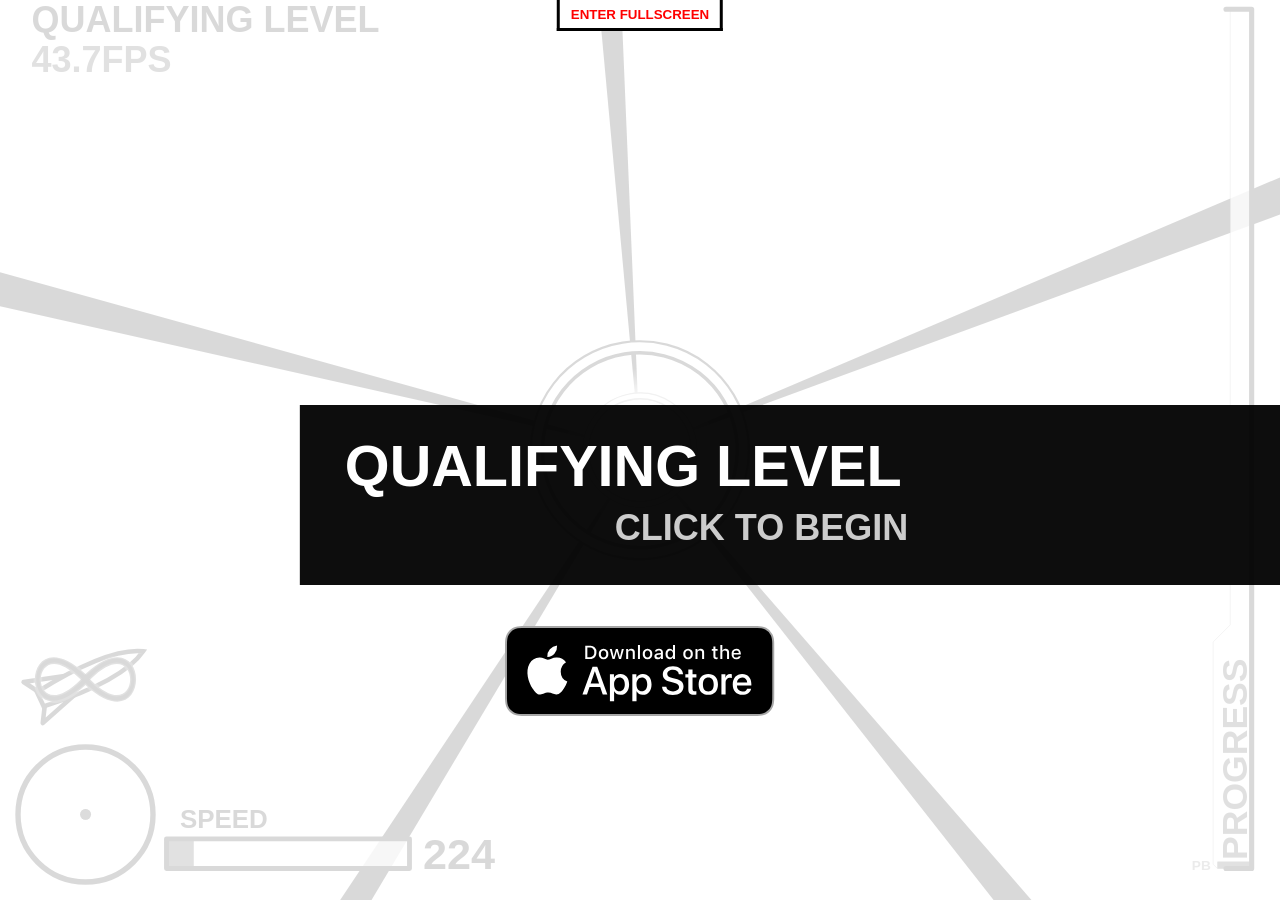
<file: missiles/index.html>
<!DOCTYPE html>
<html>
   <head>
      <meta charset="utf-8">
      <meta name="viewport" content="width=device-width, height=device-height, user-scalable=no, minimum-scale=1.0, maximum-scale=1.0" />
      <!--== CSS ==============================================================-->
      <style type="text/css">
         /* <![CDATA[ */
            body {
                margin: 0;
            }

            .barrier path {
              stroke-width: 2;
              stroke-linejoin: round;
            }

            .hud-background {
              stroke: none;
              fill: white;
              fill-opacity: 0.8;
            }

            .hud-foreground {
              stroke: black;
              stroke-linejoin: round;
              stroke-linecap: round;
              fill: none;
            }

            text {
              font-family: sans-serif;
              font-weight: bold;
            }

            * {cursor:crosshair}

            #fullscreen {
              border: 3px solid black;
              border-top: none;
              background: white;
              padding: 5px;

              position: fixed;
              left: 50%;
              transform: translateX(-50%);

              top: 0px;
              transition-property: top;
              transition-duration: 1s;
            }

            :fullscreen > #fullscreen {
              top: -120%;
            }

            #fullscreen button {
              border: none;
              background: none;

              color: red;
              font-weight: bold;
              white-space: nowrap;
            }

            #app-store {
              position: fixed;
              left: 50%;
              transform: translateX(-50%);

              bottom: 20%;
              transition: opacity 1s ease-out;
            }

            #app-store a svg {
              width: 30vh;
              height: 10vh;
            }

            #app-store.hidden {
              opacity: 0;
            }

            /* ]]> */
      </style>
      <style title="style-hide-mouse" type="text/css">
         /* <![CDATA[ */
            * {cursor:none}
            /* ]]> */
      </style>
   </head>
   <body>
      <svg
         version="1.1"
         baseProfile="full"
         xmlns="http://www.w3.org/2000/svg"
         xmlns:svg="http://www.w3.org/2000/svg"
         xmlns:xlink="http://www.w3.org/1999/xlink"
         style="position: fixed; width: 100%; height: 100%; margin: 0; background: white">
         <!--== TUNNEL ===============================================================-->
         <svg id="tunnel"
            width="100%" height="100%"
            preserveAspectRatio="xMidYMid meet"
            viewBox="-100 -100 200 200"
            visibility="hidden" >
         </svg>
         <!--== EXPLOSION!!!! ========================================================-->
         <svg
            width="100%" height="100%"
            preserveAspectRatio="xMidYMid meet"
            viewBox="-100 -100 200 200"
            visibility="visible" >
            <path id="explosion"
               visibility="hidden"
               transform="scale(3,3)"
               fill="#f5bd3c"
               stroke="#ff2626"
               stroke-width="0.5"
               d="m -0.63488,-4.3752
               c  0.24879,1.233, 1.1883,2.6366, 1.768,0.69037
               0.74264,0.71431, 1.2069,0.6277, 1.6362,-0.5115
               -0.034821,1.0871, 0.096633,1.6827, 0.74401,1.7541
               -0.091757,1.4249, 0.70746,2.0783, 1.2188,1.8749
               -0.894,0.93533, -0.4517,1.2793, -0.1438,1.9055
               -0.6904,0.3722, -0.6323,1.1294, -0.2202,2.0686
               -0.8022,-0.0916, -1.2136,0.497, -0.9903,2.1906
               -0.5751,-0.6694, -1.2232,-0.5666, -1.4943,1.3293
               -0.162,-1.1736, -0.4604,-2.6908, -1.3395,-1.1883
               -0.49014,-2.0469, -0.93497,-0.738, -1.3874,0.0043
               0.10639,-0.88002, 0.073166,-1.5303, -0.60252,-1.123
               0.44939,-0.82156, 1.0157,-1.7132, -0.041883,-3.03
               0.45163,-1.7508, 0.018089,-2.1904, -0.50161,-2.5024
               0.67964,-1.0053, 0.49818,-2.0107, 0.28858,-3.016
               0.52476,1.1059, 0.93462,1.3608, 1.0661,-0.4466
               z
               m -0.15082,-1.5778
               c  0.074098,2.0969, -0.58436,1.8254, -1.3271,1.2814
               0.54867,2.1298, 0.033405,2.9625, -0.45613,3.8265
               1.306,0.68211, 0.96098,2.0011, 0.39794,3.4043
               1.3865,-0.46902, 1.0123,0.84256, 0.083778,2.7148
               0.6771,-0.1353, 1.0998,-0.2861, 1.0191,1.6048
               0.47854,-1.0645, 1.3389,-2.4648, 1.4732,1.0237
               0.69655,-2.8185, 1.0794,-1.349, 1.487,0.2973
               0.3541,-1.4463, 0.8078,-2.8978, 1.864,-1.3746
               -0.1962,-1.8445, -0.125,-3.2698, 1.3195,-2.5424
               -1.163,-2.1605, -0.2327,-2.5422, 0.3352,-3.2319
               -1.4432,-0.2307, -0.4485,-0.83498, -0.0527,-1.9151
               -1.2304,-0.5137, -1.6742,-1.4126, -1.2459,-2.7388
               -0.9898,1.2593, -0.9672,-0.606, -1.131,-1.896
               -0.51549,1.084, -0.9993,2.4142, -1.8584,0.82793
               -0.92276,2.4614, -1.531,0.17894, -1.9087,-1.2819
               z">
               <animate
                  attributeName="d"
                  dur="0.4s"
                  fill="freeze"
                  values="m -0.63488,-4.3752
                  c  0.24879,1.233, 1.1883,2.6366, 1.768,0.69037
                  0.74264,0.71431, 1.2069,0.6277, 1.6362,-0.5115
                  -0.034821,1.0871, 0.096633,1.6827, 0.74401,1.7541
                  -0.091757,1.4249, 0.70746,2.0783, 1.2188,1.8749
                  -0.894,0.93533, -0.4517,1.2793, -0.1438,1.9055
                  -0.6904,0.3722, -0.6323,1.1294, -0.2202,2.0686
                  -0.8022,-0.0916, -1.2136,0.497, -0.9903,2.1906
                  -0.5751,-0.6694, -1.2232,-0.5666, -1.4943,1.3293
                  -0.162,-1.1736, -0.4604,-2.6908, -1.3395,-1.1883
                  -0.49014,-2.0469, -0.93497,-0.738, -1.3874,0.0043
                  0.10639,-0.88002, 0.073166,-1.5303, -0.60252,-1.123
                  0.44939,-0.82156, 1.0157,-1.7132, -0.041883,-3.03
                  0.45163,-1.7508, 0.018089,-2.1904, -0.50161,-2.5024
                  0.67964,-1.0053, 0.49818,-2.0107, 0.28858,-3.016
                  0.52476,1.1059, 0.93462,1.3608, 1.0661,-0.4466
                  z
                  m -0.15082,-1.5778
                  c  0.074098,2.0969, -0.58436,1.8254, -1.3271,1.2814
                  0.54867,2.1298, 0.033405,2.9625, -0.45613,3.8265
                  1.306,0.68211, 0.96098,2.0011, 0.39794,3.4043
                  1.3865,-0.46902, 1.0123,0.84256, 0.083778,2.7148
                  0.6771,-0.1353, 1.0998,-0.2861, 1.0191,1.6048
                  0.47854,-1.0645, 1.3389,-2.4648, 1.4732,1.0237
                  0.69655,-2.8185, 1.0794,-1.349, 1.487,0.2973
                  0.3541,-1.4463, 0.8078,-2.8978, 1.864,-1.3746
                  -0.1962,-1.8445, -0.125,-3.2698, 1.3195,-2.5424
                  -1.163,-2.1605, -0.2327,-2.5422, 0.3352,-3.2319
                  -1.4432,-0.2307, -0.4485,-0.83498, -0.0527,-1.9151
                  -1.2304,-0.5137, -1.6742,-1.4126, -1.2459,-2.7388
                  -0.9898,1.2593, -0.9672,-0.606, -1.131,-1.896
                  -0.51549,1.084, -0.9993,2.4142, -1.8584,0.82793
                  -0.92276,2.4614, -1.531,0.17894, -1.9087,-1.2819
                  z;
                  m -28.703,-29.65
                  c  3.1162,7.1472, 14.884,15.283, 22.145,4.0018
                  9.3018,4.1406, 15.117,3.6386, 20.494,-2.965
                  -0.43617,6.3017, 1.2104,9.7538, 9.3191,10.168
                  -1.1493,8.2598, 8.8612,12.047, 15.265,10.868
                  -11.198,5.4215, -5.657,7.4156, -1.8,11.045,-8.648
                  2.1575,-7.92, 6.5469,-2.759, 11.991,-10.048
                  -0.531,-15.201, 2.881,-12.404, 12.698,-7.203
                  -3.88,-15.32, -3.284,-18.716, 7.706,-2.0291
                  -6.803,-5.7675, -15.598,-16.779, -6.888,-6.1392
                  -11.865,-11.711, -4.2781,-17.378, 0.0251,1.3326
                  -5.1012,0.91647, -8.8704,-7.5468, -6.5096,5.6288
                  -4.7623,12.722, -9.931,-0.52467, -17.564,5.6568
                  -10.149,0.22658, -12.697,-6.2829, -14.505,8.5128
                  -5.8277,6.2399, -11.655,3.6145, -17.483,6.5728
                  6.4104,11.707, 7.888,13.353, -2.5888
                  z
                  m -1.8891,-9.146
                  c  0.9281,12.155, -7.3194,10.581, -16.623,7.4278
                  6.8723,12.346, 0.4184,17.172, -5.7132,22.181
                  16.358,3.954, 12.037,11.6, 4.9844,19.733
                  17.367,-2.7187, 12.68,4.884, 1.0493,15.737
                  8.4809,-0.78413, 13.776,-1.6578, 12.764,9.3027
                  5.9945,-6.1707, 16.771,-14.287, 18.454,5.9344
                  8.7251,-16.338, 13.519,-7.8198, 18.626,1.7233
                  4.4356,-8.384, 10.119,-16.798, 23.349,-7.968
                  -2.458,-10.692, -1.566,-18.955, 16.527,-14.738
                  -14.567,-12.524, -2.916,-14.736, 4.197,-18.734
                  -18.076,-1.3376, -5.617,-4.8404, -0.66,-11.102
                  -15.41,-2.9776, -20.969,-8.1886, -15.605,-15.876
                  -12.398,7.2993, -12.115,-3.5128, -14.166,-10.991
                  -6.4567,6.2837, -12.517,13.994, -23.277,4.7992
                  -11.558,14.268,-19.177,1.0372,-23.907,-7.4309
                  z" />
            </path>
         </svg>
         <!--== HUD ==================================================================-->
         <g id="hud"
            visibility="hidden" >
            <svg preserveAspectRatio="xMinYMid meet" viewBox="0 0 0.1 1">
               <g transform="translate(0.02, 0.98), scale(0.15,-0.15)">
                  <!-- Radar Scope -->
                  <g>
                     <circle
                        class="hud-background"
                        cx="0.5"
                        cy="0.5"
                        r="0.5" />
                     <circle id="hud-radar-scope-missile-target"
                        clip-path="url(#hud-radar-scope-clip-path)"
                        fill="#777777"
                        stroke="none"
                        r="0.04"
                        cx="0.5" cy="0.5" />
                     <circle
                        id="hud-radar-scope-missile"
                        clip-path="url(#hud-radar-scope-clip-path)"
                        fill="#111111"
                        stroke="none"
                        r="0.04" />
                     <circle
                        class="hud-foreground"
                        stroke-width="0.04"
                        cx="0.5"
                        cy="0.5"
                        r="0.5" />
                     <clipPath
                        id="hud-radar-scope-clip-path" >
                        <circle
                           cx="0.5"
                           cy="0.5"
                           r="0.5" />
                     </clipPath>
                  </g>
                  <!-- Speedometer-->
                  <g>
                     <g
                        transform="translate(1.1,0.1), scale(1.8,1.8)">
                        <rect
                           class="hud-background"
                           width="1.0"
                           height="0.122" />
                        <rect id="hud-speedometer-bar"
                           clip-path="url(#hud-speedometer-bar-clip-path)"
                           fill="#333333"
                           stroke="none"
                           x="-0.5"
                           width="1.0"
                           height="0.122" />
                        <rect
                           class="hud-foreground"
                           stroke-width="0.02"
                           width="1.0"
                           height="0.122" />
                        <clipPath id="hud-speedometer-bar-clip-path">
                           <rect
                              width="0.5"
                              height="0.122" />
                        </clipPath>
                     </g>
                     <text id="hud-speedometer-label-text"
                        transform="translate(1.2, 0.4), scale(0.012,-0.012)">SPEED</text>
                     <text id="hud-speedometer-speed-text"
                        transform="translate(3, 0.1), scale(0.02,-0.02)" />
                     <clipPath
                        id="speedometer-clip-path" >
                        <rect
                           x="1.1"
                           y="0.1"
                           width="1.8"
                           height="0.22" />
                     </clipPath>
                  </g>
                  <!-- Lives Indicator ~~~~~~~~~~~~~~~~~~~~~~~~~~~~~~~~~~~~~~~~~~~~~~~~~-->
                  <g>
                     <defs>
                        <g id="hud-lives-indicator-missile"
                           transform="rotate(-65), translate(0,-0.5), scale(0.6,0.6)">
                           <path
                              style="fill:white; stroke: black; stroke-linejoin:round;"
                              stroke-width="0.04"
                              d="m -0.07, 0.01
                              L -0.2, -0.07
                              L  0.0,  0.6
                              L  0.2, -0.07
                              L  0.07, 0.01" />
                           <path
                              fill="white"
                              stroke="black"
                              stroke-width="0.04"
                              d="m -0.07, 0.0
                              C -0.12, 0.4 -0.12,0.8  0.0,  1.0
                              C  0.12, 0.8  0.12,0.4  0.07, 0.0
                              z" />
                        </g>
                     </defs>
                     <use id="hud-lives-indicator-missile-1"
                        transform="translate(0.6,1.4)"
                        visibility="hidden"
                        xlink:href="#hud-lives-indicator-missile" />
                     <use id="hud-lives-indicator-missile-2"
                        transform="translate(0.6,1.7)"
                        visibility="hidden"
                        xlink:href="#hud-lives-indicator-missile" />
                     <use id="hud-lives-indicator-missile-3"
                        transform="translate(0.6,2.0)"
                        visibility="hidden"
                        xlink:href="#hud-lives-indicator-missile" />
                     <use id="hud-lives-indicator-missile-4"
                        transform="translate(0.6,2.3)"
                        visibility="hidden"
                        xlink:href="#hud-lives-indicator-missile" />
                     <use id="hud-lives-indicator-missile-5"
                        transform="translate(0.6,2.6)"
                        visibility="hidden"
                        xlink:href="#hud-lives-indicator-missile" />
                     <g id="hud-lives-indicator-infinite"
                        visibility="hidden"
                        transform="translate(0.5,1.5)">
                        <use
                           transform="translate(0.3,0.15), scale(1.4,1.4)"
                           xlink:href="#hud-lives-indicator-missile" />
                        <path
                           stroke="white"
                           stroke-width="0.02"
                           stroke-opacity="0.2"
                           d="m  0.0, 0.04
                           C  0.5, 0.5  0.5,-0.5  0.0,-0.04
                           C -0.5,-0.5 -0.5, 0.5  0.0, 0.04
                           M  0.035, 0.0
                           C  0.43,-0.4  0.43, 0.4  0.035, 0.0
                           M  -0.035, 0.0
                           C  -0.43, 0.4 -0.43,-0.4 -0.035, 0.0" />
                     </g>
                     <g id="hud-lives-indicator-none"
                        visibility="visible"
                        transform="translate(0.5,1.5)">
                        <use
                           transform="translate(0.3,0.15), scale(1.4,1.4)"
                           xlink:href="#hud-lives-indicator-missile" />
                        <path
                           transform="scale(0.8,0.8)"
                           stroke="white"
                           stroke-width="0.02"
                           stroke-opacity="0.2"
                           d="M  0.0, 0.4
                           A  0.4, 0.4  0 0,0  0.4, 0.0
                           A  0.4, 0.4  0 0,0  0.0,-0.4
                           A  0.4, 0.4  0 0,0 -0.4, 0.0
                           A  0.4, 0.4  0 0,0  0.0, 0.4
                           z
                           M  0.26,-0.20
                           A  0.328,0.328, 0 0,1 -0.20,0.26
                           z
                           M  -0.26,0.20
                           A  0.328,0.328, 0 0,1 0.20,-0.26
                           z" />
                     </g>
                  </g>
               </g>
               <!-- Level Indicator ~~~~~~~~~~~~~~~~~~~~~~~~~~~~~~~~~~~~~~~~~~~~~~~~~~~-->
               <text id="hud-level-indicator"
                  transform="translate(0.035, 0.035), scale(0.0025,0.0025)" />
               <!-- Frame Rate Indicator ~~~~~~~~~~~~~~~~~~~~~~~~~~~~~~~~~~~~~~~~~~~~~~~~~~~-->
               <text id="hud-frame-rate-indicator"
                  transform="translate(0.035, 0.08), scale(0.0025,0.0025)"
                  fill="#333333" />
            </svg>
            <svg preserveAspectRatio="xMaxYMid meet" viewBox="0 0 0.06 1">
               <!-- Progress Indicator ~~~~~~~~~~~~~~~~~~~~~~~~~~~~~~~~~~~~~~~~~~~~~~~~-->
               <g
                  transform="translate(0,0.965), scale(0.95,-0.95)">
                  <path
                     stroke="#333333"
                     stroke-width="0.0005"
                     fill="white"
                     opacity="0.8"
                     d="M  0.03   0.0
                     l -0.04   0.0
                     -0.005  0.005
                     0.0    0.26
                     0.02   0.02
                     0.0    0.72
                     0.025  0
                     z" />
                  <text opacity="0.8" transform="translate(0.024,0.01), rotate(90), scale(0.0026,-0.0026)">PROGRESS</text>
                  <g id="hud-progress-indicator-best-progress"
                     transform="translate(0,0.2)">
                     <rect
                        x="-0.01"
                        width="0.04"
                        height="0.008"
                        fill="#777777" />
                     <text
                        fill="#777777"
                        transform="translate(-0.04,-0.002), scale(0.001,-0.001)">PB</text>
                  </g>
                  <g id="hud-progress-indicator-progress"
                     transform="translate(0,0.2)">
                     <rect
                        x="-0.01"
                        width="0.04"
                        height="0.008"
                        fill="#333333" />
                  </g>
                  <path
                     class="hud-foreground"
                     stroke-width="0.006"
                     d="m 0, 1.005
                     L 0.03, 1.005
                     0.03, 0
                     0, 0" />
               </g>
            </svg>
         </g>
         <!--== FOG ==================================================================-->
         <rect id="fog"
            width="100%" height="100%"
            fill="white"
            opacity="1" />
         <!--== BANNER ===============================================================-->
         <svg id="banner"
            width="130%" height="100%"
            preserveAspectRatio="xMaxYMid meet"
            viewBox="0 0 0.01 1"
            overflow="visible"
            visibility="hidden" >
            <rect
               x="-0.1" y="0.45"
               width="6" height="0.2"
               fill="#000"
               opacity="0.95"
               stroke-linejoin="round"
               stroke-linecap="round"
               stroke-width="0.005" />
            <g transform="translate(-0.05,0.54) scale(0.004,0.004)">
               <text id="banner-title"
                  fill="#fff" ></text>
            </g>
            <g transform="translate(0.25,0.6) scale(0.0025,0.0025)">
               <text id="banner-text"
                  fill="#ccc" ></text>
            </g>
         </svg>
         <defs>
            <!--== BARRIER PATHS ========================================================-->
            <path
               id="barrier-path-1"
               d="M 100,0
               A 100,100 0 0,1 0,100
               A 100,100 0 0,1 -100,0
               A 100,100 0 0,1 0,-100
               A 100,100 0 0,1 100,0
               z
               M 0,90
               A 90,90 0 0,0 90,0
               L 30,0
               A 30,30 0 0,1 0,30
               z
               M 0,-90
               A 90,90 0 0,0 -90,0
               L -30,0
               A 30,30 0 0,1 0,-30
               z" />
            <path
               id="barrier-path-2"
               d="M 100,0
               A 100,100 0 0,1  0,   100
               A 100,100 0 0,1 -100, 0
               A 100,100 0 0,1  0,  -100
               A 100,100 0 0,1  100, 0
               z
               M 80,0
               A 30,30 0 0,0  50,-30
               A 30,30 0 0,0  20, 0
               A 30,30 0 0,0  50, 30
               A 30,30 0 0,0  80, 0
               z
               M 5,-43.3
               A 30,30 0 0,0 -25, -73.3
               A 30,30 0 0,0 -55, -43.3
               A 30,30 0 0,0 -25, -13.3
               A 30,30 0 0,0  5,  -43.3
               z
               M 5,43.3
               A 30,30 0 0,0 -25, 13.3
               A 30,30 0 0,0 -55, 43.3
               A 30,30 0 0,0 -25, 73.3
               A 30,30 0 0,0  5,  43.3
               z" />
            <path
               id="barrier-path-3"
               d="M 100,0
               A 100,100 0 0,1  0,   100
               A 100,100 0 0,1 -100, 0
               A 100,100 0 0,1  0,  -100
               A 100,100 0 0,1  100, 0
               z
               M 0,90
               A 90,90 0 0,0 90,0
               L 30,0
               A 30,30 0 0,0  0, -30
               A 30,30 0 0,0 -30, 0
               A 30,30 0 0,0  0,  30
               z" />
            <path
               id="barrier-path-4"
               d="M 100,0
               A 100,100 0 0,1  0,   100
               A 100,100 0 0,1 -100, 0
               A 100,100 0 0,1  0,  -100
               A 100,100 0 0,1  100, 0
               z
               M -30.78,84.57
               A 90,90 0 0,0 90,0
               L 30,0
               A 30,30 0 0,1 -10.26,28.19
               z" />
            <path
               id="barrier-path-5"
               d="M 100,0
               A 100,100 0 0,1  0,   100
               A 100,100 0 0,1 -100, 0
               A 100,100 0 0,1  0,  -100
               A 100,100 0 0,1  100, 0
               z
               M 45,77.94
               A 90,90 0 0,0 45,-77.94
               L 45,-45
               A 58,58 0 0,0 45,45
               z
               M -45,-77.94
               A 90,90 0 0,0 -45,77.94
               L -45,45
               A 58,58 0 0,0 -45,-45
               z" />
            <path
               id="barrier-path-6"
               d="M 100,0
               A 100,100 0 0,1  0,   100
               A 100,100 0 0,1 -100, 0
               A 100,100 0 0,1  0,  -100
               A 100,100 0 0,1  100, 0
               z
               M  80, 25
               L  80,-25
               L -80,-25
               L -80, 25
               z" />
            <path
               id="barrier-path-blank"
               d="M 100,0
               A 100,100 0 0,1  0,   100
               A 100,100 0 0,1 -100, 0
               A 100,100 0 0,1  0,  -100
               A 100,100 0 0,1  100, 0
               z
               M 90,0
               A 90,90 0 0,0  0, -90
               A 90,90 0 0,0 -90, 0
               A 90,90 0 0,0  0,  90
               A 90,90 0 0,0  90, 0
               z" />
            <path
               id="barrier-path-finish"
               d="M 100,0
               A 100,100 0 0,1  0,   100
               A 100,100 0 0,1 -100, 0
               A 100,100 0 0,1  0,  -100
               A 100,100 0 0,1  100, 0
               z
               M 90,0
               A 90,90 0 0,0  -63.63,  -63.63
               L -53.03,-53.03
               A 75,75 0 0,0  -75,0
               L -90,0
               A 90,90 0 0,0  63.63,63.63
               L 53.03,53.03
               A 75,75 0 0,0  75,0
               z" />
            <!-- Collision Detection -->
            <line
               id="collision-line"
               x1="-300"
               y1="100"
               x2="100"
               y2="100" />
         </defs>
      </svg>
      <div id="fullscreen">
         <button onclick="
            document.body.requestFullscreen();
            event.stopPropagation();
            event.preventDefault();
            ">ENTER FULLSCREEN</button>
      </div>
      <div id="app-store">
         <a href="https://apps.apple.com/app/id1531536668">
            <svg xmlns="http://www.w3.org/2000/svg" viewBox="0 0 120 40">
               
               <g>
                  <g>
                     <g>
                        <path d="M110.13477,0H9.53468c-.3667,0-.729,0-1.09473.002-.30615.002-.60986.00781-.91895.0127A13.21476,13.21476,0,0,0,5.5171.19141a6.66509,6.66509,0,0,0-1.90088.627A6.43779,6.43779,0,0,0,1.99757,1.99707,6.25844,6.25844,0,0,0,.81935,3.61816a6.60119,6.60119,0,0,0-.625,1.90332,12.993,12.993,0,0,0-.1792,2.002C.00587,7.83008.00489,8.1377,0,8.44434V31.5586c.00489.3105.00587.6113.01515.9219a12.99232,12.99232,0,0,0,.1792,2.0019,6.58756,6.58756,0,0,0,.625,1.9043A6.20778,6.20778,0,0,0,1.99757,38.001a6.27445,6.27445,0,0,0,1.61865,1.1787,6.70082,6.70082,0,0,0,1.90088.6308,13.45514,13.45514,0,0,0,2.0039.1768c.30909.0068.6128.0107.91895.0107C8.80567,40,9.168,40,9.53468,40H110.13477c.3594,0,.7246,0,1.084-.002.3047,0,.6172-.0039.9219-.0107a13.279,13.279,0,0,0,2-.1768,6.80432,6.80432,0,0,0,1.9082-.6308,6.27742,6.27742,0,0,0,1.6172-1.1787,6.39482,6.39482,0,0,0,1.1816-1.6143,6.60413,6.60413,0,0,0,.6191-1.9043,13.50643,13.50643,0,0,0,.1856-2.0019c.0039-.3106.0039-.6114.0039-.9219.0078-.3633.0078-.7246.0078-1.0938V9.53613c0-.36621,0-.72949-.0078-1.09179,0-.30664,0-.61426-.0039-.9209a13.5071,13.5071,0,0,0-.1856-2.002,6.6177,6.6177,0,0,0-.6191-1.90332,6.46619,6.46619,0,0,0-2.7988-2.7998,6.76754,6.76754,0,0,0-1.9082-.627,13.04394,13.04394,0,0,0-2-.17676c-.3047-.00488-.6172-.01074-.9219-.01269-.3594-.002-.7246-.002-1.084-.002Z" style="fill: #a6a6a6"/>
                        <path d="M8.44483,39.125c-.30468,0-.602-.0039-.90429-.0107a12.68714,12.68714,0,0,1-1.86914-.1631,5.88381,5.88381,0,0,1-1.65674-.5479,5.40573,5.40573,0,0,1-1.397-1.0166,5.32082,5.32082,0,0,1-1.02051-1.3965,5.72186,5.72186,0,0,1-.543-1.6572,12.41351,12.41351,0,0,1-.1665-1.875c-.00634-.2109-.01464-.9131-.01464-.9131V8.44434S.88185,7.75293.8877,7.5498a12.37039,12.37039,0,0,1,.16553-1.87207,5.7555,5.7555,0,0,1,.54346-1.6621A5.37349,5.37349,0,0,1,2.61183,2.61768,5.56543,5.56543,0,0,1,4.01417,1.59521a5.82309,5.82309,0,0,1,1.65332-.54394A12.58589,12.58589,0,0,1,7.543.88721L8.44532.875H111.21387l.9131.0127a12.38493,12.38493,0,0,1,1.8584.16259,5.93833,5.93833,0,0,1,1.6709.54785,5.59374,5.59374,0,0,1,2.415,2.41993,5.76267,5.76267,0,0,1,.5352,1.64892,12.995,12.995,0,0,1,.1738,1.88721c.0029.2832.0029.5874.0029.89014.0079.375.0079.73193.0079,1.09179V30.4648c0,.3633,0,.7178-.0079,1.0752,0,.3252,0,.6231-.0039.9297a12.73126,12.73126,0,0,1-.1709,1.8535,5.739,5.739,0,0,1-.54,1.67,5.48029,5.48029,0,0,1-1.0156,1.3857,5.4129,5.4129,0,0,1-1.3994,1.0225,5.86168,5.86168,0,0,1-1.668.5498,12.54218,12.54218,0,0,1-1.8692.1631c-.2929.0068-.5996.0107-.8974.0107l-1.084.002Z"/>
                     </g>
                     <g id="_Group_" data-name="&lt;Group&gt;">
                        <g id="_Group_2" data-name="&lt;Group&gt;">
                           <g id="_Group_3" data-name="&lt;Group&gt;">
                              <path id="_Path_" data-name="&lt;Path&gt;" d="M24.76888,20.30068a4.94881,4.94881,0,0,1,2.35656-4.15206,5.06566,5.06566,0,0,0-3.99116-2.15768c-1.67924-.17626-3.30719,1.00483-4.1629,1.00483-.87227,0-2.18977-.98733-3.6085-.95814a5.31529,5.31529,0,0,0-4.47292,2.72787c-1.934,3.34842-.49141,8.26947,1.3612,10.97608.9269,1.32535,2.01018,2.8058,3.42763,2.7533,1.38706-.05753,1.9051-.88448,3.5794-.88448,1.65876,0,2.14479.88448,3.591.8511,1.48838-.02416,2.42613-1.33124,3.32051-2.66914a10.962,10.962,0,0,0,1.51842-3.09251A4.78205,4.78205,0,0,1,24.76888,20.30068Z" style="fill: #fff"/>
                              <path id="_Path_2" data-name="&lt;Path&gt;" d="M22.03725,12.21089a4.87248,4.87248,0,0,0,1.11452-3.49062,4.95746,4.95746,0,0,0-3.20758,1.65961,4.63634,4.63634,0,0,0-1.14371,3.36139A4.09905,4.09905,0,0,0,22.03725,12.21089Z" style="fill: #fff"/>
                           </g>
                        </g>
                        <g>
                           <path d="M42.30227,27.13965h-4.7334l-1.13672,3.35645H34.42727l4.4834-12.418h2.083l4.4834,12.418H43.438ZM38.0591,25.59082h3.752l-1.84961-5.44727h-.05176Z" style="fill: #fff"/>
                           <path d="M55.15969,25.96973c0,2.81348-1.50586,4.62109-3.77832,4.62109a3.0693,3.0693,0,0,1-2.84863-1.584h-.043v4.48438h-1.8584V21.44238H48.4302v1.50586h.03418a3.21162,3.21162,0,0,1,2.88281-1.60059C53.645,21.34766,55.15969,23.16406,55.15969,25.96973Zm-1.91016,0c0-1.833-.94727-3.03809-2.39258-3.03809-1.41992,0-2.375,1.23047-2.375,3.03809,0,1.82422.95508,3.0459,2.375,3.0459C52.30227,29.01563,53.24953,27.81934,53.24953,25.96973Z" style="fill: #fff"/>
                           <path d="M65.12453,25.96973c0,2.81348-1.50586,4.62109-3.77832,4.62109a3.0693,3.0693,0,0,1-2.84863-1.584h-.043v4.48438h-1.8584V21.44238H58.395v1.50586h.03418A3.21162,3.21162,0,0,1,61.312,21.34766C63.60988,21.34766,65.12453,23.16406,65.12453,25.96973Zm-1.91016,0c0-1.833-.94727-3.03809-2.39258-3.03809-1.41992,0-2.375,1.23047-2.375,3.03809,0,1.82422.95508,3.0459,2.375,3.0459C62.26711,29.01563,63.21438,27.81934,63.21438,25.96973Z" style="fill: #fff"/>
                           <path d="M71.71047,27.03613c.1377,1.23145,1.334,2.04,2.96875,2.04,1.56641,0,2.69336-.80859,2.69336-1.91895,0-.96387-.67969-1.541-2.28906-1.93652l-1.60937-.3877c-2.28027-.55078-3.33887-1.61719-3.33887-3.34766,0-2.14258,1.86719-3.61426,4.51855-3.61426,2.624,0,4.42285,1.47168,4.4834,3.61426h-1.876c-.1123-1.23926-1.13672-1.9873-2.63379-1.9873s-2.52148.75684-2.52148,1.8584c0,.87793.6543,1.39453,2.25488,1.79l1.36816.33594c2.54785.60254,3.60645,1.626,3.60645,3.44238,0,2.32324-1.85059,3.77832-4.79395,3.77832-2.75391,0-4.61328-1.4209-4.7334-3.667Z" style="fill: #fff"/>
                           <path d="M83.34621,19.2998v2.14258h1.72168v1.47168H83.34621v4.99121c0,.77539.34473,1.13672,1.10156,1.13672a5.80752,5.80752,0,0,0,.61133-.043v1.46289a5.10351,5.10351,0,0,1-1.03223.08594c-1.833,0-2.54785-.68848-2.54785-2.44434V22.91406H80.16262V21.44238H81.479V19.2998Z" style="fill: #fff"/>
                           <path d="M86.065,25.96973c0-2.84863,1.67773-4.63867,4.29395-4.63867,2.625,0,4.29492,1.79,4.29492,4.63867,0,2.85645-1.66113,4.63867-4.29492,4.63867C87.72609,30.6084,86.065,28.82617,86.065,25.96973Zm6.69531,0c0-1.9541-.89551-3.10742-2.40137-3.10742s-2.40039,1.16211-2.40039,3.10742c0,1.96191.89453,3.10645,2.40039,3.10645S92.76027,27.93164,92.76027,25.96973Z" style="fill: #fff"/>
                           <path d="M96.18606,21.44238h1.77246v1.541h.043a2.1594,2.1594,0,0,1,2.17773-1.63574,2.86616,2.86616,0,0,1,.63672.06934v1.73828a2.59794,2.59794,0,0,0-.835-.1123,1.87264,1.87264,0,0,0-1.93652,2.083v5.37012h-1.8584Z" style="fill: #fff"/>
                           <path d="M109.3843,27.83691c-.25,1.64355-1.85059,2.77148-3.89844,2.77148-2.63379,0-4.26855-1.76465-4.26855-4.5957,0-2.83984,1.64355-4.68164,4.19043-4.68164,2.50488,0,4.08008,1.7207,4.08008,4.46582v.63672h-6.39453v.1123a2.358,2.358,0,0,0,2.43555,2.56445,2.04834,2.04834,0,0,0,2.09082-1.27344Zm-6.28223-2.70215h4.52637a2.1773,2.1773,0,0,0-2.2207-2.29785A2.292,2.292,0,0,0,103.10207,25.13477Z" style="fill: #fff"/>
                        </g>
                     </g>
                  </g>
                  <g id="_Group_4" data-name="&lt;Group&gt;">
                     <g>
                        <path d="M37.82619,8.731a2.63964,2.63964,0,0,1,2.80762,2.96484c0,1.90625-1.03027,3.002-2.80762,3.002H35.67092V8.731Zm-1.22852,5.123h1.125a1.87588,1.87588,0,0,0,1.96777-2.146,1.881,1.881,0,0,0-1.96777-2.13379h-1.125Z" style="fill: #fff"/>
                        <path d="M41.68068,12.44434a2.13323,2.13323,0,1,1,4.24707,0,2.13358,2.13358,0,1,1-4.24707,0Zm3.333,0c0-.97607-.43848-1.54687-1.208-1.54687-.77246,0-1.207.5708-1.207,1.54688,0,.98389.43457,1.55029,1.207,1.55029C44.57522,13.99463,45.01369,13.42432,45.01369,12.44434Z" style="fill: #fff"/>
                        <path d="M51.57326,14.69775h-.92187l-.93066-3.31641h-.07031l-.92676,3.31641h-.91309l-1.24121-4.50293h.90137l.80664,3.436h.06641l.92578-3.436h.85254l.92578,3.436h.07031l.80273-3.436h.88867Z" style="fill: #fff"/>
                        <path d="M53.85354,10.19482H54.709v.71533h.06641a1.348,1.348,0,0,1,1.34375-.80225,1.46456,1.46456,0,0,1,1.55859,1.6748v2.915h-.88867V12.00586c0-.72363-.31445-1.0835-.97168-1.0835a1.03294,1.03294,0,0,0-1.0752,1.14111v2.63428h-.88867Z" style="fill: #fff"/>
                        <path d="M59.09377,8.437h.88867v6.26074h-.88867Z" style="fill: #fff"/>
                        <path d="M61.21779,12.44434a2.13346,2.13346,0,1,1,4.24756,0,2.1338,2.1338,0,1,1-4.24756,0Zm3.333,0c0-.97607-.43848-1.54687-1.208-1.54687-.77246,0-1.207.5708-1.207,1.54688,0,.98389.43457,1.55029,1.207,1.55029C64.11232,13.99463,64.5508,13.42432,64.5508,12.44434Z" style="fill: #fff"/>
                        <path d="M66.4009,13.42432c0-.81055.60352-1.27783,1.6748-1.34424l1.21973-.07031v-.38867c0-.47559-.31445-.74414-.92187-.74414-.49609,0-.83984.18213-.93848.50049h-.86035c.09082-.77344.81836-1.26953,1.83984-1.26953,1.12891,0,1.76563.562,1.76563,1.51318v3.07666h-.85547v-.63281h-.07031a1.515,1.515,0,0,1-1.35254.707A1.36026,1.36026,0,0,1,66.4009,13.42432Zm2.89453-.38477v-.37646l-1.09961.07031c-.62012.0415-.90137.25244-.90137.64941,0,.40527.35156.64111.835.64111A1.0615,1.0615,0,0,0,69.29543,13.03955Z" style="fill: #fff"/>
                        <path d="M71.34816,12.44434c0-1.42285.73145-2.32422,1.86914-2.32422a1.484,1.484,0,0,1,1.38086.79h.06641V8.437h.88867v6.26074h-.85156v-.71143h-.07031a1.56284,1.56284,0,0,1-1.41406.78564C72.0718,14.772,71.34816,13.87061,71.34816,12.44434Zm.918,0c0,.95508.4502,1.52979,1.20313,1.52979.749,0,1.21191-.583,1.21191-1.52588,0-.93848-.46777-1.52979-1.21191-1.52979C72.72121,10.91846,72.26613,11.49707,72.26613,12.44434Z" style="fill: #fff"/>
                        <path d="M79.23,12.44434a2.13323,2.13323,0,1,1,4.24707,0,2.13358,2.13358,0,1,1-4.24707,0Zm3.333,0c0-.97607-.43848-1.54687-1.208-1.54687-.77246,0-1.207.5708-1.207,1.54688,0,.98389.43457,1.55029,1.207,1.55029C82.12453,13.99463,82.563,13.42432,82.563,12.44434Z" style="fill: #fff"/>
                        <path d="M84.66945,10.19482h.85547v.71533h.06641a1.348,1.348,0,0,1,1.34375-.80225,1.46456,1.46456,0,0,1,1.55859,1.6748v2.915H87.605V12.00586c0-.72363-.31445-1.0835-.97168-1.0835a1.03294,1.03294,0,0,0-1.0752,1.14111v2.63428h-.88867Z" style="fill: #fff"/>
                        <path d="M93.51516,9.07373v1.1416h.97559v.74854h-.97559V13.2793c0,.47168.19434.67822.63672.67822a2.96657,2.96657,0,0,0,.33887-.02051v.74023a2.9155,2.9155,0,0,1-.4834.04541c-.98828,0-1.38184-.34766-1.38184-1.21582v-2.543h-.71484v-.74854h.71484V9.07373Z" style="fill: #fff"/>
                        <path d="M95.70461,8.437h.88086v2.48145h.07031a1.3856,1.3856,0,0,1,1.373-.80664,1.48339,1.48339,0,0,1,1.55078,1.67871v2.90723H98.69v-2.688c0-.71924-.335-1.0835-.96289-1.0835a1.05194,1.05194,0,0,0-1.13379,1.1416v2.62988h-.88867Z" style="fill: #fff"/>
                        <path d="M104.76125,13.48193a1.828,1.828,0,0,1-1.95117,1.30273A2.04531,2.04531,0,0,1,100.73,12.46045a2.07685,2.07685,0,0,1,2.07617-2.35254c1.25293,0,2.00879.856,2.00879,2.27V12.688h-3.17969v.0498a1.1902,1.1902,0,0,0,1.19922,1.29,1.07934,1.07934,0,0,0,1.07129-.5459Zm-3.126-1.45117h2.27441a1.08647,1.08647,0,0,0-1.1084-1.1665A1.15162,1.15162,0,0,0,101.63527,12.03076Z" style="fill: #fff"/>
                     </g>
                  </g>
               </g>
            </svg>
         </a>
      </div>
      <!--== SCRIPTS ==============================================================-->
      <!-- Kevin Lindsey's 2d geometry SVG library -->
      <script type="application/javascript"">/*****
         *
         *   The contents of this file were written by Kevin Lindsey
         *   copyright 2006 Kevin Lindsey
         *
         *   This file was compacted by jscompact
         *   A Perl utility written by Kevin Lindsey (kevin@kevlindev.com)
         *
         *****/

         Array.prototype.foreach=function(func){var length=this.length;for(var i=0;i<length;i++){func(this[i]);}};
         Array.prototype.grep=function(func){var length=this.length;var result=[];for(var i=0;i<length;i++){var elem=this[i];if(func(elem)){result.push(elem);}}return result;};
         Array.prototype.map=function(func){var length=this.length;var result=[];for(var i=0;i<length;i++){result.push(func(this[i]));}return result;};
         Array.prototype.min=function(){var length=this.length;var min=this[0];for(var i=0;i<length;i++){var elem=this[i];if(elem<min)min=elem;}return min;}
         Array.prototype.max=function(){var length=this.length;var max=this[0];for(var i=0;i<length;i++)var elem=this[i];if(elem>max)max=elem;return max;}
         AntiZoomAndPan.VERSION="1.2"
         function AntiZoomAndPan(){this.init();}
         AntiZoomAndPan.prototype.init=function(){var svgRoot=svgDocument.documentElement;this.svgNodes=new Array();this.x_trans=0;this.y_trans=0;this.scale=1;this.lastTM=svgRoot.createSVGMatrix();svgRoot.addEventListener('SVGZoom',this,false);svgRoot.addEventListener('SVGScroll',this,false);svgRoot.addEventListener('SVGResize',this,false);};
         AntiZoomAndPan.prototype.appendNode=function(svgNode){this.svgNodes.push(svgNode);};
         AntiZoomAndPan.prototype.removeNode=function(svgNode){for(var i=0;i<this.svgNodes.length;i++){if(this.svgNodes[i]===svgNode){this.svgNodes.splice(i,1);break;}}};
         AntiZoomAndPan.prototype.handleEvent=function(e){var type=e.type;if(this[type]==null)throw new Error("Unsupported event type: "+type);this[type](e);};
         AntiZoomAndPan.prototype.SVGZoom=function(e){this.update();};
         AntiZoomAndPan.prototype.SVGScroll=function(e){this.update();};
         AntiZoomAndPan.prototype.SVGResize=function(e){this.update();};
         AntiZoomAndPan.prototype.update=function(){if(this.svgNodes.length>0){var svgRoot=svgDocument.documentElement;var viewbox=(window.ViewBox!=null)?new ViewBox(svgRoot):null;var matrix=(viewbox!=null)?viewbox.getTM():svgRoot.createSVGMatrix();var trans=svgRoot.currentTranslate;matrix=matrix.scale(1.0/svgRoot.currentScale);matrix=matrix.translate(-trans.x,-trans.y);for(var i=0;i<this.svgNodes.length;i++){var node=this.svgNodes[i];var CTM=matrix.multiply(this.lastTM.multiply(node.getCTM()));var transform="matrix("+[CTM.a,CTM.b,CTM.c,CTM.d,CTM.e,CTM.f].join(",")+")";this.svgNodes[i].setAttributeNS(null,"transform",transform);}this.lastTM=matrix.inverse();}};
         EventHandler.VERSION=1.0;
         function EventHandler(){this.init();};
         EventHandler.prototype.init=function(){};
         EventHandler.prototype.handleEvent=function(e){if(this[e.type]==null)throw new Error("Unsupported event type: "+e.type);this[e.type](e);};var svgns="http://www.w3.org/2000/svg";
         Mouser.prototype=new EventHandler();
         Mouser.prototype.constructor=Mouser;
         Mouser.superclass=EventHandler.prototype;
         function Mouser(){this.init();}
         Mouser.prototype.init=function(){this.svgNode=null;this.handles=new Array();this.shapes=new Array();this.lastPoint=null;this.currentNode=null;this.realize();};
         Mouser.prototype.realize=function(){if(this.svgNode==null){var rect=svgDocument.createElementNS(svgns,"rect");this.svgNode=rect;rect.setAttributeNS(null,"x","-16384");rect.setAttributeNS(null,"y","-16384");rect.setAttributeNS(null,"width","32767");rect.setAttributeNS(null,"height","32767");rect.setAttributeNS(null,"fill","none");rect.setAttributeNS(null,"pointer-events","all");rect.setAttributeNS(null,"display","none");svgDocument.documentElement.appendChild(rect);}};
         Mouser.prototype.register=function(handle){if(this.handleIndex(handle)==-1){var owner=handle.owner;handle.select(true);this.handles.push(handle);if(owner!=null&&this.shapeIndex(owner)==-1)this.shapes.push(owner);}};
         Mouser.prototype.unregister=function(handle){var index=this.handleIndex(handle);if(index!=-1){handle.select(false);this.handles.splice(index,1);}};
         Mouser.prototype.registerShape=function(shape){if(this.shapeIndex(shape)==-1){shape.select(true);this.shapes.push(shape);}};
         Mouser.prototype.unregisterShape=function(shape){var index=this.shapeIndex(shape);if(index!=-1){shape.select(false);shape.selectHandles(false);shape.showHandles(false);shape.unregisterHandles();this.shapes.splice(index,1);}};
         Mouser.prototype.unregisterAll=function(){for(var i=0;i<this.handles.length;i++){this.handles[i].select(false);}this.handles=new Array();};
         Mouser.prototype.unregisterShapes=function(){for(var i=0;i<this.shapes.length;i++){var shape=this.shapes[i];shape.select(false);shape.selectHandles(false);shape.showHandles(false);shape.unregisterHandles();}this.shapes=new Array();};
         Mouser.prototype.handleIndex=function(handle){var result=-1;for(var i=0;i<this.handles.length;i++){if(this.handles[i]===handle){result=i;break;}}return result;};
         Mouser.prototype.shapeIndex=function(shape){var result=-1;for(var i=0;i<this.shapes.length;i++){if(this.shapes[i]===shape){result=i;break;}}return result;};
         Mouser.prototype.beginDrag=function(e){this.currentNode=e.target;var svgPoint=this.getUserCoordinate(this.currentNode,e.clientX,e.clientY);this.lastPoint=new Point2D(svgPoint.x,svgPoint.y);this.svgNode.addEventListener("mouseup",this,false);this.svgNode.addEventListener("mousemove",this,false);svgDocument.documentElement.appendChild(this.svgNode);this.svgNode.setAttributeNS(null,"display","inline");};
         Mouser.prototype.mouseup=function(e){this.lastPoint=null;this.currentNode=null;this.svgNode.removeEventListener("mouseup",this,false);this.svgNode.removeEventListener("mousemove",this,false);this.svgNode.setAttributeNS(null,"display","none");};
         Mouser.prototype.mousemove=function(e){var svgPoint=this.getUserCoordinate(this.currentNode,e.clientX,e.clientY);var newPoint=new Point2D(svgPoint.x,svgPoint.y);var delta=newPoint.subtract(this.lastPoint);var updates=new Array();var updateId=new Date().getTime();this.lastPoint.setFromPoint(newPoint);for(var i=0;i<this.handles.length;i++){var handle=this.handles[i];var owner=handle.owner;handle.translate(delta);if(owner!=null){if(owner.lastUpdate!=updateId){owner.lastUpdate=updateId;updates.push(owner);}}else{updates.push(handle);}}for(var i=0;i<updates.length;i++){updates[i].update();}};
         Mouser.prototype.getUserCoordinate=function(node,x,y){var svgRoot=svgDocument.documentElement;var pan=svgRoot.currentTranslate;var zoom=svgRoot.currentScale;var CTM=this.getTransformToElement(node);var iCTM=CTM.inverse();var worldPoint=svgDocument.documentElement.createSVGPoint();worldPoint.x=(x-pan.x)/zoom;worldPoint.y=(y-pan.y)/zoom;return worldPoint.matrixTransform(iCTM);};
         Mouser.prototype.getTransformToElement=function(node){var CTM=node.getCTM();while((node=node.parentNode)!=svgDocument){CTM=node.getCTM().multiply(CTM);}return CTM;};
         ViewBox.VERSION="1.0";
         function ViewBox(svgNode){if(arguments.length>0){this.init(svgNode);}}
         ViewBox.prototype.init=function(svgNode){var viewBox=svgNode.getAttributeNS(null,"viewBox");var preserveAspectRatio=svgNode.getAttributeNS(null,"preserveAspectRatio");if(viewBox!=null&&viewBox!=""){var params=viewBox.split(/\s*,\s*|\s+/);this.x=parseFloat(params[0]);this.y=parseFloat(params[1]);this.width=parseFloat(params[2]);this.height=parseFloat(params[3]);}else{this.x=0;this.y=0;this.width=innerWidth;this.height=innerHeight;}this.setPAR(preserveAspectRatio);};
         ViewBox.prototype.getTM=function(){var svgRoot=svgDocument.documentElement;var matrix=svgDocument.documentElement.createSVGMatrix();var windowWidth=svgRoot.getAttributeNS(null,"width");var windowHeight=svgRoot.getAttributeNS(null,"height");if(windowWidth!=null&&windowWidth!=""){windowWidth=parseFloat(windowWidth);}else{if(window.innerWidth){windowWidth=innerWidth;}else{windowWidth=document.documentElement.viewport.width;}}if(windowHeight!=null&&windowHeight!=""){windowHeight=parseFloat(windowHeight);}else{if(window.innerHeight){windowHeight=innerHeight;}else{windowHeight=document.documentElement.viewport.height;}}var x_ratio=this.width/windowWidth;var y_ratio=this.height/windowHeight;matrix=matrix.translate(this.x,this.y);if(this.alignX=="none"){matrix=matrix.scaleNonUniform(x_ratio,y_ratio);}else{if(x_ratio<y_ratio&&this.meetOrSlice=="meet"||x_ratio>y_ratio&&this.meetOrSlice=="slice"){var x_trans=0;var x_diff=windowWidth*y_ratio-this.width;if(this.alignX=="Mid")x_trans=-x_diff/2;else if(this.alignX=="Max")x_trans=-x_diff;matrix=matrix.translate(x_trans,0);matrix=matrix.scale(y_ratio);}else if(x_ratio>y_ratio&&this.meetOrSlice=="meet"||x_ratio<y_ratio&&this.meetOrSlice=="slice"){var y_trans=0;var y_diff=windowHeight*x_ratio-this.height;if(this.alignY=="Mid")y_trans=-y_diff/2;else if(this.alignY=="Max")y_trans=-y_diff;matrix=matrix.translate(0,y_trans);matrix=matrix.scale(x_ratio);}else{matrix=matrix.scale(x_ratio);}}return matrix;}
         ViewBox.prototype.setPAR=function(PAR){if(PAR){var params=PAR.split(/\s+/);var align=params[0];if(align=="none"){this.alignX="none";this.alignY="none";}else{this.alignX=align.substring(1,4);this.alignY=align.substring(5,9);}if(params.length==2){this.meetOrSlice=params[1];}else{this.meetOrSlice="meet";}}else{this.align="xMidYMid";this.alignX="Mid";this.alignY="Mid";this.meetOrSlice="meet";}};
         function Intersection(status){if(arguments.length>0){this.init(status);}}
         Intersection.prototype.init=function(status){this.status=status;this.points=new Array();};
         Intersection.prototype.appendPoint=function(point){this.points.push(point);};
         Intersection.prototype.appendPoints=function(points){this.points=this.points.concat(points);};
         Intersection.intersectShapes=function(shape1,shape2){var ip1=shape1.getIntersectionParams();var ip2=shape2.getIntersectionParams();var result;if(ip1!=null&&ip2!=null){if(ip1.name=="Path"){result=Intersection.intersectPathShape(shape1,shape2);}else if(ip2.name=="Path"){result=Intersection.intersectPathShape(shape2,shape1);}else{var method;var params;if(ip1.name<ip2.name){method="intersect"+ip1.name+ip2.name;params=ip1.params.concat(ip2.params);}else{method="intersect"+ip2.name+ip1.name;params=ip2.params.concat(ip1.params);}if(!(method in Intersection))throw new Error("Intersection not available: "+method);result=Intersection[method].apply(null,params);}}else{result=new Intersection("No Intersection");}return result;};
         Intersection.intersectPathShape=function(path,shape){return path.intersectShape(shape);};
         Intersection.intersectBezier2Bezier2=function(a1,a2,a3,b1,b2,b3){var a,b;var c12,c11,c10;var c22,c21,c20;var TOLERANCE=1e-4;var result=new Intersection("No Intersection");a=a2.multiply(-2);c12=a1.add(a.add(a3));a=a1.multiply(-2);b=a2.multiply(2);c11=a.add(b);c10=new Point2D(a1.x,a1.y);a=b2.multiply(-2);c22=b1.add(a.add(b3));a=b1.multiply(-2);b=b2.multiply(2);c21=a.add(b);c20=new Point2D(b1.x,b1.y);var a=c12.x*c11.y-c11.x*c12.y;var b=c22.x*c11.y-c11.x*c22.y;var c=c21.x*c11.y-c11.x*c21.y;var d=c11.x*(c10.y-c20.y)+c11.y*(-c10.x+c20.x);var e=c22.x*c12.y-c12.x*c22.y;var f=c21.x*c12.y-c12.x*c21.y;var g=c12.x*(c10.y-c20.y)+c12.y*(-c10.x+c20.x);var poly=new Polynomial(-e*e,-2*e*f,a*b-f*f-2*e*g,a*c-2*f*g,a*d-g*g);var roots=poly.getRoots();for(var i=0;i<roots.length;i++){var s=roots[i];if(0<=s&&s<=1){var xRoots=new Polynomial(-c12.x,-c11.x,-c10.x+c20.x+s*c21.x+s*s*c22.x).getRoots();var yRoots=new Polynomial(-c12.y,-c11.y,-c10.y+c20.y+s*c21.y+s*s*c22.y).getRoots();if(xRoots.length>0&&yRoots.length>0){checkRoots:for(var j=0;j<xRoots.length;j++){var xRoot=xRoots[j];if(0<=xRoot&&xRoot<=1){for(var k=0;k<yRoots.length;k++){if(Math.abs(xRoot-yRoots[k])<TOLERANCE){result.points.push(c22.multiply(s*s).add(c21.multiply(s).add(c20)));break checkRoots;}}}}}}}return result;};
         Intersection.intersectBezier2Bezier3=function(a1,a2,a3,b1,b2,b3,b4){var a,b,c,d;var c12,c11,c10;var c23,c22,c21,c20;var result=new Intersection("No Intersection");a=a2.multiply(-2);c12=a1.add(a.add(a3));a=a1.multiply(-2);b=a2.multiply(2);c11=a.add(b);c10=new Point2D(a1.x,a1.y);a=b1.multiply(-1);b=b2.multiply(3);c=b3.multiply(-3);d=a.add(b.add(c.add(b4)));c23=new Vector2D(d.x,d.y);a=b1.multiply(3);b=b2.multiply(-6);c=b3.multiply(3);d=a.add(b.add(c));c22=new Vector2D(d.x,d.y);a=b1.multiply(-3);b=b2.multiply(3);c=a.add(b);c21=new Vector2D(c.x,c.y);c20=new Vector2D(b1.x,b1.y);var c10x2=c10.x*c10.x;var c10y2=c10.y*c10.y;var c11x2=c11.x*c11.x;var c11y2=c11.y*c11.y;var c12x2=c12.x*c12.x;var c12y2=c12.y*c12.y;var c20x2=c20.x*c20.x;var c20y2=c20.y*c20.y;var c21x2=c21.x*c21.x;var c21y2=c21.y*c21.y;var c22x2=c22.x*c22.x;var c22y2=c22.y*c22.y;var c23x2=c23.x*c23.x;var c23y2=c23.y*c23.y;var poly=new Polynomial(-2*c12.x*c12.y*c23.x*c23.y+c12x2*c23y2+c12y2*c23x2,-2*c12.x*c12.y*c22.x*c23.y-2*c12.x*c12.y*c22.y*c23.x+2*c12y2*c22.x*c23.x+2*c12x2*c22.y*c23.y,-2*c12.x*c21.x*c12.y*c23.y-2*c12.x*c12.y*c21.y*c23.x-2*c12.x*c12.y*c22.x*c22.y+2*c21.x*c12y2*c23.x+c12y2*c22x2+c12x2*(2*c21.y*c23.y+c22y2),2*c10.x*c12.x*c12.y*c23.y+2*c10.y*c12.x*c12.y*c23.x+c11.x*c11.y*c12.x*c23.y+c11.x*c11.y*c12.y*c23.x-2*c20.x*c12.x*c12.y*c23.y-2*c12.x*c20.y*c12.y*c23.x-2*c12.x*c21.x*c12.y*c22.y-2*c12.x*c12.y*c21.y*c22.x-2*c10.x*c12y2*c23.x-2*c10.y*c12x2*c23.y+2*c20.x*c12y2*c23.x+2*c21.x*c12y2*c22.x-c11y2*c12.x*c23.x-c11x2*c12.y*c23.y+c12x2*(2*c20.y*c23.y+2*c21.y*c22.y),2*c10.x*c12.x*c12.y*c22.y+2*c10.y*c12.x*c12.y*c22.x+c11.x*c11.y*c12.x*c22.y+c11.x*c11.y*c12.y*c22.x-2*c20.x*c12.x*c12.y*c22.y-2*c12.x*c20.y*c12.y*c22.x-2*c12.x*c21.x*c12.y*c21.y-2*c10.x*c12y2*c22.x-2*c10.y*c12x2*c22.y+2*c20.x*c12y2*c22.x-c11y2*c12.x*c22.x-c11x2*c12.y*c22.y+c21x2*c12y2+c12x2*(2*c20.y*c22.y+c21y2),2*c10.x*c12.x*c12.y*c21.y+2*c10.y*c12.x*c21.x*c12.y+c11.x*c11.y*c12.x*c21.y+c11.x*c11.y*c21.x*c12.y-2*c20.x*c12.x*c12.y*c21.y-2*c12.x*c20.y*c21.x*c12.y-2*c10.x*c21.x*c12y2-2*c10.y*c12x2*c21.y+2*c20.x*c21.x*c12y2-c11y2*c12.x*c21.x-c11x2*c12.y*c21.y+2*c12x2*c20.y*c21.y,-2*c10.x*c10.y*c12.x*c12.y-c10.x*c11.x*c11.y*c12.y-c10.y*c11.x*c11.y*c12.x+2*c10.x*c12.x*c20.y*c12.y+2*c10.y*c20.x*c12.x*c12.y+c11.x*c20.x*c11.y*c12.y+c11.x*c11.y*c12.x*c20.y-2*c20.x*c12.x*c20.y*c12.y-2*c10.x*c20.x*c12y2+c10.x*c11y2*c12.x+c10.y*c11x2*c12.y-2*c10.y*c12x2*c20.y-c20.x*c11y2*c12.x-c11x2*c20.y*c12.y+c10x2*c12y2+c10y2*c12x2+c20x2*c12y2+c12x2*c20y2);var roots=poly.getRootsInInterval(0,1);for(var i=0;i<roots.length;i++){var s=roots[i];var xRoots=new Polynomial(c12.x,c11.x,c10.x-c20.x-s*c21.x-s*s*c22.x-s*s*s*c23.x).getRoots();var yRoots=new Polynomial(c12.y,c11.y,c10.y-c20.y-s*c21.y-s*s*c22.y-s*s*s*c23.y).getRoots();if(xRoots.length>0&&yRoots.length>0){var TOLERANCE=1e-4;checkRoots:for(var j=0;j<xRoots.length;j++){var xRoot=xRoots[j];if(0<=xRoot&&xRoot<=1){for(var k=0;k<yRoots.length;k++){if(Math.abs(xRoot-yRoots[k])<TOLERANCE){result.points.push(c23.multiply(s*s*s).add(c22.multiply(s*s).add(c21.multiply(s).add(c20))));break checkRoots;}}}}}}if(result.points.length>0)result.status="Intersection";return result;};
         Intersection.intersectBezier2Circle=function(p1,p2,p3,c,r){return Intersection.intersectBezier2Ellipse(p1,p2,p3,c,r,r);};
         Intersection.intersectBezier2Ellipse=function(p1,p2,p3,ec,rx,ry){var a,b;var c2,c1,c0;var result=new Intersection("No Intersection");a=p2.multiply(-2);c2=p1.add(a.add(p3));a=p1.multiply(-2);b=p2.multiply(2);c1=a.add(b);c0=new Point2D(p1.x,p1.y);var rxrx=rx*rx;var ryry=ry*ry;var roots=new Polynomial(ryry*c2.x*c2.x+rxrx*c2.y*c2.y,2*(ryry*c2.x*c1.x+rxrx*c2.y*c1.y),ryry*(2*c2.x*c0.x+c1.x*c1.x)+rxrx*(2*c2.y*c0.y+c1.y*c1.y)-2*(ryry*ec.x*c2.x+rxrx*ec.y*c2.y),2*(ryry*c1.x*(c0.x-ec.x)+rxrx*c1.y*(c0.y-ec.y)),ryry*(c0.x*c0.x+ec.x*ec.x)+rxrx*(c0.y*c0.y+ec.y*ec.y)-2*(ryry*ec.x*c0.x+rxrx*ec.y*c0.y)-rxrx*ryry).getRoots();for(var i=0;i<roots.length;i++){var t=roots[i];if(0<=t&&t<=1)result.points.push(c2.multiply(t*t).add(c1.multiply(t).add(c0)));}if(result.points.length>0)result.status="Intersection";return result;};
         Intersection.intersectBezier2Line=function(p1,p2,p3,a1,a2){var a,b;var c2,c1,c0;var cl;var n;var min=a1.min(a2);var max=a1.max(a2);var result=new Intersection("No Intersection");a=p2.multiply(-2);c2=p1.add(a.add(p3));a=p1.multiply(-2);b=p2.multiply(2);c1=a.add(b);c0=new Point2D(p1.x,p1.y);n=new Vector2D(a1.y-a2.y,a2.x-a1.x);cl=a1.x*a2.y-a2.x*a1.y;roots=new Polynomial(n.dot(c2),n.dot(c1),n.dot(c0)+cl).getRoots();for(var i=0;i<roots.length;i++){var t=roots[i];if(0<=t&&t<=1){var p4=p1.lerp(p2,t);var p5=p2.lerp(p3,t);var p6=p4.lerp(p5,t);if(a1.x==a2.x){if(min.y<=p6.y&&p6.y<=max.y){result.status="Intersection";result.appendPoint(p6);}}else if(a1.y==a2.y){if(min.x<=p6.x&&p6.x<=max.x){result.status="Intersection";result.appendPoint(p6);}}else if(p6.gte(min)&&p6.lte(max)){result.status="Intersection";result.appendPoint(p6);}}}return result;};
         Intersection.intersectBezier2Polygon=function(p1,p2,p3,points){var result=new Intersection("No Intersection");var length=points.length;for(var i=0;i<length;i++){var a1=points[i];var a2=points[(i+1)%length];var inter=Intersection.intersectBezier2Line(p1,p2,p3,a1,a2);result.appendPoints(inter.points);}if(result.points.length>0)result.status="Intersection";return result;};
         Intersection.intersectBezier2Rectangle=function(p1,p2,p3,r1,r2){var min=r1.min(r2);var max=r1.max(r2);var topRight=new Point2D(max.x,min.y);var bottomLeft=new Point2D(min.x,max.y);var inter1=Intersection.intersectBezier2Line(p1,p2,p3,min,topRight);var inter2=Intersection.intersectBezier2Line(p1,p2,p3,topRight,max);var inter3=Intersection.intersectBezier2Line(p1,p2,p3,max,bottomLeft);var inter4=Intersection.intersectBezier2Line(p1,p2,p3,bottomLeft,min);var result=new Intersection("No Intersection");result.appendPoints(inter1.points);result.appendPoints(inter2.points);result.appendPoints(inter3.points);result.appendPoints(inter4.points);if(result.points.length>0)result.status="Intersection";return result;};
         Intersection.intersectBezier3Bezier3=function(a1,a2,a3,a4,b1,b2,b3,b4){var a,b,c,d;var c13,c12,c11,c10;var c23,c22,c21,c20;var result=new Intersection("No Intersection");a=a1.multiply(-1);b=a2.multiply(3);c=a3.multiply(-3);d=a.add(b.add(c.add(a4)));c13=new Vector2D(d.x,d.y);a=a1.multiply(3);b=a2.multiply(-6);c=a3.multiply(3);d=a.add(b.add(c));c12=new Vector2D(d.x,d.y);a=a1.multiply(-3);b=a2.multiply(3);c=a.add(b);c11=new Vector2D(c.x,c.y);c10=new Vector2D(a1.x,a1.y);a=b1.multiply(-1);b=b2.multiply(3);c=b3.multiply(-3);d=a.add(b.add(c.add(b4)));c23=new Vector2D(d.x,d.y);a=b1.multiply(3);b=b2.multiply(-6);c=b3.multiply(3);d=a.add(b.add(c));c22=new Vector2D(d.x,d.y);a=b1.multiply(-3);b=b2.multiply(3);c=a.add(b);c21=new Vector2D(c.x,c.y);c20=new Vector2D(b1.x,b1.y);var c10x2=c10.x*c10.x;var c10x3=c10.x*c10.x*c10.x;var c10y2=c10.y*c10.y;var c10y3=c10.y*c10.y*c10.y;var c11x2=c11.x*c11.x;var c11x3=c11.x*c11.x*c11.x;var c11y2=c11.y*c11.y;var c11y3=c11.y*c11.y*c11.y;var c12x2=c12.x*c12.x;var c12x3=c12.x*c12.x*c12.x;var c12y2=c12.y*c12.y;var c12y3=c12.y*c12.y*c12.y;var c13x2=c13.x*c13.x;var c13x3=c13.x*c13.x*c13.x;var c13y2=c13.y*c13.y;var c13y3=c13.y*c13.y*c13.y;var c20x2=c20.x*c20.x;var c20x3=c20.x*c20.x*c20.x;var c20y2=c20.y*c20.y;var c20y3=c20.y*c20.y*c20.y;var c21x2=c21.x*c21.x;var c21x3=c21.x*c21.x*c21.x;var c21y2=c21.y*c21.y;var c22x2=c22.x*c22.x;var c22x3=c22.x*c22.x*c22.x;var c22y2=c22.y*c22.y;var c23x2=c23.x*c23.x;var c23x3=c23.x*c23.x*c23.x;var c23y2=c23.y*c23.y;var c23y3=c23.y*c23.y*c23.y;var poly=new Polynomial(-c13x3*c23y3+c13y3*c23x3-3*c13.x*c13y2*c23x2*c23.y+3*c13x2*c13.y*c23.x*c23y2,-6*c13.x*c22.x*c13y2*c23.x*c23.y+6*c13x2*c13.y*c22.y*c23.x*c23.y+3*c22.x*c13y3*c23x2-3*c13x3*c22.y*c23y2-3*c13.x*c13y2*c22.y*c23x2+3*c13x2*c22.x*c13.y*c23y2,-6*c21.x*c13.x*c13y2*c23.x*c23.y-6*c13.x*c22.x*c13y2*c22.y*c23.x+6*c13x2*c22.x*c13.y*c22.y*c23.y+3*c21.x*c13y3*c23x2+3*c22x2*c13y3*c23.x+3*c21.x*c13x2*c13.y*c23y2-3*c13.x*c21.y*c13y2*c23x2-3*c13.x*c22x2*c13y2*c23.y+c13x2*c13.y*c23.x*(6*c21.y*c23.y+3*c22y2)+c13x3*(-c21.y*c23y2-2*c22y2*c23.y-c23.y*(2*c21.y*c23.y+c22y2)),c11.x*c12.y*c13.x*c13.y*c23.x*c23.y-c11.y*c12.x*c13.x*c13.y*c23.x*c23.y+6*c21.x*c22.x*c13y3*c23.x+3*c11.x*c12.x*c13.x*c13.y*c23y2+6*c10.x*c13.x*c13y2*c23.x*c23.y-3*c11.x*c12.x*c13y2*c23.x*c23.y-3*c11.y*c12.y*c13.x*c13.y*c23x2-6*c10.y*c13x2*c13.y*c23.x*c23.y-6*c20.x*c13.x*c13y2*c23.x*c23.y+3*c11.y*c12.y*c13x2*c23.x*c23.y-2*c12.x*c12y2*c13.x*c23.x*c23.y-6*c21.x*c13.x*c22.x*c13y2*c23.y-6*c21.x*c13.x*c13y2*c22.y*c23.x-6*c13.x*c21.y*c22.x*c13y2*c23.x+6*c21.x*c13x2*c13.y*c22.y*c23.y+2*c12x2*c12.y*c13.y*c23.x*c23.y+c22x3*c13y3-3*c10.x*c13y3*c23x2+3*c10.y*c13x3*c23y2+3*c20.x*c13y3*c23x2+c12y3*c13.x*c23x2-c12x3*c13.y*c23y2-3*c10.x*c13x2*c13.y*c23y2+3*c10.y*c13.x*c13y2*c23x2-2*c11.x*c12.y*c13x2*c23y2+c11.x*c12.y*c13y2*c23x2-c11.y*c12.x*c13x2*c23y2+2*c11.y*c12.x*c13y2*c23x2+3*c20.x*c13x2*c13.y*c23y2-c12.x*c12y2*c13.y*c23x2-3*c20.y*c13.x*c13y2*c23x2+c12x2*c12.y*c13.x*c23y2-3*c13.x*c22x2*c13y2*c22.y+c13x2*c13.y*c23.x*(6*c20.y*c23.y+6*c21.y*c22.y)+c13x2*c22.x*c13.y*(6*c21.y*c23.y+3*c22y2)+c13x3*(-2*c21.y*c22.y*c23.y-c20.y*c23y2-c22.y*(2*c21.y*c23.y+c22y2)-c23.y*(2*c20.y*c23.y+2*c21.y*c22.y)),6*c11.x*c12.x*c13.x*c13.y*c22.y*c23.y+c11.x*c12.y*c13.x*c22.x*c13.y*c23.y+c11.x*c12.y*c13.x*c13.y*c22.y*c23.x-c11.y*c12.x*c13.x*c22.x*c13.y*c23.y-c11.y*c12.x*c13.x*c13.y*c22.y*c23.x-6*c11.y*c12.y*c13.x*c22.x*c13.y*c23.x-6*c10.x*c22.x*c13y3*c23.x+6*c20.x*c22.x*c13y3*c23.x+6*c10.y*c13x3*c22.y*c23.y+2*c12y3*c13.x*c22.x*c23.x-2*c12x3*c13.y*c22.y*c23.y+6*c10.x*c13.x*c22.x*c13y2*c23.y+6*c10.x*c13.x*c13y2*c22.y*c23.x+6*c10.y*c13.x*c22.x*c13y2*c23.x-3*c11.x*c12.x*c22.x*c13y2*c23.y-3*c11.x*c12.x*c13y2*c22.y*c23.x+2*c11.x*c12.y*c22.x*c13y2*c23.x+4*c11.y*c12.x*c22.x*c13y2*c23.x-6*c10.x*c13x2*c13.y*c22.y*c23.y-6*c10.y*c13x2*c22.x*c13.y*c23.y-6*c10.y*c13x2*c13.y*c22.y*c23.x-4*c11.x*c12.y*c13x2*c22.y*c23.y-6*c20.x*c13.x*c22.x*c13y2*c23.y-6*c20.x*c13.x*c13y2*c22.y*c23.x-2*c11.y*c12.x*c13x2*c22.y*c23.y+3*c11.y*c12.y*c13x2*c22.x*c23.y+3*c11.y*c12.y*c13x2*c22.y*c23.x-2*c12.x*c12y2*c13.x*c22.x*c23.y-2*c12.x*c12y2*c13.x*c22.y*c23.x-2*c12.x*c12y2*c22.x*c13.y*c23.x-6*c20.y*c13.x*c22.x*c13y2*c23.x-6*c21.x*c13.x*c21.y*c13y2*c23.x-6*c21.x*c13.x*c22.x*c13y2*c22.y+6*c20.x*c13x2*c13.y*c22.y*c23.y+2*c12x2*c12.y*c13.x*c22.y*c23.y+2*c12x2*c12.y*c22.x*c13.y*c23.y+2*c12x2*c12.y*c13.y*c22.y*c23.x+3*c21.x*c22x2*c13y3+3*c21x2*c13y3*c23.x-3*c13.x*c21.y*c22x2*c13y2-3*c21x2*c13.x*c13y2*c23.y+c13x2*c22.x*c13.y*(6*c20.y*c23.y+6*c21.y*c22.y)+c13x2*c13.y*c23.x*(6*c20.y*c22.y+3*c21y2)+c21.x*c13x2*c13.y*(6*c21.y*c23.y+3*c22y2)+c13x3*(-2*c20.y*c22.y*c23.y-c23.y*(2*c20.y*c22.y+c21y2)-c21.y*(2*c21.y*c23.y+c22y2)-c22.y*(2*c20.y*c23.y+2*c21.y*c22.y)),c11.x*c21.x*c12.y*c13.x*c13.y*c23.y+c11.x*c12.y*c13.x*c21.y*c13.y*c23.x+c11.x*c12.y*c13.x*c22.x*c13.y*c22.y-c11.y*c12.x*c21.x*c13.x*c13.y*c23.y-c11.y*c12.x*c13.x*c21.y*c13.y*c23.x-c11.y*c12.x*c13.x*c22.x*c13.y*c22.y-6*c11.y*c21.x*c12.y*c13.x*c13.y*c23.x-6*c10.x*c21.x*c13y3*c23.x+6*c20.x*c21.x*c13y3*c23.x+2*c21.x*c12y3*c13.x*c23.x+6*c10.x*c21.x*c13.x*c13y2*c23.y+6*c10.x*c13.x*c21.y*c13y2*c23.x+6*c10.x*c13.x*c22.x*c13y2*c22.y+6*c10.y*c21.x*c13.x*c13y2*c23.x-3*c11.x*c12.x*c21.x*c13y2*c23.y-3*c11.x*c12.x*c21.y*c13y2*c23.x-3*c11.x*c12.x*c22.x*c13y2*c22.y+2*c11.x*c21.x*c12.y*c13y2*c23.x+4*c11.y*c12.x*c21.x*c13y2*c23.x-6*c10.y*c21.x*c13x2*c13.y*c23.y-6*c10.y*c13x2*c21.y*c13.y*c23.x-6*c10.y*c13x2*c22.x*c13.y*c22.y-6*c20.x*c21.x*c13.x*c13y2*c23.y-6*c20.x*c13.x*c21.y*c13y2*c23.x-6*c20.x*c13.x*c22.x*c13y2*c22.y+3*c11.y*c21.x*c12.y*c13x2*c23.y-3*c11.y*c12.y*c13.x*c22x2*c13.y+3*c11.y*c12.y*c13x2*c21.y*c23.x+3*c11.y*c12.y*c13x2*c22.x*c22.y-2*c12.x*c21.x*c12y2*c13.x*c23.y-2*c12.x*c21.x*c12y2*c13.y*c23.x-2*c12.x*c12y2*c13.x*c21.y*c23.x-2*c12.x*c12y2*c13.x*c22.x*c22.y-6*c20.y*c21.x*c13.x*c13y2*c23.x-6*c21.x*c13.x*c21.y*c22.x*c13y2+6*c20.y*c13x2*c21.y*c13.y*c23.x+2*c12x2*c21.x*c12.y*c13.y*c23.y+2*c12x2*c12.y*c21.y*c13.y*c23.x+2*c12x2*c12.y*c22.x*c13.y*c22.y-3*c10.x*c22x2*c13y3+3*c20.x*c22x2*c13y3+3*c21x2*c22.x*c13y3+c12y3*c13.x*c22x2+3*c10.y*c13.x*c22x2*c13y2+c11.x*c12.y*c22x2*c13y2+2*c11.y*c12.x*c22x2*c13y2-c12.x*c12y2*c22x2*c13.y-3*c20.y*c13.x*c22x2*c13y2-3*c21x2*c13.x*c13y2*c22.y+c12x2*c12.y*c13.x*(2*c21.y*c23.y+c22y2)+c11.x*c12.x*c13.x*c13.y*(6*c21.y*c23.y+3*c22y2)+c21.x*c13x2*c13.y*(6*c20.y*c23.y+6*c21.y*c22.y)+c12x3*c13.y*(-2*c21.y*c23.y-c22y2)+c10.y*c13x3*(6*c21.y*c23.y+3*c22y2)+c11.y*c12.x*c13x2*(-2*c21.y*c23.y-c22y2)+c11.x*c12.y*c13x2*(-4*c21.y*c23.y-2*c22y2)+c10.x*c13x2*c13.y*(-6*c21.y*c23.y-3*c22y2)+c13x2*c22.x*c13.y*(6*c20.y*c22.y+3*c21y2)+c20.x*c13x2*c13.y*(6*c21.y*c23.y+3*c22y2)+c13x3*(-2*c20.y*c21.y*c23.y-c22.y*(2*c20.y*c22.y+c21y2)-c20.y*(2*c21.y*c23.y+c22y2)-c21.y*(2*c20.y*c23.y+2*c21.y*c22.y)),-c10.x*c11.x*c12.y*c13.x*c13.y*c23.y+c10.x*c11.y*c12.x*c13.x*c13.y*c23.y+6*c10.x*c11.y*c12.y*c13.x*c13.y*c23.x-6*c10.y*c11.x*c12.x*c13.x*c13.y*c23.y-c10.y*c11.x*c12.y*c13.x*c13.y*c23.x+c10.y*c11.y*c12.x*c13.x*c13.y*c23.x+c11.x*c11.y*c12.x*c12.y*c13.x*c23.y-c11.x*c11.y*c12.x*c12.y*c13.y*c23.x+c11.x*c20.x*c12.y*c13.x*c13.y*c23.y+c11.x*c20.y*c12.y*c13.x*c13.y*c23.x+c11.x*c21.x*c12.y*c13.x*c13.y*c22.y+c11.x*c12.y*c13.x*c21.y*c22.x*c13.y-c20.x*c11.y*c12.x*c13.x*c13.y*c23.y-6*c20.x*c11.y*c12.y*c13.x*c13.y*c23.x-c11.y*c12.x*c20.y*c13.x*c13.y*c23.x-c11.y*c12.x*c21.x*c13.x*c13.y*c22.y-c11.y*c12.x*c13.x*c21.y*c22.x*c13.y-6*c11.y*c21.x*c12.y*c13.x*c22.x*c13.y-6*c10.x*c20.x*c13y3*c23.x-6*c10.x*c21.x*c22.x*c13y3-2*c10.x*c12y3*c13.x*c23.x+6*c20.x*c21.x*c22.x*c13y3+2*c20.x*c12y3*c13.x*c23.x+2*c21.x*c12y3*c13.x*c22.x+2*c10.y*c12x3*c13.y*c23.y-6*c10.x*c10.y*c13.x*c13y2*c23.x+3*c10.x*c11.x*c12.x*c13y2*c23.y-2*c10.x*c11.x*c12.y*c13y2*c23.x-4*c10.x*c11.y*c12.x*c13y2*c23.x+3*c10.y*c11.x*c12.x*c13y2*c23.x+6*c10.x*c10.y*c13x2*c13.y*c23.y+6*c10.x*c20.x*c13.x*c13y2*c23.y-3*c10.x*c11.y*c12.y*c13x2*c23.y+2*c10.x*c12.x*c12y2*c13.x*c23.y+2*c10.x*c12.x*c12y2*c13.y*c23.x+6*c10.x*c20.y*c13.x*c13y2*c23.x+6*c10.x*c21.x*c13.x*c13y2*c22.y+6*c10.x*c13.x*c21.y*c22.x*c13y2+4*c10.y*c11.x*c12.y*c13x2*c23.y+6*c10.y*c20.x*c13.x*c13y2*c23.x+2*c10.y*c11.y*c12.x*c13x2*c23.y-3*c10.y*c11.y*c12.y*c13x2*c23.x+2*c10.y*c12.x*c12y2*c13.x*c23.x+6*c10.y*c21.x*c13.x*c22.x*c13y2-3*c11.x*c20.x*c12.x*c13y2*c23.y+2*c11.x*c20.x*c12.y*c13y2*c23.x+c11.x*c11.y*c12y2*c13.x*c23.x-3*c11.x*c12.x*c20.y*c13y2*c23.x-3*c11.x*c12.x*c21.x*c13y2*c22.y-3*c11.x*c12.x*c21.y*c22.x*c13y2+2*c11.x*c21.x*c12.y*c22.x*c13y2+4*c20.x*c11.y*c12.x*c13y2*c23.x+4*c11.y*c12.x*c21.x*c22.x*c13y2-2*c10.x*c12x2*c12.y*c13.y*c23.y-6*c10.y*c20.x*c13x2*c13.y*c23.y-6*c10.y*c20.y*c13x2*c13.y*c23.x-6*c10.y*c21.x*c13x2*c13.y*c22.y-2*c10.y*c12x2*c12.y*c13.x*c23.y-2*c10.y*c12x2*c12.y*c13.y*c23.x-6*c10.y*c13x2*c21.y*c22.x*c13.y-c11.x*c11.y*c12x2*c13.y*c23.y-2*c11.x*c11y2*c13.x*c13.y*c23.x+3*c20.x*c11.y*c12.y*c13x2*c23.y-2*c20.x*c12.x*c12y2*c13.x*c23.y-2*c20.x*c12.x*c12y2*c13.y*c23.x-6*c20.x*c20.y*c13.x*c13y2*c23.x-6*c20.x*c21.x*c13.x*c13y2*c22.y-6*c20.x*c13.x*c21.y*c22.x*c13y2+3*c11.y*c20.y*c12.y*c13x2*c23.x+3*c11.y*c21.x*c12.y*c13x2*c22.y+3*c11.y*c12.y*c13x2*c21.y*c22.x-2*c12.x*c20.y*c12y2*c13.x*c23.x-2*c12.x*c21.x*c12y2*c13.x*c22.y-2*c12.x*c21.x*c12y2*c22.x*c13.y-2*c12.x*c12y2*c13.x*c21.y*c22.x-6*c20.y*c21.x*c13.x*c22.x*c13y2-c11y2*c12.x*c12.y*c13.x*c23.x+2*c20.x*c12x2*c12.y*c13.y*c23.y+6*c20.y*c13x2*c21.y*c22.x*c13.y+2*c11x2*c11.y*c13.x*c13.y*c23.y+c11x2*c12.x*c12.y*c13.y*c23.y+2*c12x2*c20.y*c12.y*c13.y*c23.x+2*c12x2*c21.x*c12.y*c13.y*c22.y+2*c12x2*c12.y*c21.y*c22.x*c13.y+c21x3*c13y3+3*c10x2*c13y3*c23.x-3*c10y2*c13x3*c23.y+3*c20x2*c13y3*c23.x+c11y3*c13x2*c23.x-c11x3*c13y2*c23.y-c11.x*c11y2*c13x2*c23.y+c11x2*c11.y*c13y2*c23.x-3*c10x2*c13.x*c13y2*c23.y+3*c10y2*c13x2*c13.y*c23.x-c11x2*c12y2*c13.x*c23.y+c11y2*c12x2*c13.y*c23.x-3*c21x2*c13.x*c21.y*c13y2-3*c20x2*c13.x*c13y2*c23.y+3*c20y2*c13x2*c13.y*c23.x+c11.x*c12.x*c13.x*c13.y*(6*c20.y*c23.y+6*c21.y*c22.y)+c12x3*c13.y*(-2*c20.y*c23.y-2*c21.y*c22.y)+c10.y*c13x3*(6*c20.y*c23.y+6*c21.y*c22.y)+c11.y*c12.x*c13x2*(-2*c20.y*c23.y-2*c21.y*c22.y)+c12x2*c12.y*c13.x*(2*c20.y*c23.y+2*c21.y*c22.y)+c11.x*c12.y*c13x2*(-4*c20.y*c23.y-4*c21.y*c22.y)+c10.x*c13x2*c13.y*(-6*c20.y*c23.y-6*c21.y*c22.y)+c20.x*c13x2*c13.y*(6*c20.y*c23.y+6*c21.y*c22.y)+c21.x*c13x2*c13.y*(6*c20.y*c22.y+3*c21y2)+c13x3*(-2*c20.y*c21.y*c22.y-c20y2*c23.y-c21.y*(2*c20.y*c22.y+c21y2)-c20.y*(2*c20.y*c23.y+2*c21.y*c22.y)),-c10.x*c11.x*c12.y*c13.x*c13.y*c22.y+c10.x*c11.y*c12.x*c13.x*c13.y*c22.y+6*c10.x*c11.y*c12.y*c13.x*c22.x*c13.y-6*c10.y*c11.x*c12.x*c13.x*c13.y*c22.y-c10.y*c11.x*c12.y*c13.x*c22.x*c13.y+c10.y*c11.y*c12.x*c13.x*c22.x*c13.y+c11.x*c11.y*c12.x*c12.y*c13.x*c22.y-c11.x*c11.y*c12.x*c12.y*c22.x*c13.y+c11.x*c20.x*c12.y*c13.x*c13.y*c22.y+c11.x*c20.y*c12.y*c13.x*c22.x*c13.y+c11.x*c21.x*c12.y*c13.x*c21.y*c13.y-c20.x*c11.y*c12.x*c13.x*c13.y*c22.y-6*c20.x*c11.y*c12.y*c13.x*c22.x*c13.y-c11.y*c12.x*c20.y*c13.x*c22.x*c13.y-c11.y*c12.x*c21.x*c13.x*c21.y*c13.y-6*c10.x*c20.x*c22.x*c13y3-2*c10.x*c12y3*c13.x*c22.x+2*c20.x*c12y3*c13.x*c22.x+2*c10.y*c12x3*c13.y*c22.y-6*c10.x*c10.y*c13.x*c22.x*c13y2+3*c10.x*c11.x*c12.x*c13y2*c22.y-2*c10.x*c11.x*c12.y*c22.x*c13y2-4*c10.x*c11.y*c12.x*c22.x*c13y2+3*c10.y*c11.x*c12.x*c22.x*c13y2+6*c10.x*c10.y*c13x2*c13.y*c22.y+6*c10.x*c20.x*c13.x*c13y2*c22.y-3*c10.x*c11.y*c12.y*c13x2*c22.y+2*c10.x*c12.x*c12y2*c13.x*c22.y+2*c10.x*c12.x*c12y2*c22.x*c13.y+6*c10.x*c20.y*c13.x*c22.x*c13y2+6*c10.x*c21.x*c13.x*c21.y*c13y2+4*c10.y*c11.x*c12.y*c13x2*c22.y+6*c10.y*c20.x*c13.x*c22.x*c13y2+2*c10.y*c11.y*c12.x*c13x2*c22.y-3*c10.y*c11.y*c12.y*c13x2*c22.x+2*c10.y*c12.x*c12y2*c13.x*c22.x-3*c11.x*c20.x*c12.x*c13y2*c22.y+2*c11.x*c20.x*c12.y*c22.x*c13y2+c11.x*c11.y*c12y2*c13.x*c22.x-3*c11.x*c12.x*c20.y*c22.x*c13y2-3*c11.x*c12.x*c21.x*c21.y*c13y2+4*c20.x*c11.y*c12.x*c22.x*c13y2-2*c10.x*c12x2*c12.y*c13.y*c22.y-6*c10.y*c20.x*c13x2*c13.y*c22.y-6*c10.y*c20.y*c13x2*c22.x*c13.y-6*c10.y*c21.x*c13x2*c21.y*c13.y-2*c10.y*c12x2*c12.y*c13.x*c22.y-2*c10.y*c12x2*c12.y*c22.x*c13.y-c11.x*c11.y*c12x2*c13.y*c22.y-2*c11.x*c11y2*c13.x*c22.x*c13.y+3*c20.x*c11.y*c12.y*c13x2*c22.y-2*c20.x*c12.x*c12y2*c13.x*c22.y-2*c20.x*c12.x*c12y2*c22.x*c13.y-6*c20.x*c20.y*c13.x*c22.x*c13y2-6*c20.x*c21.x*c13.x*c21.y*c13y2+3*c11.y*c20.y*c12.y*c13x2*c22.x+3*c11.y*c21.x*c12.y*c13x2*c21.y-2*c12.x*c20.y*c12y2*c13.x*c22.x-2*c12.x*c21.x*c12y2*c13.x*c21.y-c11y2*c12.x*c12.y*c13.x*c22.x+2*c20.x*c12x2*c12.y*c13.y*c22.y-3*c11.y*c21x2*c12.y*c13.x*c13.y+6*c20.y*c21.x*c13x2*c21.y*c13.y+2*c11x2*c11.y*c13.x*c13.y*c22.y+c11x2*c12.x*c12.y*c13.y*c22.y+2*c12x2*c20.y*c12.y*c22.x*c13.y+2*c12x2*c21.x*c12.y*c21.y*c13.y-3*c10.x*c21x2*c13y3+3*c20.x*c21x2*c13y3+3*c10x2*c22.x*c13y3-3*c10y2*c13x3*c22.y+3*c20x2*c22.x*c13y3+c21x2*c12y3*c13.x+c11y3*c13x2*c22.x-c11x3*c13y2*c22.y+3*c10.y*c21x2*c13.x*c13y2-c11.x*c11y2*c13x2*c22.y+c11.x*c21x2*c12.y*c13y2+2*c11.y*c12.x*c21x2*c13y2+c11x2*c11.y*c22.x*c13y2-c12.x*c21x2*c12y2*c13.y-3*c20.y*c21x2*c13.x*c13y2-3*c10x2*c13.x*c13y2*c22.y+3*c10y2*c13x2*c22.x*c13.y-c11x2*c12y2*c13.x*c22.y+c11y2*c12x2*c22.x*c13.y-3*c20x2*c13.x*c13y2*c22.y+3*c20y2*c13x2*c22.x*c13.y+c12x2*c12.y*c13.x*(2*c20.y*c22.y+c21y2)+c11.x*c12.x*c13.x*c13.y*(6*c20.y*c22.y+3*c21y2)+c12x3*c13.y*(-2*c20.y*c22.y-c21y2)+c10.y*c13x3*(6*c20.y*c22.y+3*c21y2)+c11.y*c12.x*c13x2*(-2*c20.y*c22.y-c21y2)+c11.x*c12.y*c13x2*(-4*c20.y*c22.y-2*c21y2)+c10.x*c13x2*c13.y*(-6*c20.y*c22.y-3*c21y2)+c20.x*c13x2*c13.y*(6*c20.y*c22.y+3*c21y2)+c13x3*(-2*c20.y*c21y2-c20y2*c22.y-c20.y*(2*c20.y*c22.y+c21y2)),-c10.x*c11.x*c12.y*c13.x*c21.y*c13.y+c10.x*c11.y*c12.x*c13.x*c21.y*c13.y+6*c10.x*c11.y*c21.x*c12.y*c13.x*c13.y-6*c10.y*c11.x*c12.x*c13.x*c21.y*c13.y-c10.y*c11.x*c21.x*c12.y*c13.x*c13.y+c10.y*c11.y*c12.x*c21.x*c13.x*c13.y-c11.x*c11.y*c12.x*c21.x*c12.y*c13.y+c11.x*c11.y*c12.x*c12.y*c13.x*c21.y+c11.x*c20.x*c12.y*c13.x*c21.y*c13.y+6*c11.x*c12.x*c20.y*c13.x*c21.y*c13.y+c11.x*c20.y*c21.x*c12.y*c13.x*c13.y-c20.x*c11.y*c12.x*c13.x*c21.y*c13.y-6*c20.x*c11.y*c21.x*c12.y*c13.x*c13.y-c11.y*c12.x*c20.y*c21.x*c13.x*c13.y-6*c10.x*c20.x*c21.x*c13y3-2*c10.x*c21.x*c12y3*c13.x+6*c10.y*c20.y*c13x3*c21.y+2*c20.x*c21.x*c12y3*c13.x+2*c10.y*c12x3*c21.y*c13.y-2*c12x3*c20.y*c21.y*c13.y-6*c10.x*c10.y*c21.x*c13.x*c13y2+3*c10.x*c11.x*c12.x*c21.y*c13y2-2*c10.x*c11.x*c21.x*c12.y*c13y2-4*c10.x*c11.y*c12.x*c21.x*c13y2+3*c10.y*c11.x*c12.x*c21.x*c13y2+6*c10.x*c10.y*c13x2*c21.y*c13.y+6*c10.x*c20.x*c13.x*c21.y*c13y2-3*c10.x*c11.y*c12.y*c13x2*c21.y+2*c10.x*c12.x*c21.x*c12y2*c13.y+2*c10.x*c12.x*c12y2*c13.x*c21.y+6*c10.x*c20.y*c21.x*c13.x*c13y2+4*c10.y*c11.x*c12.y*c13x2*c21.y+6*c10.y*c20.x*c21.x*c13.x*c13y2+2*c10.y*c11.y*c12.x*c13x2*c21.y-3*c10.y*c11.y*c21.x*c12.y*c13x2+2*c10.y*c12.x*c21.x*c12y2*c13.x-3*c11.x*c20.x*c12.x*c21.y*c13y2+2*c11.x*c20.x*c21.x*c12.y*c13y2+c11.x*c11.y*c21.x*c12y2*c13.x-3*c11.x*c12.x*c20.y*c21.x*c13y2+4*c20.x*c11.y*c12.x*c21.x*c13y2-6*c10.x*c20.y*c13x2*c21.y*c13.y-2*c10.x*c12x2*c12.y*c21.y*c13.y-6*c10.y*c20.x*c13x2*c21.y*c13.y-6*c10.y*c20.y*c21.x*c13x2*c13.y-2*c10.y*c12x2*c21.x*c12.y*c13.y-2*c10.y*c12x2*c12.y*c13.x*c21.y-c11.x*c11.y*c12x2*c21.y*c13.y-4*c11.x*c20.y*c12.y*c13x2*c21.y-2*c11.x*c11y2*c21.x*c13.x*c13.y+3*c20.x*c11.y*c12.y*c13x2*c21.y-2*c20.x*c12.x*c21.x*c12y2*c13.y-2*c20.x*c12.x*c12y2*c13.x*c21.y-6*c20.x*c20.y*c21.x*c13.x*c13y2-2*c11.y*c12.x*c20.y*c13x2*c21.y+3*c11.y*c20.y*c21.x*c12.y*c13x2-2*c12.x*c20.y*c21.x*c12y2*c13.x-c11y2*c12.x*c21.x*c12.y*c13.x+6*c20.x*c20.y*c13x2*c21.y*c13.y+2*c20.x*c12x2*c12.y*c21.y*c13.y+2*c11x2*c11.y*c13.x*c21.y*c13.y+c11x2*c12.x*c12.y*c21.y*c13.y+2*c12x2*c20.y*c21.x*c12.y*c13.y+2*c12x2*c20.y*c12.y*c13.x*c21.y+3*c10x2*c21.x*c13y3-3*c10y2*c13x3*c21.y+3*c20x2*c21.x*c13y3+c11y3*c21.x*c13x2-c11x3*c21.y*c13y2-3*c20y2*c13x3*c21.y-c11.x*c11y2*c13x2*c21.y+c11x2*c11.y*c21.x*c13y2-3*c10x2*c13.x*c21.y*c13y2+3*c10y2*c21.x*c13x2*c13.y-c11x2*c12y2*c13.x*c21.y+c11y2*c12x2*c21.x*c13.y-3*c20x2*c13.x*c21.y*c13y2+3*c20y2*c21.x*c13x2*c13.y,c10.x*c10.y*c11.x*c12.y*c13.x*c13.y-c10.x*c10.y*c11.y*c12.x*c13.x*c13.y+c10.x*c11.x*c11.y*c12.x*c12.y*c13.y-c10.y*c11.x*c11.y*c12.x*c12.y*c13.x-c10.x*c11.x*c20.y*c12.y*c13.x*c13.y+6*c10.x*c20.x*c11.y*c12.y*c13.x*c13.y+c10.x*c11.y*c12.x*c20.y*c13.x*c13.y-c10.y*c11.x*c20.x*c12.y*c13.x*c13.y-6*c10.y*c11.x*c12.x*c20.y*c13.x*c13.y+c10.y*c20.x*c11.y*c12.x*c13.x*c13.y-c11.x*c20.x*c11.y*c12.x*c12.y*c13.y+c11.x*c11.y*c12.x*c20.y*c12.y*c13.x+c11.x*c20.x*c20.y*c12.y*c13.x*c13.y-c20.x*c11.y*c12.x*c20.y*c13.x*c13.y-2*c10.x*c20.x*c12y3*c13.x+2*c10.y*c12x3*c20.y*c13.y-3*c10.x*c10.y*c11.x*c12.x*c13y2-6*c10.x*c10.y*c20.x*c13.x*c13y2+3*c10.x*c10.y*c11.y*c12.y*c13x2-2*c10.x*c10.y*c12.x*c12y2*c13.x-2*c10.x*c11.x*c20.x*c12.y*c13y2-c10.x*c11.x*c11.y*c12y2*c13.x+3*c10.x*c11.x*c12.x*c20.y*c13y2-4*c10.x*c20.x*c11.y*c12.x*c13y2+3*c10.y*c11.x*c20.x*c12.x*c13y2+6*c10.x*c10.y*c20.y*c13x2*c13.y+2*c10.x*c10.y*c12x2*c12.y*c13.y+2*c10.x*c11.x*c11y2*c13.x*c13.y+2*c10.x*c20.x*c12.x*c12y2*c13.y+6*c10.x*c20.x*c20.y*c13.x*c13y2-3*c10.x*c11.y*c20.y*c12.y*c13x2+2*c10.x*c12.x*c20.y*c12y2*c13.x+c10.x*c11y2*c12.x*c12.y*c13.x+c10.y*c11.x*c11.y*c12x2*c13.y+4*c10.y*c11.x*c20.y*c12.y*c13x2-3*c10.y*c20.x*c11.y*c12.y*c13x2+2*c10.y*c20.x*c12.x*c12y2*c13.x+2*c10.y*c11.y*c12.x*c20.y*c13x2+c11.x*c20.x*c11.y*c12y2*c13.x-3*c11.x*c20.x*c12.x*c20.y*c13y2-2*c10.x*c12x2*c20.y*c12.y*c13.y-6*c10.y*c20.x*c20.y*c13x2*c13.y-2*c10.y*c20.x*c12x2*c12.y*c13.y-2*c10.y*c11x2*c11.y*c13.x*c13.y-c10.y*c11x2*c12.x*c12.y*c13.y-2*c10.y*c12x2*c20.y*c12.y*c13.x-2*c11.x*c20.x*c11y2*c13.x*c13.y-c11.x*c11.y*c12x2*c20.y*c13.y+3*c20.x*c11.y*c20.y*c12.y*c13x2-2*c20.x*c12.x*c20.y*c12y2*c13.x-c20.x*c11y2*c12.x*c12.y*c13.x+3*c10y2*c11.x*c12.x*c13.x*c13.y+3*c11.x*c12.x*c20y2*c13.x*c13.y+2*c20.x*c12x2*c20.y*c12.y*c13.y-3*c10x2*c11.y*c12.y*c13.x*c13.y+2*c11x2*c11.y*c20.y*c13.x*c13.y+c11x2*c12.x*c20.y*c12.y*c13.y-3*c20x2*c11.y*c12.y*c13.x*c13.y-c10x3*c13y3+c10y3*c13x3+c20x3*c13y3-c20y3*c13x3-3*c10.x*c20x2*c13y3-c10.x*c11y3*c13x2+3*c10x2*c20.x*c13y3+c10.y*c11x3*c13y2+3*c10.y*c20y2*c13x3+c20.x*c11y3*c13x2+c10x2*c12y3*c13.x-3*c10y2*c20.y*c13x3-c10y2*c12x3*c13.y+c20x2*c12y3*c13.x-c11x3*c20.y*c13y2-c12x3*c20y2*c13.y-c10.x*c11x2*c11.y*c13y2+c10.y*c11.x*c11y2*c13x2-3*c10.x*c10y2*c13x2*c13.y-c10.x*c11y2*c12x2*c13.y+c10.y*c11x2*c12y2*c13.x-c11.x*c11y2*c20.y*c13x2+3*c10x2*c10.y*c13.x*c13y2+c10x2*c11.x*c12.y*c13y2+2*c10x2*c11.y*c12.x*c13y2-2*c10y2*c11.x*c12.y*c13x2-c10y2*c11.y*c12.x*c13x2+c11x2*c20.x*c11.y*c13y2-3*c10.x*c20y2*c13x2*c13.y+3*c10.y*c20x2*c13.x*c13y2+c11.x*c20x2*c12.y*c13y2-2*c11.x*c20y2*c12.y*c13x2+c20.x*c11y2*c12x2*c13.y-c11.y*c12.x*c20y2*c13x2-c10x2*c12.x*c12y2*c13.y-3*c10x2*c20.y*c13.x*c13y2+3*c10y2*c20.x*c13x2*c13.y+c10y2*c12x2*c12.y*c13.x-c11x2*c20.y*c12y2*c13.x+2*c20x2*c11.y*c12.x*c13y2+3*c20.x*c20y2*c13x2*c13.y-c20x2*c12.x*c12y2*c13.y-3*c20x2*c20.y*c13.x*c13y2+c12x2*c20y2*c12.y*c13.x);var roots=poly.getRootsInInterval(0,1);for(var i=0;i<roots.length;i++){var s=roots[i];var xRoots=new Polynomial(c13.x,c12.x,c11.x,c10.x-c20.x-s*c21.x-s*s*c22.x-s*s*s*c23.x).getRoots();var yRoots=new Polynomial(c13.y,c12.y,c11.y,c10.y-c20.y-s*c21.y-s*s*c22.y-s*s*s*c23.y).getRoots();if(xRoots.length>0&&yRoots.length>0){var TOLERANCE=1e-4;checkRoots:for(var j=0;j<xRoots.length;j++){var xRoot=xRoots[j];if(0<=xRoot&&xRoot<=1){for(var k=0;k<yRoots.length;k++){if(Math.abs(xRoot-yRoots[k])<TOLERANCE){result.points.push(c23.multiply(s*s*s).add(c22.multiply(s*s).add(c21.multiply(s).add(c20))));break checkRoots;}}}}}}if(result.points.length>0)result.status="Intersection";return result;};
         Intersection.intersectBezier3Circle=function(p1,p2,p3,p4,c,r){return Intersection.intersectBezier3Ellipse(p1,p2,p3,p4,c,r,r);};
         Intersection.intersectBezier3Ellipse=function(p1,p2,p3,p4,ec,rx,ry){var a,b,c,d;var c3,c2,c1,c0;var result=new Intersection("No Intersection");a=p1.multiply(-1);b=p2.multiply(3);c=p3.multiply(-3);d=a.add(b.add(c.add(p4)));c3=new Vector2D(d.x,d.y);a=p1.multiply(3);b=p2.multiply(-6);c=p3.multiply(3);d=a.add(b.add(c));c2=new Vector2D(d.x,d.y);a=p1.multiply(-3);b=p2.multiply(3);c=a.add(b);c1=new Vector2D(c.x,c.y);c0=new Vector2D(p1.x,p1.y);var rxrx=rx*rx;var ryry=ry*ry;var poly=new Polynomial(c3.x*c3.x*ryry+c3.y*c3.y*rxrx,2*(c3.x*c2.x*ryry+c3.y*c2.y*rxrx),2*(c3.x*c1.x*ryry+c3.y*c1.y*rxrx)+c2.x*c2.x*ryry+c2.y*c2.y*rxrx,2*c3.x*ryry*(c0.x-ec.x)+2*c3.y*rxrx*(c0.y-ec.y)+2*(c2.x*c1.x*ryry+c2.y*c1.y*rxrx),2*c2.x*ryry*(c0.x-ec.x)+2*c2.y*rxrx*(c0.y-ec.y)+c1.x*c1.x*ryry+c1.y*c1.y*rxrx,2*c1.x*ryry*(c0.x-ec.x)+2*c1.y*rxrx*(c0.y-ec.y),c0.x*c0.x*ryry-2*c0.y*ec.y*rxrx-2*c0.x*ec.x*ryry+c0.y*c0.y*rxrx+ec.x*ec.x*ryry+ec.y*ec.y*rxrx-rxrx*ryry);var roots=poly.getRootsInInterval(0,1);for(var i=0;i<roots.length;i++){var t=roots[i];result.points.push(c3.multiply(t*t*t).add(c2.multiply(t*t).add(c1.multiply(t).add(c0))));}if(result.points.length>0)result.status="Intersection";return result;};
         Intersection.intersectBezier3Line=function(p1,p2,p3,p4,a1,a2){var a,b,c,d;var c3,c2,c1,c0;var cl;var n;var min=a1.min(a2);var max=a1.max(a2);var result=new Intersection("No Intersection");a=p1.multiply(-1);b=p2.multiply(3);c=p3.multiply(-3);d=a.add(b.add(c.add(p4)));c3=new Vector2D(d.x,d.y);a=p1.multiply(3);b=p2.multiply(-6);c=p3.multiply(3);d=a.add(b.add(c));c2=new Vector2D(d.x,d.y);a=p1.multiply(-3);b=p2.multiply(3);c=a.add(b);c1=new Vector2D(c.x,c.y);c0=new Vector2D(p1.x,p1.y);n=new Vector2D(a1.y-a2.y,a2.x-a1.x);cl=a1.x*a2.y-a2.x*a1.y;roots=new Polynomial(n.dot(c3),n.dot(c2),n.dot(c1),n.dot(c0)+cl).getRoots();for(var i=0;i<roots.length;i++){var t=roots[i];if(0<=t&&t<=1){var p5=p1.lerp(p2,t);var p6=p2.lerp(p3,t);var p7=p3.lerp(p4,t);var p8=p5.lerp(p6,t);var p9=p6.lerp(p7,t);var p10=p8.lerp(p9,t);if(a1.x==a2.x){if(min.y<=p10.y&&p10.y<=max.y){result.status="Intersection";result.appendPoint(p10);}}else if(a1.y==a2.y){if(min.x<=p10.x&&p10.x<=max.x){result.status="Intersection";result.appendPoint(p10);}}else if(p10.gte(min)&&p10.lte(max)){result.status="Intersection";result.appendPoint(p10);}}}return result;};
         Intersection.intersectBezier3Polygon=function(p1,p2,p3,p4,points){var result=new Intersection("No Intersection");var length=points.length;for(var i=0;i<length;i++){var a1=points[i];var a2=points[(i+1)%length];var inter=Intersection.intersectBezier3Line(p1,p2,p3,p4,a1,a2);result.appendPoints(inter.points);}if(result.points.length>0)result.status="Intersection";return result;};
         Intersection.intersectBezier3Rectangle=function(p1,p2,p3,p4,r1,r2){var min=r1.min(r2);var max=r1.max(r2);var topRight=new Point2D(max.x,min.y);var bottomLeft=new Point2D(min.x,max.y);var inter1=Intersection.intersectBezier3Line(p1,p2,p3,p4,min,topRight);var inter2=Intersection.intersectBezier3Line(p1,p2,p3,p4,topRight,max);var inter3=Intersection.intersectBezier3Line(p1,p2,p3,p4,max,bottomLeft);var inter4=Intersection.intersectBezier3Line(p1,p2,p3,p4,bottomLeft,min);var result=new Intersection("No Intersection");result.appendPoints(inter1.points);result.appendPoints(inter2.points);result.appendPoints(inter3.points);result.appendPoints(inter4.points);if(result.points.length>0)result.status="Intersection";return result;};
         Intersection.intersectCircleCircle=function(c1,r1,c2,r2){var result;var r_max=r1+r2;var r_min=Math.abs(r1-r2);var c_dist=c1.distanceFrom(c2);if(c_dist>r_max){result=new Intersection("Outside");}else if(c_dist<r_min){result=new Intersection("Inside");}else{result=new Intersection("Intersection");var a=(r1*r1-r2*r2+c_dist*c_dist)/(2*c_dist);var h=Math.sqrt(r1*r1-a*a);var p=c1.lerp(c2,a/c_dist);var b=h/c_dist;result.points.push(new Point2D(p.x-b*(c2.y-c1.y),p.y+b*(c2.x-c1.x)));result.points.push(new Point2D(p.x+b*(c2.y-c1.y),p.y-b*(c2.x-c1.x)));}return result;};
         Intersection.intersectCircleEllipse=function(cc,r,ec,rx,ry){return Intersection.intersectEllipseEllipse(cc,r,r,ec,rx,ry);};
         Intersection.intersectCircleLine=function(c,r,a1,a2){var result;var a=(a2.x-a1.x)*(a2.x-a1.x)+(a2.y-a1.y)*(a2.y-a1.y);var b=2*((a2.x-a1.x)*(a1.x-c.x)+(a2.y-a1.y)*(a1.y-c.y));var cc=c.x*c.x+c.y*c.y+a1.x*a1.x+a1.y*a1.y-2*(c.x*a1.x+c.y*a1.y)-r*r;var deter=b*b-4*a*cc;if(deter<0){result=new Intersection("Outside");}else if(deter==0){result=new Intersection("Tangent");}else{var e=Math.sqrt(deter);var u1=(-b+e)/(2*a);var u2=(-b-e)/(2*a);if((u1<0||u1>1)&&(u2<0||u2>1)){if((u1<0&&u2<0)||(u1>1&&u2>1)){result=new Intersection("Outside");}else{result=new Intersection("Inside");}}else{result=new Intersection("Intersection");if(0<=u1&&u1<=1)result.points.push(a1.lerp(a2,u1));if(0<=u2&&u2<=1)result.points.push(a1.lerp(a2,u2));}}return result;};
         Intersection.intersectCirclePolygon=function(c,r,points){var result=new Intersection("No Intersection");var length=points.length;var inter;for(var i=0;i<length;i++){var a1=points[i];var a2=points[(i+1)%length];inter=Intersection.intersectCircleLine(c,r,a1,a2);result.appendPoints(inter.points);}if(result.points.length>0)result.status="Intersection";else result.status=inter.status;return result;};
         Intersection.intersectCircleRectangle=function(c,r,r1,r2){var min=r1.min(r2);var max=r1.max(r2);var topRight=new Point2D(max.x,min.y);var bottomLeft=new Point2D(min.x,max.y);var inter1=Intersection.intersectCircleLine(c,r,min,topRight);var inter2=Intersection.intersectCircleLine(c,r,topRight,max);var inter3=Intersection.intersectCircleLine(c,r,max,bottomLeft);var inter4=Intersection.intersectCircleLine(c,r,bottomLeft,min);var result=new Intersection("No Intersection");result.appendPoints(inter1.points);result.appendPoints(inter2.points);result.appendPoints(inter3.points);result.appendPoints(inter4.points);if(result.points.length>0)result.status="Intersection";else result.status=inter1.status;return result;};
         Intersection.intersectEllipseEllipse=function(c1,rx1,ry1,c2,rx2,ry2){var a=[ry1*ry1,0,rx1*rx1,-2*ry1*ry1*c1.x,-2*rx1*rx1*c1.y,ry1*ry1*c1.x*c1.x+rx1*rx1*c1.y*c1.y-rx1*rx1*ry1*ry1];var b=[ry2*ry2,0,rx2*rx2,-2*ry2*ry2*c2.x,-2*rx2*rx2*c2.y,ry2*ry2*c2.x*c2.x+rx2*rx2*c2.y*c2.y-rx2*rx2*ry2*ry2];var yPoly=Intersection.bezout(a,b);var yRoots=yPoly.getRoots();var epsilon=1e-3;var norm0=(a[0]*a[0]+2*a[1]*a[1]+a[2]*a[2])*epsilon;var norm1=(b[0]*b[0]+2*b[1]*b[1]+b[2]*b[2])*epsilon;var result=new Intersection("No Intersection");for(var y=0;y<yRoots.length;y++){var xPoly=new Polynomial(a[0],a[3]+yRoots[y]*a[1],a[5]+yRoots[y]*(a[4]+yRoots[y]*a[2]));var xRoots=xPoly.getRoots();for(var x=0;x<xRoots.length;x++){var test=(a[0]*xRoots[x]+a[1]*yRoots[y]+a[3])*xRoots[x]+(a[2]*yRoots[y]+a[4])*yRoots[y]+a[5];if(Math.abs(test)<norm0){test=(b[0]*xRoots[x]+b[1]*yRoots[y]+b[3])*xRoots[x]+(b[2]*yRoots[y]+b[4])*yRoots[y]+b[5];if(Math.abs(test)<norm1){result.appendPoint(new Point2D(xRoots[x],yRoots[y]));}}}}if(result.points.length>0)result.status="Intersection";return result;};
         Intersection.intersectEllipseLine=function(c,rx,ry,a1,a2){var result;var origin=new Vector2D(a1.x,a1.y);var dir=Vector2D.fromPoints(a1,a2);var center=new Vector2D(c.x,c.y);var diff=origin.subtract(center);var mDir=new Vector2D(dir.x/(rx*rx),  dir.y/(ry*ry));var mDiff=new Vector2D(diff.x/(rx*rx), diff.y/(ry*ry));var a=dir.dot(mDir);var b=dir.dot(mDiff);var c=diff.dot(mDiff)-1.0;var d=b*b-a*c;if(d<0){result=new Intersection("Outside");}else if(d>0){var root=Math.sqrt(d);var t_a=(-b-root)/a;var t_b=(-b+root)/a;if((t_a<0||1<t_a)&&(t_b<0||1<t_b)){if((t_a<0&&t_b<0)||(t_a>1&&t_b>1))result=new Intersection("Outside");else result=new Intersection("Inside");}else{result=new Intersection("Intersection");if(0<=t_a&&t_a<=1)result.appendPoint(a1.lerp(a2,t_a));if(0<=t_b&&t_b<=1)result.appendPoint(a1.lerp(a2,t_b));}}else{var t=-b/a;if(0<=t&&t<=1){result=new Intersection("Intersection");result.appendPoint(a1.lerp(a2,t));}else{result=new Intersection("Outside");}}return result;};
         Intersection.intersectEllipsePolygon=function(c,rx,ry,points){var result=new Intersection("No Intersection");var length=points.length;for(var i=0;i<length;i++){var b1=points[i];var b2=points[(i+1)%length];var inter=Intersection.intersectEllipseLine(c,rx,ry,b1,b2);result.appendPoints(inter.points);}if(result.points.length>0)result.status="Intersection";return result;};
         Intersection.intersectEllipseRectangle=function(c,rx,ry,r1,r2){var min=r1.min(r2);var max=r1.max(r2);var topRight=new Point2D(max.x,min.y);var bottomLeft=new Point2D(min.x,max.y);var inter1=Intersection.intersectEllipseLine(c,rx,ry,min,topRight);var inter2=Intersection.intersectEllipseLine(c,rx,ry,topRight,max);var inter3=Intersection.intersectEllipseLine(c,rx,ry,max,bottomLeft);var inter4=Intersection.intersectEllipseLine(c,rx,ry,bottomLeft,min);var result=new Intersection("No Intersection");result.appendPoints(inter1.points);result.appendPoints(inter2.points);result.appendPoints(inter3.points);result.appendPoints(inter4.points);if(result.points.length>0)result.status="Intersection";return result;};
         Intersection.intersectLineLine=function(a1,a2,b1,b2){var result;var ua_t=(b2.x-b1.x)*(a1.y-b1.y)-(b2.y-b1.y)*(a1.x-b1.x);var ub_t=(a2.x-a1.x)*(a1.y-b1.y)-(a2.y-a1.y)*(a1.x-b1.x);var u_b=(b2.y-b1.y)*(a2.x-a1.x)-(b2.x-b1.x)*(a2.y-a1.y);if(u_b!=0){var ua=ua_t/u_b;var ub=ub_t/u_b;if(0<=ua&&ua<=1&&0<=ub&&ub<=1){result=new Intersection("Intersection");result.points.push(new Point2D(a1.x+ua*(a2.x-a1.x),a1.y+ua*(a2.y-a1.y)));}else{result=new Intersection("No Intersection");}}else{if(ua_t==0||ub_t==0){result=new Intersection("Coincident");}else{result=new Intersection("Parallel");}}return result;};
         Intersection.intersectLinePolygon=function(a1,a2,points){var result=new Intersection("No Intersection");var length=points.length;for(var i=0;i<length;i++){var b1=points[i];var b2=points[(i+1)%length];var inter=Intersection.intersectLineLine(a1,a2,b1,b2);result.appendPoints(inter.points);}if(result.points.length>0)result.status="Intersection";return result;};
         Intersection.intersectLineRectangle=function(a1,a2,r1,r2){var min=r1.min(r2);var max=r1.max(r2);var topRight=new Point2D(max.x,min.y);var bottomLeft=new Point2D(min.x,max.y);var inter1=Intersection.intersectLineLine(min,topRight,a1,a2);var inter2=Intersection.intersectLineLine(topRight,max,a1,a2);var inter3=Intersection.intersectLineLine(max,bottomLeft,a1,a2);var inter4=Intersection.intersectLineLine(bottomLeft,min,a1,a2);var result=new Intersection("No Intersection");result.appendPoints(inter1.points);result.appendPoints(inter2.points);result.appendPoints(inter3.points);result.appendPoints(inter4.points);if(result.points.length>0)result.status="Intersection";return result;};
         Intersection.intersectPolygonPolygon=function(points1,points2){var result=new Intersection("No Intersection");var length=points1.length;for(var i=0;i<length;i++){var a1=points1[i];var a2=points1[(i+1)%length];var inter=Intersection.intersectLinePolygon(a1,a2,points2);result.appendPoints(inter.points);}if(result.points.length>0)result.status="Intersection";return result;};
         Intersection.intersectPolygonRectangle=function(points,r1,r2){var min=r1.min(r2);var max=r1.max(r2);var topRight=new Point2D(max.x,min.y);var bottomLeft=new Point2D(min.x,max.y);var inter1=Intersection.intersectLinePolygon(min,topRight,points);var inter2=Intersection.intersectLinePolygon(topRight,max,points);var inter3=Intersection.intersectLinePolygon(max,bottomLeft,points);var inter4=Intersection.intersectLinePolygon(bottomLeft,min,points);var result=new Intersection("No Intersection");result.appendPoints(inter1.points);result.appendPoints(inter2.points);result.appendPoints(inter3.points);result.appendPoints(inter4.points);if(result.points.length>0)result.status="Intersection";return result;};
         Intersection.intersectRayRay=function(a1,a2,b1,b2){var result;var ua_t=(b2.x-b1.x)*(a1.y-b1.y)-(b2.y-b1.y)*(a1.x-b1.x);var ub_t=(a2.x-a1.x)*(a1.y-b1.y)-(a2.y-a1.y)*(a1.x-b1.x);var u_b=(b2.y-b1.y)*(a2.x-a1.x)-(b2.x-b1.x)*(a2.y-a1.y);if(u_b!=0){var ua=ua_t/u_b;result=new Intersection("Intersection");result.points.push(new Point2D(a1.x+ua*(a2.x-a1.x),a1.y+ua*(a2.y-a1.y)));}else{if(ua_t==0||ub_t==0){result=new Intersection("Coincident");}else{result=new Intersection("Parallel");}}return result;};
         Intersection.intersectRectangleRectangle=function(a1,a2,b1,b2){var min=a1.min(a2);var max=a1.max(a2);var topRight=new Point2D(max.x,min.y);var bottomLeft=new Point2D(min.x,max.y);var inter1=Intersection.intersectLineRectangle(min,topRight,b1,b2);var inter2=Intersection.intersectLineRectangle(topRight,max,b1,b2);var inter3=Intersection.intersectLineRectangle(max,bottomLeft,b1,b2);var inter4=Intersection.intersectLineRectangle(bottomLeft,min,b1,b2);var result=new Intersection("No Intersection");result.appendPoints(inter1.points);result.appendPoints(inter2.points);result.appendPoints(inter3.points);result.appendPoints(inter4.points);if(result.points.length>0)result.status="Intersection";return result;};
         Intersection.bezout=function(e1,e2){var AB=e1[0]*e2[1]-e2[0]*e1[1];var AC=e1[0]*e2[2]-e2[0]*e1[2];var AD=e1[0]*e2[3]-e2[0]*e1[3];var AE=e1[0]*e2[4]-e2[0]*e1[4];var AF=e1[0]*e2[5]-e2[0]*e1[5];var BC=e1[1]*e2[2]-e2[1]*e1[2];var BE=e1[1]*e2[4]-e2[1]*e1[4];var BF=e1[1]*e2[5]-e2[1]*e1[5];var CD=e1[2]*e2[3]-e2[2]*e1[3];var DE=e1[3]*e2[4]-e2[3]*e1[4];var DF=e1[3]*e2[5]-e2[3]*e1[5];var BFpDE=BF+DE;var BEmCD=BE-CD;return new Polynomial(AB*BC-AC*AC,AB*BEmCD+AD*BC-2*AC*AE,AB*BFpDE+AD*BEmCD-AE*AE-2*AC*AF,AB*DF+AD*BFpDE-2*AE*AF,AD*DF-AF*AF);};
         function IntersectionParams(name,params){if(arguments.length>0)this.init(name,params);}
         IntersectionParams.prototype.init=function(name,params){this.name=name;this.params=params;};
         function Point2D(x,y){if(arguments.length>0){this.x=x;this.y=y;}}
         Point2D.prototype.clone=function(){return new Point2D(this.x,this.y);};
         Point2D.prototype.add=function(that){return new Point2D(this.x+that.x,this.y+that.y);};
         Point2D.prototype.addEquals=function(that){this.x+=that.x;this.y+=that.y;return this;};
         Point2D.prototype.offset=function(a,b){var result=0;if(!(b.x<=this.x||this.x+a.x<=0)){var t=b.x*a.y-a.x*b.y;var s;var d;if(t>0){if(this.x<0){s=this.x*a.y;d=s/a.x-this.y;}else if(this.x>0){s=this.x*b.y;d=s/b.x-this.y}else{d=-this.y;}}else{if(b.x<this.x+a.x){s=(b.x-this.x)*a.y;d=b.y-(this.y+s/a.x);}else if(b.x>this.x+a.x){s=(a.x+this.x)*b.y;d=s/b.x-(this.y+a.y);}else{d=b.y-(this.y+a.y);}}if(d>0){result=d;}}return result;};
         Point2D.prototype.rmoveto=function(dx,dy){this.x+=dx;this.y+=dy;};
         Point2D.prototype.scalarAdd=function(scalar){return new Point2D(this.x+scalar,this.y+scalar);};
         Point2D.prototype.scalarAddEquals=function(scalar){this.x+=scalar;this.y+=scalar;return this;};
         Point2D.prototype.subtract=function(that){return new Point2D(this.x-that.x,this.y-that.y);};
         Point2D.prototype.subtractEquals=function(that){this.x-=that.x;this.y-=that.y;return this;};
         Point2D.prototype.scalarSubtract=function(scalar){return new Point2D(this.x-scalar,this.y-scalar);};
         Point2D.prototype.scalarSubtractEquals=function(scalar){this.x-=scalar;this.y-=scalar;return this;};
         Point2D.prototype.multiply=function(scalar){return new Point2D(this.x*scalar,this.y*scalar);};
         Point2D.prototype.multiplyEquals=function(scalar){this.x*=scalar;this.y*=scalar;return this;};
         Point2D.prototype.divide=function(scalar){return new Point2D(this.x/scalar, this.y/scalar);};
         Point2D.prototype.divideEquals=function(scalar){this.x/=scalar;this.y/=scalar;return this;};
         Point2D.prototype.compare=function(that){return(this.x-that.x||this.y-that.y);};
         Point2D.prototype.eq=function(that){return(this.x==that.x&&this.y==that.y);};
         Point2D.prototype.lt=function(that){return(this.x<that.x&&this.y<that.y);};
         Point2D.prototype.lte=function(that){return(this.x<=that.x&&this.y<=that.y);};
         Point2D.prototype.gt=function(that){return(this.x>that.x&&this.y>that.y);};
         Point2D.prototype.gte=function(that){return(this.x>=that.x&&this.y>=that.y);};
         Point2D.prototype.lerp=function(that,t){return new Point2D(this.x+(that.x-this.x)*t,this.y+(that.y-this.y)*t);};
         Point2D.prototype.distanceFrom=function(that){var dx=this.x-that.x;var dy=this.y-that.y;return Math.sqrt(dx*dx+dy*dy);};
         Point2D.prototype.min=function(that){return new Point2D(Math.min(this.x,that.x),Math.min(this.y,that.y));};
         Point2D.prototype.max=function(that){return new Point2D(Math.max(this.x,that.x),Math.max(this.y,that.y));};
         Point2D.prototype.toString=function(){return this.x+","+this.y;};
         Point2D.prototype.setXY=function(x,y){this.x=x;this.y=y;};
         Point2D.prototype.setFromPoint=function(that){this.x=that.x;this.y=that.y;};
         Point2D.prototype.swap=function(that){var x=this.x;var y=this.y;this.x=that.x;this.y=that.y;that.x=x;that.y=y;};
         Polynomial.TOLERANCE=1e-6;
         Polynomial.ACCURACY=6;
         Polynomial.interpolate=function(xs,ys,n,offset,x){if(xs.constructor!==Array||ys.constructor!==Array)throw new Error("Polynomial.interpolate: xs and ys must be arrays");if(isNaN(n)||isNaN(offset)||isNaN(x))throw new Error("Polynomial.interpolate: n, offset, and x must be numbers");var y=0;var dy=0;var c=new Array(n);var d=new Array(n);var ns=0;var result;var diff=Math.abs(x-xs[offset]);for(var i=0;i<n;i++){var dift=Math.abs(x-xs[offset+i]);if(dift<diff){ns=i;diff=dift;}c[i]=d[i]=ys[offset+i];}y=ys[offset+ns];ns--;for(var m=1;m<n;m++){for(var i=0;i<n-m;i++){var ho=xs[offset+i]-x;var hp=xs[offset+i+m]-x;var w=c[i+1]-d[i];var den=ho-hp;if(den==0.0){result={y:0,dy:0};break;}den=w/den;d[i]=hp*den;c[i]=ho*den;}dy=(2*(ns+1)<(n-m))?c[ns+1]:d[ns--];y+=dy;}return{y:y,dy:dy};};
         function Polynomial(){this.init(arguments);}
         Polynomial.prototype.init=function(coefs){this.coefs=new Array();for(var i=coefs.length-1;i>=0;i--)this.coefs.push(coefs[i]);this._variable="t";this._s=0;};
         Polynomial.prototype.eval=function(x){if(isNaN(x))throw new Error("Polynomial.eval: parameter must be a number");var result=0;for(var i=this.coefs.length-1;i>=0;i--)result=result*x+this.coefs[i];return result;};
         Polynomial.prototype.add=function(that){var result=new Polynomial();var d1=this.getDegree();var d2=that.getDegree();var dmax=Math.max(d1,d2);for(var i=0;i<=dmax;i++){var v1=(i<=d1)?this.coefs[i]:0;var v2=(i<=d2)?that.coefs[i]:0;result.coefs[i]=v1+v2;}return result;};
         Polynomial.prototype.multiply=function(that){var result=new Polynomial();for(var i=0;i<=this.getDegree()+that.getDegree();i++)result.coefs.push(0);for(var i=0;i<=this.getDegree();i++)for(var j=0;j<=that.getDegree();j++)result.coefs[i+j]+=this.coefs[i]*that.coefs[j];return result;};
         Polynomial.prototype.divide_scalar=function(scalar){for(var i=0;i<this.coefs.length;i++)this.coefs[i]/=scalar;};
         Polynomial.prototype.simplify=function(){for(var i=this.getDegree();i>=0;i--){if(Math.abs(this.coefs[i])<=Polynomial.TOLERANCE)this.coefs.pop();else break;}};
         Polynomial.prototype.bisection=function(min,max){var minValue=this.eval(min);var maxValue=this.eval(max);var result;if(Math.abs(minValue)<=Polynomial.TOLERANCE)result=min;else if(Math.abs(maxValue)<=Polynomial.TOLERANCE)result=max;else if(minValue*maxValue<=0){var tmp1=Math.log(max-min);var tmp2=Math.LN10*Polynomial.ACCURACY;var iters=Math.ceil((tmp1+tmp2)/Math.LN2);for(var i=0;i<iters;i++){result=0.5*(min+max);var value=this.eval(result);if(Math.abs(value)<=Polynomial.TOLERANCE){break;}if(value*minValue<0){max=result;maxValue=value;}else{min=result;minValue=value;}}}return result;};
         Polynomial.prototype.toString=function(){var coefs=new Array();var signs=new Array();for(var i=this.coefs.length-1;i>=0;i--){var value=Math.round(this.coefs[i]*1000)/1000;if(value!=0){var sign=(value<0)?" - ":" + ";value=Math.abs(value);if(i>0)if(value==1)value=this._variable;else value+=this._variable;if(i>1)value+="^"+i;signs.push(sign);coefs.push(value);}}signs[0]=(signs[0]==" + ")?"":"-";var result="";for(var i=0;i<coefs.length;i++)result+=signs[i]+coefs[i];return result;};
         Polynomial.prototype.trapezoid=function(min,max,n){if(isNaN(min)||isNaN(max)||isNaN(n))throw new Error("Polynomial.trapezoid: parameters must be numbers");var range=max-min;var TOLERANCE=1e-7;if(n==1){var minValue=this.eval(min);var maxValue=this.eval(max);this._s=0.5*range*(minValue+maxValue);}else{var it=1<<(n-2);var delta=range/it;var x=min+0.5*delta;var sum=0;for(var i=0;i<it;i++){sum+=this.eval(x);x+=delta;}this._s=0.5*(this._s+range*sum/it);}if(isNaN(this._s))throw new Error("Polynomial.trapezoid: this._s is NaN");return this._s;};
         Polynomial.prototype.simpson=function(min,max){if(isNaN(min)||isNaN(max))throw new Error("Polynomial.simpson: parameters must be numbers");var range=max-min;var st=0.5*range*(this.eval(min)+this.eval(max));var t=st;var s=4.0*st/3.0;var os=s;var ost=st;var TOLERANCE=1e-7;var it=1;for(var n=2;n<=20;n++){var delta=range/it;var x=min+0.5*delta;var sum=0;for(var i=1;i<=it;i++){sum+=this.eval(x);x+=delta;}t=0.5*(t+range*sum/it);st=t;s=(4.0*st-ost)/3.0;if(Math.abs(s-os)<TOLERANCE*Math.abs(os))break;os=s;ost=st;it<<=1;}return s;};
         Polynomial.prototype.romberg=function(min,max){if(isNaN(min)||isNaN(max))throw new Error("Polynomial.romberg: parameters must be numbers");var MAX=20;var K=3;var TOLERANCE=1e-6;var s=new Array(MAX+1);var h=new Array(MAX+1);var result={y:0,dy:0};h[0]=1.0;for(var j=1;j<=MAX;j++){s[j-1]=this.trapezoid(min,max,j);if(j>=K){result=Polynomial.interpolate(h,s,K,j-K,0.0);if(Math.abs(result.dy)<=TOLERANCE*result.y)break;}s[j]=s[j-1];h[j]=0.25*h[j-1];}return result.y;};
         Polynomial.prototype.getDegree=function(){return this.coefs.length-1;};
         Polynomial.prototype.getDerivative=function(){var derivative=new Polynomial();for(var i=1;i<this.coefs.length;i++){derivative.coefs.push(i*this.coefs[i]);}return derivative;};
         Polynomial.prototype.getRoots=function(){var result;this.simplify();switch(this.getDegree()){case 0:result=new Array();break;case 1:result=this.getLinearRoot();break;case 2:result=this.getQuadraticRoots();break;case 3:result=this.getCubicRoots();break;case 4:result=this.getQuarticRoots();break;default:result=new Array();}return result;};
         Polynomial.prototype.getRootsInInterval=function(min,max){var roots=new Array();var root;if(this.getDegree()==1){root=this.bisection(min,max);if(root!=null)roots.push(root);}else{var deriv=this.getDerivative();var droots=deriv.getRootsInInterval(min,max);if(droots.length>0){root=this.bisection(min,droots[0]);if(root!=null)roots.push(root);for(i=0;i<=droots.length-2;i++){root=this.bisection(droots[i],droots[i+1]);if(root!=null)roots.push(root);}root=this.bisection(droots[droots.length-1],max);if(root!=null)roots.push(root);}else{root=this.bisection(min,max);if(root!=null)roots.push(root);}}return roots;};
         Polynomial.prototype.getLinearRoot=function(){var result=new Array();var a=this.coefs[1];if(a!=0)result.push(-this.coefs[0]/a);return result;};
         Polynomial.prototype.getQuadraticRoots=function(){var results=new Array();if(this.getDegree()==2){var a=this.coefs[2];var b=this.coefs[1]/a;var c=this.coefs[0]/a;var d=b*b-4*c;if(d>0){var e=Math.sqrt(d);results.push(0.5*(-b+e));results.push(0.5*(-b-e));}else if(d==0){results.push(0.5*-b);}}return results;};
         Polynomial.prototype.getCubicRoots=function(){var results=new Array();if(this.getDegree()==3){var c3=this.coefs[3];var c2=this.coefs[2]/c3;var c1=this.coefs[1]/c3;var c0=this.coefs[0]/c3;var a=(3*c1-c2*c2)/3;var b=(2*c2*c2*c2-9*c1*c2+27*c0)/27;var offset=c2/3;var discrim=b*b/4 + a*a*a/27;var halfB=b/2;if(Math.abs(discrim)<=Polynomial.TOLERANCE)disrim=0;if(discrim>0){var e=Math.sqrt(discrim);var tmp;var root;tmp=-halfB+e;if(tmp>=0)root=Math.pow(tmp,1/3);else root=-Math.pow(-tmp,1/3);tmp=-halfB-e;if(tmp>=0)root+=Math.pow(tmp,1/3);else root-=Math.pow(-tmp,1/3);results.push(root-offset);}else if(discrim<0){var distance=Math.sqrt(-a/3);var angle=Math.atan2(Math.sqrt(-discrim),-halfB)/3;var cos=Math.cos(angle);var sin=Math.sin(angle);var sqrt3=Math.sqrt(3);results.push(2*distance*cos-offset);results.push(-distance*(cos+sqrt3*sin)-offset);results.push(-distance*(cos-sqrt3*sin)-offset);}else{var tmp;if(halfB>=0)tmp=-Math.pow(halfB,1/3);else tmp=Math.pow(-halfB,1/3);results.push(2*tmp-offset);results.push(-tmp-offset);}}return results;};
         Polynomial.prototype.getQuarticRoots=function(){var results=new Array();if(this.getDegree()==4){var c4=this.coefs[4];var c3=this.coefs[3]/c4;var c2=this.coefs[2]/c4;var c1=this.coefs[1]/c4;var c0=this.coefs[0]/c4;var resolveRoots=new Polynomial(1,-c2,c3*c1-4*c0,-c3*c3*c0+4*c2*c0-c1*c1).getCubicRoots();var y=resolveRoots[0];var discrim=c3*c3/4-c2+y;if(Math.abs(discrim)<=Polynomial.TOLERANCE)discrim=0;if(discrim>0){var e=Math.sqrt(discrim);var t1=3*c3*c3/4-e*e-2*c2;var t2=(4*c3*c2-8*c1-c3*c3*c3)/(4*e);var plus=t1+t2;var minus=t1-t2;if(Math.abs(plus)<=Polynomial.TOLERANCE)plus=0;if(Math.abs(minus)<=Polynomial.TOLERANCE)minus=0;if(plus>=0){var f=Math.sqrt(plus);results.push(-c3/4 + (e+f)/2);results.push(-c3/4 + (e-f)/2);}if(minus>=0){var f=Math.sqrt(minus);results.push(-c3/4 + (f-e)/2);results.push(-c3/4 - (f+e)/2);}}else if(discrim<0){}else{var t2=y*y-4*c0;if(t2>=-Polynomial.TOLERANCE){if(t2<0)t2=0;t2=2*Math.sqrt(t2);t1=3*c3*c3/4-2*c2;if(t1+t2>=Polynomial.TOLERANCE){var d=Math.sqrt(t1+t2);results.push(-c3/4 + d/2);results.push(-c3/4 - d/2);}if(t1-t2>=Polynomial.TOLERANCE){var d=Math.sqrt(t1-t2);results.push(-c3/4 + d/2);results.push(-c3/4 - d/2);}}}}return results;};
         function Vector2D(x,y){if(arguments.length>0){this.x=x;this.y=y;}}
         Vector2D.prototype.length=function(){return Math.sqrt(this.x*this.x+this.y*this.y);};
         Vector2D.prototype.dot=function(that){return this.x*that.x+this.y*that.y;};
         Vector2D.prototype.cross=function(that){return this.x*that.y-this.y*that.x;}
         Vector2D.prototype.unit=function(){return this.divide(this.length());};
         Vector2D.prototype.unitEquals=function(){this.divideEquals(this.length());return this;};
         Vector2D.prototype.add=function(that){return new Vector2D(this.x+that.x,this.y+that.y);};
         Vector2D.prototype.addEquals=function(that){this.x+=that.x;this.y+=that.y;return this;};
         Vector2D.prototype.subtract=function(that){return new Vector2D(this.x-that.x,this.y-that.y);};
         Vector2D.prototype.subtractEquals=function(that){this.x-=that.x;this.y-=that.y;return this;};
         Vector2D.prototype.multiply=function(scalar){return new Vector2D(this.x*scalar,this.y*scalar);};
         Vector2D.prototype.multiplyEquals=function(scalar){this.x*=scalar;this.y*=scalar;return this;};
         Vector2D.prototype.divide=function(scalar){return new Vector2D(this.x/ scalar, this.y /scalar);};
         Vector2D.prototype.divideEquals=function(scalar){this.x/=scalar;this.y/=scalar;return this;};
         Vector2D.prototype.perp=function(){return new Vector2D(-this.y,this.x);};
         Vector2D.prototype.perpendicular=function(that){return this.subtract(this.project(that));};
         Vector2D.prototype.project=function(that){var percent=this.dot(that)/that.dot(that);return that.multiply(percent);};
         Vector2D.prototype.toString=function(){return this.x+","+this.y;};
         Vector2D.fromPoints=function(p1,p2){return new Vector2D(p2.x-p1.x,p2.y-p1.y);};
         Shape.prototype=new EventHandler();
         Shape.prototype.constructor=Shape;
         Shape.superclass=EventHandler.prototype;
         function Shape(svgNode){if(arguments.length>0){this.init(svgNode);}}
         Shape.prototype.init=function(svgNode){this.svgNode=svgNode;this.locked=false;this.visible=true;this.selected=false;this.callback=null;this.lastUpdate=null;}
         Shape.prototype.show=function(state){var display=(state)?"inline":"none";this.visible=state;this.svgNode.setAttributeNS(null,"display",display);};
         Shape.prototype.refresh=function(){};
         Shape.prototype.update=function(){this.refresh();if(this.owner)this.owner.update(this);if(this.callback!=null)this.callback(this);};
         Shape.prototype.translate=function(delta){};
         Shape.prototype.select=function(state){this.selected=state;};
         Shape.prototype.registerHandles=function(){};
         Shape.prototype.unregisterHandles=function(){};
         Shape.prototype.selectHandles=function(select){};
         Shape.prototype.showHandles=function(state){};
         Shape.prototype.mousedown=function(e){if(!this.locked){if(e.shiftKey){if(this.selected){mouser.unregisterShape(this);}else{mouser.registerShape(this);this.showHandles(true);this.selectHandles(true);this.registerHandles();}}else{if(this.selected){this.selectHandles(true);this.registerHandles();}else{mouser.unregisterShapes();mouser.registerShape(this);this.showHandles(true);this.selectHandles(false);}}}};
         Circle.prototype=new Shape();
         Circle.prototype.constructor=Circle;
         Circle.superclass=Shape.prototype;
         function Circle(svgNode){if(arguments.length>0){this.init(svgNode);}}
         Circle.prototype.init=function(svgNode){if(svgNode.localName=="circle"){Circle.superclass.init.call(this,svgNode);var cx=parseFloat(svgNode.getAttributeNS(null,"cx"));var cy=parseFloat(svgNode.getAttributeNS(null,"cy"));var r=parseFloat(svgNode.getAttributeNS(null,"r"));this.center=new Handle(cx,cy,this);this.last=new Point2D(cx,cy);this.radius=new Handle(cx+r,cy,this);}else{throw new Error("Circle.init: Invalid SVG Node: "+svgNode.localName);}};
         Circle.prototype.realize=function(){if(this.svgNode!=null){this.center.realize();this.radius.realize();this.center.show(false);this.radius.show(false);this.svgNode.addEventListener("mousedown",this,false);}};
         Circle.prototype.translate=function(delta){this.center.translate(delta);this.radius.translate(delta);this.refresh();};
         Circle.prototype.refresh=function(){var r=this.radius.point.distanceFrom(this.center.point);this.svgNode.setAttributeNS(null,"cx",this.center.point.x);this.svgNode.setAttributeNS(null,"cy",this.center.point.y);this.svgNode.setAttributeNS(null,"r",r);};
         Circle.prototype.registerHandles=function(){mouser.register(this.center);mouser.register(this.radius);};
         Circle.prototype.unregisterHandles=function(){mouser.unregister(this.center);mouser.unregister(this.radius);};
         Circle.prototype.selectHandles=function(select){this.center.select(select);this.radius.select(select);};
         Circle.prototype.showHandles=function(state){this.center.show(state);this.radius.show(state);};
         Circle.prototype.getIntersectionParams=function(){return new IntersectionParams("Circle",[this.center.point,parseFloat(this.svgNode.getAttributeNS(null,"r"))]);};
         Ellipse.prototype=new Shape();
         Ellipse.prototype.constructor=Ellipse;
         Ellipse.superclass=Shape.prototype;
         function Ellipse(svgNode){if(arguments.length>0){this.init(svgNode);}}
         Ellipse.prototype.init=function(svgNode){if(svgNode==null||svgNode.localName!="ellipse")throw new Error("Ellipse.init: Invalid localName: "+svgNode.localName);Ellipse.superclass.init.call(this,svgNode);var cx=parseFloat(svgNode.getAttributeNS(null,"cx"));var cy=parseFloat(svgNode.getAttributeNS(null,"cy"));var rx=parseFloat(svgNode.getAttributeNS(null,"rx"));var ry=parseFloat(svgNode.getAttributeNS(null,"ry"));this.center=new Handle(cx,cy,this);this.radiusX=new Handle(cx+rx,cy,this);this.radiusY=new Handle(cx,cy+ry,this);};
         Ellipse.prototype.realize=function(){this.center.realize();this.radiusX.realize();this.radiusY.realize();this.center.show(false);this.radiusX.show(false);this.radiusY.show(false);this.svgNode.addEventListener("mousedown",this,false);};
         Ellipse.prototype.refresh=function(){var rx=Math.abs(this.center.point.x-this.radiusX.point.x);var ry=Math.abs(this.center.point.y-this.radiusY.point.y);this.svgNode.setAttributeNS(null,"cx",this.center.point.x);this.svgNode.setAttributeNS(null,"cy",this.center.point.y);this.svgNode.setAttributeNS(null,"rx",rx);this.svgNode.setAttributeNS(null,"ry",ry);};
         Ellipse.prototype.registerHandles=function(){mouser.register(this.center);mouser.register(this.radiusX);mouser.register(this.radiusY);};
         Ellipse.prototype.unregisterHandles=function(){mouser.unregister(this.center);mouser.unregister(this.radiusX);mouser.unregister(this.radiusY);};
         Ellipse.prototype.selectHandles=function(select){this.center.select(select);this.radiusX.select(select);this.radiusY.select(select);};
         Ellipse.prototype.showHandles=function(state){this.center.show(state);this.radiusX.show(state);this.radiusY.show(state);};
         Ellipse.prototype.getIntersectionParams=function(){return new IntersectionParams("Ellipse",[this.center.point,parseFloat(this.svgNode.getAttributeNS(null,"rx")),parseFloat(this.svgNode.getAttributeNS(null,"ry"))]);};
         Handle.prototype=new Shape();
         Handle.prototype.constructor=Handle;
         Handle.superclass=Shape.prototype;
         Handle.NO_CONSTRAINTS=0;
         Handle.CONSTRAIN_X=1;
         Handle.CONSTRAIN_Y=2;
         function Handle(x,y,owner){if(arguments.length>0){this.init(x,y,owner);}}
         Handle.prototype.init=function(x,y,owner){Handle.superclass.init.call(this,null);this.point=new Point2D(x,y);this.owner=owner;this.constrain=Handle.NO_CONSTRAINTS;}
         Handle.prototype.realize=function(){if(this.svgNode==null){var svgns="http://www.w3.org/2000/svg";var handle=svgDocument.createElementNS(svgns,"rect");var parent;if(this.owner!=null&&this.owner.svgNode!=null){parent=this.owner.svgNode.parentNode;}else{parent=svgDocument.documentElement;}handle.setAttributeNS(null,"x",this.point.x-2);handle.setAttributeNS(null,"y",this.point.y-2);handle.setAttributeNS(null,"width",4);handle.setAttributeNS(null,"height",4);handle.setAttributeNS(null,"stroke","black");handle.setAttributeNS(null,"fill","white");handle.addEventListener("mousedown",this,false);parent.appendChild(handle);this.svgNode=handle;this.show(this.visible);}};
         Handle.prototype.unrealize=function(){this.svgNode.removeEventListener("mousedown",this,false);this.svgNode.parentNode.removeChild(this.svgNode);};
         Handle.prototype.translate=function(delta){if(this.constrain==Handle.CONSTRAIN_X){this.point.x+=delta.x;}else if(this.constrain==Handle.CONSTRAIN_Y){this.point.y+=delta.y;}else{this.point.addEquals(delta);}this.refresh();};
         Handle.prototype.refresh=function(){this.svgNode.setAttributeNS(null,"x",this.point.x-2);this.svgNode.setAttributeNS(null,"y",this.point.y-2);};
         Handle.prototype.select=function(state){Handle.superclass.select.call(this,state);if(state){this.svgNode.setAttributeNS(null,"fill","black");}else{this.svgNode.setAttributeNS(null,"fill","white");}};
         Handle.prototype.mousedown=function(e){if(!this.locked){if(e.shiftKey){if(this.selected){mouser.unregister(this);}else{mouser.register(this);mouser.beginDrag(e);}}else{if(!this.selected){var owner=this.owner;mouser.unregisterAll();mouser.register(this);}mouser.beginDrag(e);}}};
         Lever.prototype=new Shape();
         Lever.prototype.constructor=Lever;
         Lever.superclass=Shape.prototype;
         function Lever(x1,y1,x2,y2,owner){if(arguments.length>0){this.init(x1,y1,x2,y2,owner);}}
         Lever.prototype.init=function(x1,y1,x2,y2,owner){Lever.superclass.init.call(this,null);this.point=new Handle(x1,y1,this);this.lever=new LeverHandle(x2,y2,this);this.owner=owner;};
         Lever.prototype.realize=function(){if(this.svgNode==null){var svgns="http://www.w3.org/2000/svg";var line=svgDocument.createElementNS(svgns,"line");var parent;if(this.owner!=null&&this.owner.svgNode!=null){parent=this.owner.svgNode.parentNode;}else{parent=svgDocument.documentElement;}line.setAttributeNS(null,"x1",this.point.point.x);line.setAttributeNS(null,"y1",this.point.point.y);line.setAttributeNS(null,"x2",this.lever.point.x);line.setAttributeNS(null,"y2",this.lever.point.y);line.setAttributeNS(null,"stroke","black");parent.appendChild(line);this.svgNode=line;this.point.realize();this.lever.realize();this.show(this.visible);}};
         Lever.prototype.refresh=function(){this.svgNode.setAttributeNS(null,"x1",this.point.point.x);this.svgNode.setAttributeNS(null,"y1",this.point.point.y);this.svgNode.setAttributeNS(null,"x2",this.lever.point.x);this.svgNode.setAttributeNS(null,"y2",this.lever.point.y);};
         LeverHandle.prototype=new Handle();
         LeverHandle.prototype.constructor=LeverHandle;
         LeverHandle.superclass=Handle.prototype;
         function LeverHandle(x,y,owner){if(arguments.length>0){this.init(x,y,owner);}}
         LeverHandle.prototype.realize=function(){if(this.svgNode==null){var svgns="http://www.w3.org/2000/svg";var handle=svgDocument.createElementNS(svgns,"circle");var parent;if(this.owner!=null&&this.owner.svgNode!=null){parent=this.owner.svgNode.parentNode;}else{parent=svgDocument.documentElement;}handle.setAttributeNS(null,"cx",this.point.x);handle.setAttributeNS(null,"cy",this.point.y);handle.setAttributeNS(null,"r",2.5);handle.setAttributeNS(null,"fill","black");handle.addEventListener("mousedown",this,false);parent.appendChild(handle);this.svgNode=handle;this.show(this.visible);}};
         LeverHandle.prototype.refresh=function(){this.svgNode.setAttributeNS(null,"cx",this.point.x);this.svgNode.setAttributeNS(null,"cy",this.point.y);};
         LeverHandle.prototype.select=function(state){LeverHandle.superclass.select.call(this,state);this.svgNode.setAttributeNS(null,"fill","black");};
         Line.prototype=new Shape();
         Line.prototype.constructor=Line;
         Line.superclass=Shape.prototype;
         function Line(svgNode){if(arguments.length>0){this.init(svgNode);}}
         Line.prototype.init=function(svgNode){if(svgNode==null||svgNode.localName!="line")throw new Error("Line.init: Invalid localName: "+svgNode.localName);Line.superclass.init.call(this,svgNode);var x1=parseFloat(svgNode.getAttributeNS(null,"x1"));var y1=parseFloat(svgNode.getAttributeNS(null,"y1"));var x2=parseFloat(svgNode.getAttributeNS(null,"x2"));var y2=parseFloat(svgNode.getAttributeNS(null,"y2"));this.p1=new Handle(x1,y1,this);this.p2=new Handle(x2,y2,this);};
         Line.prototype.realize=function(){this.p1.realize();this.p2.realize();this.p1.show(false);this.p2.show(false);this.svgNode.addEventListener("mousedown",this,false);};
         Line.prototype.refresh=function(){this.svgNode.setAttributeNS(null,"x1",this.p1.point.x);this.svgNode.setAttributeNS(null,"y1",this.p1.point.y);this.svgNode.setAttributeNS(null,"x2",this.p2.point.x);this.svgNode.setAttributeNS(null,"y2",this.p2.point.y);};
         Line.prototype.registerHandles=function(){mouser.register(this.p1);mouser.register(this.p2);};
         Line.prototype.unregisterHandles=function(){mouser.unregister(this.p1);mouser.unregister(this.p2);};
         Line.prototype.selectHandles=function(select){this.p1.select(select);this.p2.select(select);};
         Line.prototype.showHandles=function(state){this.p1.show(state);this.p2.show(state);};
         Line.prototype.cut=function(t){var cutPoint=this.p1.point.lerp(this.p2.point,t);var newLine=this.svgNode.cloneNode(true);this.p2.point.setFromPoint(cutPoint);this.p2.update();if(this.svgNode.nextSibling!=null)this.svgNode.parentNode.insertBefore(newLine,this.svgNode.nextSibling);else this.svgNode.parentNode.appendChild(newLine);var line=new Line(newLine);line.realize();line.p1.point.setFromPoint(cutPoint);line.p1.update();};
         Line.prototype.getIntersectionParams=function(){return new IntersectionParams("Line",[this.p1.point,this.p2.point]);};
         function Token(type,text){if(arguments.length>0){this.init(type,text);}}
         Token.prototype.init=function(type,text){this.type=type;this.text=text;};
         Token.prototype.typeis=function(type){return this.type==type;}
         Path.prototype=new Shape();
         Path.prototype.constructor=Path;
         Path.superclass=Shape.prototype;
         Path.COMMAND=0;
         Path.NUMBER=1;
         Path.EOD=2;
         Path.PARAMS={A:["rx","ry","x-axis-rotation","large-arc-flag","sweep-flag","x","y"],a:["rx","ry","x-axis-rotation","large-arc-flag","sweep-flag","x","y"],C:["x1","y1","x2","y2","x","y"],c:["x1","y1","x2","y2","x","y"],H:["x"],h:["x"],L:["x","y"],l:["x","y"],M:["x","y"],m:["x","y"],Q:["x1","y1","x","y"],q:["x1","y1","x","y"],S:["x2","y2","x","y"],s:["x2","y2","x","y"],T:["x","y"],t:["x","y"],V:["y"],v:["y"],Z:[],z:[]};
         function Path(svgNode){if(arguments.length>0){this.init(svgNode);}}
         Path.prototype.init=function(svgNode){if(svgNode==null||svgNode.localName!="path")throw new Error("Path.init: Invalid localName: "+svgNode.localName);Path.superclass.init.call(this,svgNode);this.segments=null;this.parseData(svgNode.getAttributeNS(null,"d"));};
         Path.prototype.realize=function(){for(var i=0;i<this.segments.length;i++){this.segments[i].realize();}this.svgNode.addEventListener("mousedown",this,false);};
         Path.prototype.unrealize=function(){for(var i=0;i<this.segments.length;i++){this.segments[i].unrealize();}this.svgNode.removeEventListener("mousedown",this,false);};
         Path.prototype.refresh=function(){var d=new Array();for(var i=0;i<this.segments.length;i++){d.push(this.segments[i].toString());}this.svgNode.setAttributeNS(null,"d",d.join(" "));};
         Path.prototype.registerHandles=function(){for(var i=0;i<this.segments.length;i++){this.segments[i].registerHandles();}};
         Path.prototype.unregisterHandles=function(){for(var i=0;i<this.segments.length;i++){this.segments[i].unregisterHandles();}};
         Path.prototype.selectHandles=function(select){for(var i=0;i<this.segments.length;i++){this.segments[i].selectHandles(select);}};
         Path.prototype.showHandles=function(state){for(var i=0;i<this.segments.length;i++){this.segments[i].showHandles(state);}};
         Path.prototype.appendPathSegment=function(segment){segment.previous=this.segments[this.segments.length-1];this.segments.push(segment);};
         Path.prototype.parseData=function(d){var tokens=this.tokenize(d);var index=0;var token=tokens[index];var mode="BOD";this.segments=new Array();while(!token.typeis(Path.EOD)){var param_length;var params=new Array();if(mode=="BOD"){if(token.text=="M"||token.text=="m"){index++;param_length=Path.PARAMS[token.text].length;mode=token.text;}else{throw new Error("Path data must begin with a moveto command");}}else{if(token.typeis(Path.NUMBER)){param_length=Path.PARAMS[mode].length;}else{index++;param_length=Path.PARAMS[token.text].length;mode=token.text;}}if((index+param_length)<tokens.length){for(var i=index;i<index+param_length;i++){var number=tokens[i];if(number.typeis(Path.NUMBER))params[params.length]=number.text;else throw new Error("Parameter type is not a number: "+mode+","+number.text);}var segment;var length=this.segments.length;var previous=(length==0)?null:this.segments[length-1];switch(mode){case"A":segment=new AbsoluteArcPath(params,this,previous);break;case"C":segment=new AbsoluteCurveto3(params,this,previous);break;case"c":segment=new RelativeCurveto3(params,this,previous);break;case"H":segment=new AbsoluteHLineto(params,this,previous);break;case"L":segment=new AbsoluteLineto(params,this,previous);break;case"l":segment=new RelativeLineto(params,this,previous);break;case"M":segment=new AbsoluteMoveto(params,this,previous);break;case"m":segment=new RelativeMoveto(params,this,previous);break;case"Q":segment=new AbsoluteCurveto2(params,this,previous);break;case"q":segment=new RelativeCurveto2(params,this,previous);break;case"S":segment=new AbsoluteSmoothCurveto3(params,this,previous);break;case"s":segment=new RelativeSmoothCurveto3(params,this,previous);break;case"T":segment=new AbsoluteSmoothCurveto2(params,this,previous);break;case"t":segment=new RelativeSmoothCurveto2(params,this,previous);break;case"Z":segment=new RelativeClosePath(params,this,previous);break;case"z":segment=new RelativeClosePath(params,this,previous);break;default:throw new Error("Unsupported segment type: "+mode);};this.segments.push(segment);index+=param_length;token=tokens[index];if(mode=="M")mode="L";if(mode=="m")mode="l";}else{throw new Error("Path data ended before all parameters were found");}}}
         Path.prototype.tokenize=function(d){var tokens=new Array();while(d!=""){if(d.match(/^([ \t\r\n,]+)/)){d=d.substr(RegExp.$1.length);}else if(d.match(/^([aAcChHlLmMqQsStTvVzZ])/)){tokens[tokens.length]=new Token(Path.COMMAND,RegExp.$1);d=d.substr(RegExp.$1.length);}else if(d.match(/^(([-+]?[0-9]+(\.[0-9]*)?|[-+]?\.[0-9]+)([eE][-+]?[0-9]+)?)/)){tokens[tokens.length]=new Token(Path.NUMBER,parseFloat(RegExp.$1));d=d.substr(RegExp.$1.length);}else{throw new Error("Unrecognized segment command: "+d);}}tokens[tokens.length]=new Token(Path.EOD,null);return tokens;}
         Path.prototype.intersectShape=function(shape){var result=new Intersection("No Intersection");for(var i=0;i<this.segments.length;i++){var inter=Intersection.intersectShapes(this.segments[i],shape);result.appendPoints(inter.points);}if(result.points.length>0)result.status="Intersection";return result;};
         Path.prototype.getIntersectionParams=function(){return new IntersectionParams("Path",[]);};
         function AbsolutePathSegment(command,params,owner,previous){if(arguments.length>0)this.init(command,params,owner,previous);};
         AbsolutePathSegment.prototype.init=function(command,params,owner,previous){this.command=command;this.owner=owner;this.previous=previous;this.handles=new Array();var index=0;while(index<params.length){var handle=new Handle(params[index],params[index+1],owner);this.handles.push(handle);index+=2;}};
         AbsolutePathSegment.prototype.realize=function(){for(var i=0;i<this.handles.length;i++){var handle=this.handles[i];handle.realize();handle.show(false);}};
         AbsolutePathSegment.prototype.unrealize=function(){for(var i=0;i<this.handles.length;i++){this.handles[i].unrealize();}};
         AbsolutePathSegment.prototype.registerHandles=function(){for(var i=0;i<this.handles.length;i++){mouser.register(this.handles[i]);}};
         AbsolutePathSegment.prototype.unregisterHandles=function(){for(var i=0;i<this.handles.length;i++){mouser.unregister(this.handles[i]);}};
         AbsolutePathSegment.prototype.selectHandles=function(select){for(var i=0;i<this.handles.length;i++){this.handles[i].select(select);}};
         AbsolutePathSegment.prototype.showHandles=function(state){for(var i=0;i<this.handles.length;i++){this.handles[i].show(state);}};
         AbsolutePathSegment.prototype.toString=function(){var points=new Array();var command="";if(this.previous==null||this.previous.constructor!=this.constuctor)command=this.command;for(var i=0;i<this.handles.length;i++){points.push(this.handles[i].point.toString());}return command+points.join(" ");};
         AbsolutePathSegment.prototype.getLastPoint=function(){return this.handles[this.handles.length-1].point;};
         AbsolutePathSegment.prototype.getIntersectionParams=function(){return null;};
         AbsoluteArcPath.prototype=new AbsolutePathSegment();
         AbsoluteArcPath.prototype.constructor=AbsoluteArcPath;
         AbsoluteArcPath.superclass=AbsolutePathSegment.prototype;
         function AbsoluteArcPath(params,owner,previous){if(arguments.length>0){this.init("A",params,owner,previous);}}
         AbsoluteArcPath.prototype.init=function(command,params,owner,previous){var point=new Array();var y=params.pop();var x=params.pop();point.push(x,y);AbsoluteArcPath.superclass.init.call(this,command,point,owner,previous);this.rx=parseFloat(params.shift());this.ry=parseFloat(params.shift());this.angle=parseFloat(params.shift());this.arcFlag=parseFloat(params.shift());this.sweepFlag=parseFloat(params.shift());};
         AbsoluteArcPath.prototype.toString=function(){var points=new Array();var command="";if(this.previous.constructor!=this.constuctor)command=this.command;return command+[this.rx,this.ry,this.angle,this.arcFlag,this.sweepFlag,this.handles[0].point.toString()].join(",");};
         AbsoluteArcPath.prototype.getIntersectionParams=function(){return new IntersectionParams("Ellipse",[this.getCenter(),this.rx,this.ry]);};
         AbsoluteArcPath.prototype.getCenter=function(){var startPoint=this.previous.getLastPoint();var endPoint=this.handles[0].point;var rx=this.rx;var ry=this.ry;var angle=this.angle*Math.PI/180;var c=Math.cos(angle);var s=Math.sin(angle);var TOLERANCE=1e-6;var halfDiff=startPoint.subtract(endPoint).divide(2);var x1p=halfDiff.x*c+halfDiff.y*s;var y1p=halfDiff.x*-s+halfDiff.y*c;var x1px1p=x1p*x1p;var y1py1p=y1p*y1p;var lambda=(x1px1p/ (rx*rx) ) + ( y1py1p /(ry*ry));if(lambda>1){var factor=Math.sqrt(lambda);rx*=factor;ry*=factor;}var rxrx=rx*rx;var ryry=ry*ry;var rxy1=rxrx*y1py1p;var ryx1=ryry*x1px1p;var factor=(rxrx*ryry-rxy1-ryx1)/(rxy1+ryx1);if(Math.abs(factor)<TOLERANCE)factor=0;var sq=Math.sqrt(factor);if(this.arcFlag==this.sweepFlag)sq=-sq;var mid=startPoint.add(endPoint).divide(2);var cxp=sq*rx*y1p/ry;var cyp=sq*-ry*x1p/rx;return new Point2D(cxp*c-cyp*s+mid.x,cxp*s+cyp*c+mid.y);};
         AbsoluteCurveto2.prototype=new AbsolutePathSegment();
         AbsoluteCurveto2.prototype.constructor=AbsoluteCurveto2;
         AbsoluteCurveto2.superclass=AbsolutePathSegment.prototype;
         function AbsoluteCurveto2(params,owner,previous){if(arguments.length>0){this.init("Q",params,owner,previous);}}
         AbsoluteCurveto2.prototype.getControlPoint=function(){return this.handles[0].point;};
         AbsoluteCurveto2.prototype.getIntersectionParams=function(){return new IntersectionParams("Bezier2",[this.previous.getLastPoint(),this.handles[0].point,this.handles[1].point]);};
         AbsoluteCurveto3.prototype=new AbsolutePathSegment();
         AbsoluteCurveto3.prototype.constructor=AbsoluteCurveto3;
         AbsoluteCurveto3.superclass=AbsolutePathSegment.prototype;
         function AbsoluteCurveto3(params,owner,previous){if(arguments.length>0){this.init("C",params,owner,previous);}}
         AbsoluteCurveto3.prototype.getLastControlPoint=function(){return this.handles[1].point;};
         AbsoluteCurveto3.prototype.getIntersectionParams=function(){return new IntersectionParams("Bezier3",[this.previous.getLastPoint(),this.handles[0].point,this.handles[1].point,this.handles[2].point]);};
         AbsoluteHLineto.prototype=new AbsolutePathSegment();
         AbsoluteHLineto.prototype.constructor=AbsoluteHLineto;
         AbsoluteHLineto.superclass=AbsolutePathSegment.prototype;
         function AbsoluteHLineto(params,owner,previous){if(arguments.length>0){this.init("H",params,owner,previous);}}
         AbsoluteHLineto.prototype.init=function(command,params,owner,previous){var prevPoint=previous.getLastPoint();var point=new Array();point.push(params.pop(),prevPoint.y);AbsoluteHLineto.superclass.init.call(this,command,point,owner,previous);};
         AbsoluteHLineto.prototype.toString=function(){var points=new Array();var command="";if(this.previous.constructor!=this.constuctor)command=this.command;return command+this.handles[0].point.x;};
         AbsoluteLineto.prototype=new AbsolutePathSegment();
         AbsoluteLineto.prototype.constructor=AbsoluteLineto;
         AbsoluteLineto.superclass=AbsolutePathSegment.prototype;
         function AbsoluteLineto(params,owner,previous){if(arguments.length>0){this.init("L",params,owner,previous);}}
         AbsoluteLineto.prototype.toString=function(){var points=new Array();var command="";if(this.previous.constructor!=this.constuctor)if(this.previous.constructor!=AbsoluteMoveto)command=this.command;return command+this.handles[0].point.toString();};
         AbsoluteLineto.prototype.getIntersectionParams=function(){return new IntersectionParams("Line",[this.previous.getLastPoint(),this.handles[0].point]);};
         AbsoluteMoveto.prototype=new AbsolutePathSegment();
         AbsoluteMoveto.prototype.constructor=AbsoluteMoveto;
         AbsoluteMoveto.superclass=AbsolutePathSegment.prototype;
         function AbsoluteMoveto(params,owner,previous){if(arguments.length>0){this.init("M",params,owner,previous);}}
         AbsoluteMoveto.prototype.toString=function(){return"M"+this.handles[0].point.toString();};
         AbsoluteSmoothCurveto2.prototype=new AbsolutePathSegment();
         AbsoluteSmoothCurveto2.prototype.constructor=AbsoluteSmoothCurveto2;
         AbsoluteSmoothCurveto2.superclass=AbsolutePathSegment.prototype;
         function AbsoluteSmoothCurveto2(params,owner,previous){if(arguments.length>0){this.init("T",params,owner,previous);}}
         AbsoluteSmoothCurveto2.prototype.getControlPoint=function(){var lastPoint=this.previous.getLastPoint();var point;if(this.previous.command.match(/^[QqTt]$/)){var ctrlPoint=this.previous.getControlPoint();var diff=ctrlPoint.subtract(lastPoint);point=lastPoint.subtract(diff);}else{point=lastPoint;}return point;};
         AbsoluteSmoothCurveto2.prototype.getIntersectionParams=function(){return new IntersectionParams("Bezier2",[this.previous.getLastPoint(),this.getControlPoint(),this.handles[0].point]);};
         AbsoluteSmoothCurveto3.prototype=new AbsolutePathSegment();
         AbsoluteSmoothCurveto3.prototype.constructor=AbsoluteSmoothCurveto3;
         AbsoluteSmoothCurveto3.superclass=AbsolutePathSegment.prototype;
         function AbsoluteSmoothCurveto3(params,owner,previous){if(arguments.length>0){this.init("S",params,owner,previous);}}
         AbsoluteSmoothCurveto3.prototype.getFirstControlPoint=function(){var lastPoint=this.previous.getLastPoint();var point;if(this.previous.command.match(/^[SsCc]$/)){var lastControl=this.previous.getLastControlPoint();var diff=lastControl.subtract(lastPoint);point=lastPoint.subtract(diff);}else{point=lastPoint;}return point;};
         AbsoluteSmoothCurveto3.prototype.getLastControlPoint=function(){return this.handles[0].point;};
         AbsoluteSmoothCurveto3.prototype.getIntersectionParams=function(){return new IntersectionParams("Bezier3",[this.previous.getLastPoint(),this.getFirstControlPoint(),this.handles[0].point,this.handles[1].point]);};
         RelativePathSegment.prototype=new AbsolutePathSegment();
         RelativePathSegment.prototype.constructor=RelativePathSegment;
         RelativePathSegment.superclass=AbsolutePathSegment.prototype;
         function RelativePathSegment(command,params,owner,previous){if(arguments.length>0)this.init(command,params,owner,previous);}
         RelativePathSegment.prototype.init=function(command,params,owner,previous){this.command=command;this.owner=owner;this.previous=previous;this.handles=new Array();var lastPoint;if(this.previous)lastPoint=this.previous.getLastPoint();else lastPoint=new Point2D(0,0);var index=0;while(index<params.length){var handle=new Handle(lastPoint.x+params[index],lastPoint.y+params[index+1],owner);this.handles.push(handle);index+=2;}};
         RelativePathSegment.prototype.toString=function(){var points=new Array();var command="";var lastPoint;if(this.previous)lastPoint=this.previous.getLastPoint();else lastPoint=new Point2D(0,0);if(this.previous==null||this.previous.constructor!=this.constructor)command=this.command;for(var i=0;i<this.handles.length;i++){var point=this.handles[i].point.subtract(lastPoint);points.push(point.toString());}return command+points.join(" ");};
         RelativeClosePath.prototype=new RelativePathSegment();
         RelativeClosePath.prototype.constructor=RelativeClosePath;
         RelativeClosePath.superclass=RelativePathSegment.prototype;
         function RelativeClosePath(params,owner,previous){if(arguments.length>0){this.init("z",params,owner,previous);}}
         RelativeClosePath.prototype.getLastPoint=function(){var current=this.previous;var point;while(current){if(current.command.match(/^[mMzZ]$/)){point=current.getLastPoint();break;}current=current.previous;}return point;};
         RelativeClosePath.prototype.getIntersectionParams=function(){return new IntersectionParams("Line",[this.previous.getLastPoint(),this.getLastPoint()]);};
         RelativeCurveto2.prototype=new RelativePathSegment();
         RelativeCurveto2.prototype.constructor=RelativeCurveto2;
         RelativeCurveto2.superclass=RelativePathSegment.prototype;
         function RelativeCurveto2(params,owner,previous){if(arguments.length>0){this.init("q",params,owner,previous);}}
         RelativeCurveto2.prototype.getControlPoint=function(){return this.handles[0].point;};
         RelativeCurveto2.prototype.getIntersectionParams=function(){return new IntersectionParams("Bezier2",[this.previous.getLastPoint(),this.handles[0].point,this.handles[1].point]);};
         RelativeCurveto3.prototype=new RelativePathSegment();
         RelativeCurveto3.prototype.constructor=RelativeCurveto3;
         RelativeCurveto3.superclass=RelativePathSegment.prototype;
         function RelativeCurveto3(params,owner,previous){if(arguments.length>0){this.init("c",params,owner,previous);}}
         RelativeCurveto3.prototype.getLastControlPoint=function(){return this.handles[1].point;};
         RelativeCurveto3.prototype.getIntersectionParams=function(){return new IntersectionParams("Bezier3",[this.previous.getLastPoint(),this.handles[0].point,this.handles[1].point,this.handles[2].point]);};
         RelativeLineto.prototype=new RelativePathSegment();
         RelativeLineto.prototype.constructor=RelativeLineto;
         RelativeLineto.superclass=RelativePathSegment.prototype;
         function RelativeLineto(params,owner,previous){if(arguments.length>0){this.init("l",params,owner,previous);}}
         RelativeLineto.prototype.toString=function(){var points=new Array();var command="";var lastPoint;var point;if(this.previous)lastPoint=this.previous.getLastPoint();else lastPoint=new Point(0,0);point=this.handles[0].point.subtract(lastPoint);if(this.previous.constructor!=this.constuctor)if(this.previous.constructor!=RelativeMoveto)cmd=this.command;return cmd+point.toString();};
         RelativeLineto.prototype.getIntersectionParams=function(){return new IntersectionParams("Line",[this.previous.getLastPoint(),this.handles[0].point]);};
         RelativeMoveto.prototype=new RelativePathSegment();
         RelativeMoveto.prototype.constructor=RelativeMoveto;
         RelativeMoveto.superclass=RelativePathSegment.prototype;
         function RelativeMoveto(params,owner,previous){if(arguments.length>0){this.init("m",params,owner,previous);}}
         RelativeMoveto.prototype.toString=function(){return"m"+this.handles[0].point.toString();};
         RelativeSmoothCurveto2.prototype=new RelativePathSegment();
         RelativeSmoothCurveto2.prototype.constructor=RelativeSmoothCurveto2;
         RelativeSmoothCurveto2.superclass=RelativePathSegment.prototype;
         function RelativeSmoothCurveto2(params,owner,previous){if(arguments.length>0){this.init("t",params,owner,previous);}}
         RelativeSmoothCurveto2.prototype.getControlPoint=function(){var lastPoint=this.previous.getLastPoint();var point;if(this.previous.command.match(/^[QqTt]$/)){var ctrlPoint=this.previous.getControlPoint();var diff=ctrlPoint.subtract(lastPoint);point=lastPoint.subtract(diff);}else{point=lastPoint;}return point;};
         RelativeSmoothCurveto2.prototype.getIntersectionParams=function(){return new IntersectionParams("Bezier2",[this.previous.getLastPoint(),this.getControlPoint(),this.handles[0].point]);};
         RelativeSmoothCurveto3.prototype=new RelativePathSegment();
         RelativeSmoothCurveto3.prototype.constructor=RelativeSmoothCurveto3;
         RelativeSmoothCurveto3.superclass=RelativePathSegment.prototype;
         function RelativeSmoothCurveto3(params,owner,previous){if(arguments.length>0){this.init("s",params,owner,previous);}}
         RelativeSmoothCurveto3.prototype.getFirstControlPoint=function(){var lastPoint=this.previous.getLastPoint();var point;if(this.previous.command.match(/^[SsCc]$/)){var lastControl=this.previous.getLastControlPoint();var diff=lastControl.subtract(lastPoint);point=lastPoint.subtract(diff);}else{point=lastPoint;}return point;};
         RelativeSmoothCurveto3.prototype.getLastControlPoint=function(){return this.handles[0].point;};
         RelativeSmoothCurveto3.prototype.getIntersectionParams=function(){return new IntersectionParams("Bezier3",[this.previous.getLastPoint(),this.getFirstControlPoint(),this.handles[0].point,this.handles[1].point]);};
         Polygon.prototype=new Shape();
         Polygon.prototype.constructor=Polygon;
         Polygon.superclass=Shape.prototype;
         function Polygon(svgNode){if(arguments.length>0){this.init(svgNode);}}
         Polygon.prototype.init=function(svgNode){if(svgNode.localName=="polygon"){Polygon.superclass.init.call(this,svgNode);var points=svgNode.getAttributeNS(null,"points").split(/[\s,]+/);this.handles=new Array();for(var i=0;i<points.length;i+=2){var x=parseFloat(points[i]);var y=parseFloat(points[i+1]);this.handles.push(new Handle(x,y,this));}}else{throw new Error("Polygon.init: Invalid SVG Node: "+svgNode.localName);}};
         Polygon.prototype.realize=function(){if(this.svgNode!=null){for(var i=0;i<this.handles.length;i++){this.handles[i].realize();this.handles[i].show(false);}this.svgNode.addEventListener("mousedown",this,false);}};
         Polygon.prototype.refresh=function(){var points=new Array();for(var i=0;i<this.handles.length;i++){points.push(this.handles[i].point.toString());}this.svgNode.setAttributeNS(null,"points",points.join(" "));};
         Polygon.prototype.registerHandles=function(){for(var i=0;i<this.handles.length;i++)mouser.register(this.handles[i]);};
         Polygon.prototype.unregisterHandles=function(){for(var i=0;i<this.handles.length;i++)mouser.unregister(this.handles[i]);};
         Polygon.prototype.selectHandles=function(select){for(var i=0;i<this.handles.length;i++)this.handles[i].select(select);};
         Polygon.prototype.showHandles=function(state){for(var i=0;i<this.handles.length;i++)this.handles[i].show(state);};
         Polygon.prototype.pointInPolygon=function(point){var length=this.handles.length;var counter=0;var x_inter;var p1=this.handles[0].point;for(var i=1;i<=length;i++){var p2=this.handles[i%length].point;if(point.y>Math.min(p1.y,p2.y)){if(point.y<=Math.max(p1.y,p2.y)){if(point.x<=Math.max(p1.x,p2.x)){if(p1.y!=p2.y){x_inter=(point.y-p1.y)*(p2.x-p1.x)/(p2.y-p1.y)+p1.x;if(p1.x==p2.x||point.x<=x_inter){counter++;}}}}}p1=p2;}return(counter%2==1);};
         Polygon.prototype.getIntersectionParams=function(){var points=new Array();for(var i=0;i<this.handles.length;i++){points.push(this.handles[i].point);}return new IntersectionParams("Polygon",[points]);};
         Polygon.prototype.getArea=function(){var area=0;var length=this.handles.length;var neg=0;var pos=0;for(var i=0;i<length;i++){var h1=this.handles[i].point;var h2=this.handles[(i+1)%length].point;area+=(h1.x*h2.y-h2.x*h1.y);}return area/2;};
         Polygon.prototype.getCentroid=function(){var length=this.handles.length;var area6x=6*this.getArea();var x_sum=0;var y_sum=0;for(var i=0;i<length;i++){var p1=this.handles[i].point;var p2=this.handles[(i+1)%length].point;var cross=(p1.x*p2.y-p2.x*p1.y);x_sum+=(p1.x+p2.x)*cross;y_sum+=(p1.y+p2.y)*cross;}return new Point2D(x_sum/ area6x, y_sum /area6x);};
         Polygon.prototype.isClockwise=function(){return this.getArea()<0;};
         Polygon.prototype.isCounterClockwise=function(){return this.getArea()>0;};
         Polygon.prototype.isConcave=function(){var positive=0;var negative=0;var length=this.handles.length;for(var i=0;i<length;i++){var p0=this.handles[i].point;var p1=this.handles[(i+1)%length].point;var p2=this.handles[(i+2)%length].point;var v0=Vector2D.fromPoints(p0,p1);var v1=Vector2D.fromPoints(p1,p2);var cross=v0.cross(v1);if(cross<0){negative++;}else{positive++;}}return(negative!=0&&positive!=0);};
         Polygon.prototype.isConvex=function(){return!this.isConcave();};
         Rectangle.prototype=new Shape();
         Rectangle.prototype.constructor=Rectangle;
         Rectangle.superclass=Shape.prototype;
         function Rectangle(svgNode){if(arguments.length>0){this.init(svgNode);}}
         Rectangle.prototype.init=function(svgNode){if(svgNode.localName=="rect"){Rectangle.superclass.init.call(this,svgNode);var x=parseFloat(svgNode.getAttributeNS(null,"x"));var y=parseFloat(svgNode.getAttributeNS(null,"y"));var width=parseFloat(svgNode.getAttributeNS(null,"width"));var height=parseFloat(svgNode.getAttributeNS(null,"height"));this.p1=new Handle(x,y,this);this.p2=new Handle(x+width,y+height,this);}else{throw new Error("Rectangle.init: Invalid SVG Node: "+svgNode.localName);}};
         Rectangle.prototype.realize=function(){if(this.svgNode!=null){this.p1.realize();this.p2.realize();this.p1.show(false);this.p2.show(false);this.svgNode.addEventListener("mousedown",this,false);}};
         Rectangle.prototype.refresh=function(){var min=this.p1.point.min(this.p2.point);var max=this.p1.point.max(this.p2.point);this.svgNode.setAttributeNS(null,"x",min.x);this.svgNode.setAttributeNS(null,"y",min.y);this.svgNode.setAttributeNS(null,"width",max.x-min.x);this.svgNode.setAttributeNS(null,"height",max.y-min.y);};
         Rectangle.prototype.registerHandles=function(){mouser.register(this.p1);mouser.register(this.p2);};
         Rectangle.prototype.unregisterHandles=function(){mouser.unregister(this.p1);mouser.unregister(this.p2);};
         Rectangle.prototype.selectHandles=function(select){this.p1.select(select);this.p2.select(select);};
         Rectangle.prototype.showHandles=function(state){this.p1.show(state);this.p2.show(state);};
         Rectangle.prototype.getIntersectionParams=function(){return new IntersectionParams("Rectangle",[this.p1.point,this.p2.point]);};
      </script>
      <script type="application/javascript">/*****
         *
         *   Path.js
         *
         *   copyright 2002, Kevin Lindsey
         *   Modified 2011 by Ben Mather
         *****/

         /*****
         *
         *   Setup inheritance
         *
         *****/
         Path.prototype             = new Shape();
         Path.prototype.constructor = Path;
         Path.superclass            = Shape.prototype;


         /*****
         *
         *   Class constants
         *
         *****/
         Path.COMMAND = 0;
         Path.NUMBER  = 1;
         Path.EOD     = 2;

         Path.PARAMS = {
             A: [ "rx", "ry", "x-axis-rotation", "large-arc-flag", "sweep-flag", "x", "y" ],
             a: [ "rx", "ry", "x-axis-rotation", "large-arc-flag", "sweep-flag", "x", "y" ],
             C: [ "x1", "y1", "x2", "y2", "x", "y" ],
             c: [ "x1", "y1", "x2", "y2", "x", "y" ],
             H: [ "x" ],
             h: [ "x" ],
             L: [ "x", "y" ],
             l: [ "x", "y" ],
             M: [ "x", "y" ],
             m: [ "x", "y" ],
             Q: [ "x1", "y1", "x", "y" ],
             q: [ "x1", "y1", "x", "y" ],
             S: [ "x2", "y2", "x", "y" ],
             s: [ "x2", "y2", "x", "y" ],
             T: [ "x", "y" ],
             t: [ "x", "y" ],
             V: [ "y" ],
             v: [ "y" ],
             Z: [],
             z: []
         };


         /*****
         *
         *   constructor
         *
         *****/
         function Path(svgNode) {
             if ( arguments.length > 0 ) {
                 this.init(svgNode);
             }
         }


         /*****
         *
         *   init
         *
         *****/
         Path.prototype.init = function(svgNode) {
             if ( svgNode == null || svgNode.localName != "path" )
                 throw new Error("Path.init: Invalid localName: " + svgNode.localName);

             // Call superclass method
             Path.superclass.init.call(this, svgNode);

             // Convert path data to segments
             this.segments = null;
             this.parseData( svgNode.getAttributeNS(null, "d") );
         };


         /*****
         *
         *   realize
         *
         *****/
         Path.prototype.realize = function() {
             for ( var i = 0; i < this.segments.length; i++ ) {
                 this.segments[i].realize();
             }

             this.svgNode.addEventListener("mousedown", this, false);
         };


         /*****
         *
         *   unrealize
         *
         *****/
         Path.prototype.unrealize = function() {
             for ( var i = 0; i < this.segments.length; i++ ) {
                 this.segments[i].unrealize();
             }

             this.svgNode.removeEventListener("mousedown", this, false);
         };



         /*****
         *
         *   refresh
         *
         *****/
         Path.prototype.refresh = function() {
             var d = new Array();

             for ( var i = 0; i < this.segments.length; i++ ) {
                 d.push( this.segments[i].toString() );
             }

             this.svgNode.setAttributeNS(null, "d", d.join(" "));
         };


         /*****
         *
         *   registerHandles
         *
         *****/
         Path.prototype.registerHandles = function() {
             for ( var i = 0; i < this.segments.length; i++ ) {
                 this.segments[i].registerHandles();
             }
         };


         /*****
         *
         *   unregisterHandles
         *
         *****/
         Path.prototype.unregisterHandles = function() {
             for ( var i = 0; i < this.segments.length; i++ ) {
                 this.segments[i].unregisterHandles();
             }
         };


         /*****
         *
         *   selectHandles
         *
         *****/
         Path.prototype.selectHandles = function(select) {
             for ( var i = 0; i < this.segments.length; i++ ) {
                 this.segments[i].selectHandles(select);
             }
         };


         /*****
         *
         *   showHandles
         *
         *****/
         Path.prototype.showHandles = function(state) {
             for ( var i = 0; i < this.segments.length; i++ ) {
                 this.segments[i].showHandles(state);
             }
         };


         /*****
         *
         *   appendPathSegment
         *
         *****/
         Path.prototype.appendPathSegment = function(segment) {
             segment.previous = this.segments[this.segments.length-1];

             this.segments.push(segment);
         };


         /*****
         *
         *   parseData
         *
         *****/
         /* XXX BM. This function has been heavilly hacked to get elliptical arcs working XXX */

         Path.prototype.parseData = function(d) {
             // convert path data to token array
             var tokens = this.tokenize(d);

             // point to first token in array
             var index = 0;

             // get the current token
             var token = tokens[index];

             // set mode to signify new path
             var mode = "BOD";

             // init segment array
             // NOTE: should destroy previous segment handles here
             this.segments = new Array();

             // Process all tokens
             while ( !token.typeis(Path.EOD) ) {
                 var param_length;
                 var params = new Array();

                 if ( mode == "BOD" ) {
                     // Start of new path.  Must be a moveto command
                     if ( token.text == "M" || token.text == "m" ) {
                         // Advance past command token
                         index++;

                         // Get count of numbers that must follow this command
                         param_length = Path.PARAMS[token.text].length;

                         // Set new parsing mode
                         mode = token.text;
                     } else {
                         // Oops.  New path didn't start with a moveto command
                         throw new Error("Path data must begin with a moveto command");
                     }
                 } else {
                     // Currently in a path definition
                     if ( token.typeis(Path.NUMBER) ) {
                         // Many commands allow you to keep repeating parameters
                         // without specifying the command again.  This handles
                         // that case.
                         param_length = Path.PARAMS[mode].length;
                     } else {
                         // Advance past command token
                         index++;

                         // Get count of numbers that must follow this command
                         param_length = Path.PARAMS[token.text].length;

                         // Set new parsing mode
                         mode = token.text;
                     }
                 }

                 // Make sure we have enough tokens left to satisfy the number
                 // of parameters we need for the last command
                 if ( (index + param_length) < tokens.length ) {
                     // Get each parameter
                     for (var i = index; i < index + param_length; i++) {
                         var number = tokens[i];

                         // Make sure each parameter is a number.
                         if ( number.typeis(Path.NUMBER) )
                             params[params.length] = number.text;
                         else
                             throw new Error("Parameter type is not a number: " + mode + "," + number.text);
                     }

                     // NOTE: Should create add an appendPathSegment (careful, that
                     // effects RelativePathSegments
                     var segment;
                     var length   = this.segments.length;
                     var previous = ( length == 0 ) ? null : this.segments[length-1];
                     switch (mode) {
                         case "A":
                             var startPoint = previous.getLastPoint();
                             var x1 = startPoint.x;
                             var y1 = startPoint.y;
                             var bezier_param_list = arcToCurve.apply(this,[x1,y1].concat(params));
                             for (var i=0; i<bezier_param_list.length/6; i++) {
                                 var bezier_params = new Array();
                                 for (var j=0; j<6; j++) {
                                     bezier_params.push(bezier_param_list.shift());
                                 }
                                 this.segments.push(new AbsoluteCurveto3(bezier_params, this, previous));
                                 previous = this.segments[length-1];
                             }
                             break;

                         case "C": this.segments.push(new AbsoluteCurveto3(       params, this, previous )); break;
                         case "c": this.segments.push(new RelativeCurveto3(       params, this, previous )); break;
                         case "H": this.segments.push(new AbsoluteHLineto(        params, this, previous )); break;
                         case "L": this.segments.push(new AbsoluteLineto(         params, this, previous )); break;
                         case "l": this.segments.push(new RelativeLineto(         params, this, previous )); break;
                         case "M": this.segments.push(new AbsoluteMoveto(         params, this, previous )); break;
                         case "m": this.segments.push(new RelativeMoveto(         params, this, previous )); break;
                         case "Q": this.segments.push(new AbsoluteCurveto2(       params, this, previous )); break;
                         case "q": this.segments.push(new RelativeCurveto2(       params, this, previous )); break;
                         case "S": this.segments.push(new AbsoluteSmoothCurveto3( params, this, previous )); break;
                         case "s": this.segments.push(new RelativeSmoothCurveto3( params, this, previous )); break;
                         case "T": this.segments.push(new AbsoluteSmoothCurveto2( params, this, previous )); break;
                         case "t": this.segments.push(new RelativeSmoothCurveto2( params, this, previous )); break;
                         case "Z": this.segments.push(new RelativeClosePath(      params, this, previous )); break;
                         case "z": this.segments.push(new RelativeClosePath(      params, this, previous )); break;
                         default:
                             throw new Error("Unsupported segment type: " + mode);
                     };

                     // advance to the next unused token
                     index += param_length;

                     // get current token
                     token = tokens[index];

                     // Lineto's follow moveto when no command follows moveto params
                     if ( mode == "M" ) mode = "L";
                     if ( mode == "m" ) mode = "l";
                 } else {
                     throw new Error("Path data ended before all parameters were found");
                 }
             }
         }


         /*****
         *
         *   tokenize
         *
         *   Need to add support for scientific notation
         *
         *****/
         Path.prototype.tokenize = function(d) {
             var tokens = new Array();

             while ( d != "" ) {
                 if ( d.match(/^([ \t\r\n,]+)/) )
                 {
                     d = d.substr(RegExp.$1.length);
                 }
                 else if ( d.match(/^([aAcChHlLmMqQsStTvVzZ])/) )
                 {
                     tokens[tokens.length] = new Token(Path.COMMAND, RegExp.$1);
                     d = d.substr(RegExp.$1.length);
                 }
                 else if ( d.match(/^(([-+]?[0-9]+(\.[0-9]*)?|[-+]?\.[0-9]+)([eE][-+]?[0-9]+)?)/) )
                 {
                     tokens[tokens.length] = new Token(Path.NUMBER, parseFloat(RegExp.$1));
                     d = d.substr(RegExp.$1.length);
                 }
                 else
                 {
                     throw new Error("Unrecognized segment command: " + d);
                     //d = "";
                 }
             }

             tokens[tokens.length] = new Token(Path.EOD, null);

             return tokens;
         }


         /*****
         *
         *   intersection methods
         *
         *****/

         /*****
         *
         *   intersectShape
         *
         *****/
         Path.prototype.intersectShape = function(shape) {
             var result = new Intersection("No Intersection");

             for ( var i = 0; i < this.segments.length; i++ ) {
                 var inter = Intersection.intersectShapes(this.segments[i],shape);

                 result.appendPoints(inter.points);
             }

             if ( result.points.length > 0 ) result.status = "Intersection";

             return result;
         };


         /*****
         *
         *   get/set methods
         *
         *****/

         /*****
         *
         *   getIntersectionParams
         *
         *****/
         Path.prototype.getIntersectionParams = function() {
             return new IntersectionParams(
                 "Path",
                 []
             );
         };




         function arcToCurve (x1, y1, rx, ry, angle, large_arc_flag, sweep_flag, x2, y2, recursive) {
             // for more information of where this math came from visit:
             // http://www.w3.org/TR/SVG11/implnote.html#ArcImplementationNotes
             var _120 = Math.PI * 120 / 180,
                 rad = Math.PI / 180 * (+angle || 0),
                 res = [],
                 xy,
                 rotate = function (x, y, rad) {
                     var X = x * Math.cos(rad) - y * Math.sin(rad),
                         Y = x * Math.sin(rad) + y * Math.cos(rad);
                     return {x: X, y: Y};
                 },
                 f1, f2,
                 cx, cy;
             if (!recursive) {
                 xy = rotate(x1, y1, -rad);
                 x1 = xy.x;
                 y1 = xy.y;
                 xy = rotate(x2, y2, -rad);
                 x2 = xy.x;
                 y2 = xy.y;
                 var cos = Math.cos(Math.PI / 180 * angle),
                     sin = Math.sin(Math.PI / 180 * angle),
                     x = (x1 - x2) / 2,
                     y = (y1 - y2) / 2;
                 var h = (x * x) / (rx * rx) + (y * y) / (ry * ry);
                 if (h > 1) {
                     h = Math.sqrt(h);
                     rx = h * rx;
                     ry = h * ry;
                 }
                 var rx2 = rx * rx,
                     ry2 = ry * ry,
                     k = (large_arc_flag == sweep_flag ? -1 : 1) *
                         Math.sqrt(Math.abs((rx2 * ry2 - rx2 * y * y - ry2 * x * x) / (rx2 * y * y + ry2 * x * x)));

                 cx = k * rx * y / ry + (x1 + x2) / 2;
                 cy = k * -ry * x / rx + (y1 + y2) / 2;

                 f1 = Math.asin(((y1 - cy) / ry).toFixed(9));
                 f2 = Math.asin(((y2 - cy) / ry).toFixed(9));
                 f1 = x1 < cx ? Math.PI - f1 : f1;
                 f2 = x2 < cx ? Math.PI - f2 : f2;
         //        f1 < 0 && (f1 = Math.PI * 2 + f1);
                 f1 = f1 < 0 ? Math.PI * 2 + f1 : f1;
                 f2 = f2 < 0 ? Math.PI * 2 + f2 : f2;
                 if (sweep_flag && f1 > f2) {
                     f1 = f1 - Math.PI * 2;
                 }
                 if (!sweep_flag && f2 > f1) {
                     f2 = f2 - Math.PI * 2;
                 }
             } else {
                 f1 = recursive[0];
                 f2 = recursive[1];
                 cx = recursive[2];
                 cy = recursive[3];
             }
             var df = f2 - f1;
             if (Math.abs(df) > _120) {
                 var f2old = f2,
                     x2old = x2,
                     y2old = y2;
                 f2 = f1 + _120 * (sweep_flag && f2 > f1 ? 1 : -1);
                 x2 = cx + rx * Math.cos(f2);
                 y2 = cy + ry * Math.sin(f2);
                 res = arcToCurve(x2, y2, rx, ry, angle, 0, sweep_flag, x2old, y2old, [f2, f2old, cx, cy]);
             }
             df = f2 - f1;
             var c1 = Math.cos(f1),
                 s1 = Math.sin(f1),
                 c2 = Math.cos(f2),
                 s2 = Math.sin(f2),
                 t = Math.tan(df / 4),
                 hx = 4 / 3 * rx * t,
                 hy = 4 / 3 * ry * t,
                 m1 = [x1, y1],
                 m2 = [x1 + hx * s1, y1 - hy * c1],
                 m3 = [x2 + hx * s2, y2 - hy * c2],
                 m4 = [x2, y2];
             m2[0] = 2 * m1[0] - m2[0];
             m2[1] = 2 * m1[1] - m2[1];
             if (recursive) {
                 return [m2, m3, m4].concat(res);
             } else {
                 res = [m2, m3, m4].concat(res).join().split(",");
                 var newres = [];
                 for (var i = 0, ii = res.length; i < ii; i++) {
                     newres[i] = i % 2 ? rotate(res[i - 1], res[i], rad).y : rotate(res[i], res[i + 1], rad).x;
                 }
                 return newres;
             }
         }
      </script>
      <!-- Game files -->
      <script type="application/javascript"">// Namespace
         var MG = {};

         //==============================================================================
         // Constants
         //==============================================================================

         NAMESPACE_SVG   = 'http://www.w3.org/2000/svg';
         NAMESPACE_XLINK = 'http://www.w3.org/1999/xlink';

         //

         MG.BARRIERS_ROOT_ELEMENT_ID  = 'barriers';
         MG.HUD_ROOT_ELEMENT_ID       = 'hud';
         MG.MENU_ROOT_ELEMENT_ID      = 'menu';

         MG.BARRIER_SPACING = 650.0;
         MG.TUNNEL_RADIUS = 100;
         MG.MISSILE_LENGTH = 50.0;

         MG.LINE_OF_SIGHT = 1600.0;
         MG.FIELD_OF_VIEW = 60.0;
         MG.PROJECTION_PLANE_DISTANCE = 100;




      </script>
      <script type="application/javascript">//==============================================================================
         // Utility Functions
         //==============================================================================

         MG.util = {} ;

         MG.util.hideMouse = function () {
             var i;
             for (i=0; i<document.styleSheets.length; i++) {
                 var styleSheet = document.styleSheets[i];

                 if (styleSheet.title === 'style-hide-mouse') {
                     styleSheet.disabled = false;
                 }
             }
         };

         MG.util.showMouse = function () {
             var i;
             for (i=0; i<document.styleSheets.length; i++) {
                 var styleSheet = document.styleSheets[i];

                 if (styleSheet.title === 'style-hide-mouse') {
                     styleSheet.disabled = true;
                 }
             }
         };
      </script>
      <script type="application/javascript">MG.missile = (function () {
         var ACCELERATION_TIME_CONSTANT = 1.0;
         var DRIFT_DAMPING = 0.25;

         var MAX_RADIUS = 0.8*MG.TUNNEL_RADIUS;

         var MissileState = {
             CRASHED:   'crashed',
             AUTOPILOT: 'autopilot',
             MANUAL:    'manual'
         }

         var mState;

         var mOffset;
         var mVelocity;
         var mTargetVelocity;

         var mX;
         var mY;

         var mTargetX;
         var mTargetY;

         var mDriftVelX;
         var mDriftVelY;
         var mDriftCounter;


         return {
             init: function () {
                 this.reset();
             },


             reset: function (){
                 mState = MissileState.AUTOPILOT;

                 mOffset = 200.0;
                 mVelocity = 0.0;
                 mTargetVelocity = 400.0;

                 mX = 0.0;
                 mY = 0.0;

                 mTargetX = 0.0;
                 mTargetY = 0.0;

                 mDriftVelX = 0.0;
                 mDriftVelY = 0.0;
                 mDriftCounter = 1.0;

             },


             update: function (dt) {

                 switch (mState) {
                     case MissileState.AUTOPILOT:
                         /* When under autopilot control, the missile will randomly
                         drift around the center of the tunnel, changing direction at
                         discrete intervals. */
                         /* The drift counter contains the time until the next direction change. */
                         mDriftCounter -= dt;
                         if (mDriftCounter < 0) {
                             mDriftCounter = 1.1 + 0.9*Math.random();

                             mDriftVelX = (MG.TUNNEL_RADIUS*(Math.random()-0.5) - mTargetX)/1.5;
                             mDriftVelY = (MG.TUNNEL_RADIUS*(Math.random()-0.5) - mTargetY)/1.5;
                         }

                         /* TODO Smooth */
                         mX += mDriftVelX * dt ;
                         mY += mDriftVelY * dt ;

                         break;

                     case MissileState.MANUAL:
                         mX += (mTargetX - mX) * dt / DRIFT_DAMPING;
                         mY += (mTargetY - mY) * dt / DRIFT_DAMPING;
                         break;

                     default:
                         /* leave the missile pointing in the same direction */
                 }

                 /* Clamp the missile's position to inside the tunnel wall */
                 var radius = Math.sqrt(mX*mX + mY*mY);
                 var newRadius = Math.min(MAX_RADIUS, radius);

                 mX = (radius === 0) ? 0 : mX*newRadius/radius;
                 mY = (radius === 0) ? 0 : mY*newRadius/radius;



                 if (mState === MissileState.CRASHED) {
                     /* If the missile has crashed, it will bounce backwards coming
                     to rest near the location of the previous barrier. */
                     mVelocity += dt*MG.BARRIER_SPACING*mVelocity/(mOffset - MG.BARRIER_SPACING);
                 } else {
                     mVelocity += dt*(mTargetVelocity - mVelocity)/ACCELERATION_TIME_CONSTANT;
                 }

                 mOffset -= mVelocity * dt;
             },

             getPosition: function () {
                 return {x: mX, y:mY};
             },

             getTarget: function () {
                 return {x: mTargetX, y:mTargetY};
             },

             getOffset: function () {
                 return mOffset;
             },

             getVelocity: function () {
                 return mVelocity;
             },

             isCrashed: function () {
                 return mState == MissileState.CRASHED;
             },

             setTarget: function (targetX, targetY) {
                 if (mState === MissileState.MANUAL) {
                     mTargetX = targetX;
                     mTargetY = targetY;
                 }
             },

             setVelocity: function (velocity) {
                 mTargetVelocity = velocity;
             },


             setManual: function () {
                 mState = MissileState.MANUAL;
             },

             setAutopilot: function () {
                 mState = MissileState.AUTOPILOT;
             },


             onBarrierPassed: function () {
                 mOffset += MG.BARRIER_SPACING;
             },

             onCrash: function () {
                 mVelocity = -Math.abs(mVelocity);

                 mState = MissileState.CRASHED;
             }
         };
         }());
      </script>
      <script type="application/javascript">MG.tunnelWall = (function (rootNode) {
         var DTHETA = 20;
         var NUM_SEGMENTS = 5;

         var NEAR_CLIPPING_PLANE = 25;

         var GRADIENT_START = MG.LINE_OF_SIGHT;
         var GRADIENT_STOP  = GRADIENT_START - MG.BARRIER_SPACING;


         var mTheta = 0;

         var mSegments = [];

         return {
             init: function (rootNode) {

                 var gradient = document.createElementNS(NAMESPACE_SVG, 'linearGradient');
                 gradient.id = 'tunnel-wall-segment-fade-gradient';
                 gradient.setAttribute('gradientUnits', 'userSpaceOnUse');
                 rootNode.appendChild(gradient);

                 var gradientStart = document.createElementNS(NAMESPACE_SVG, 'stop');
                 gradientStart.setAttribute('offset', (5*NEAR_CLIPPING_PLANE / GRADIENT_START) + '');
                 gradientStart.setAttribute('stop-color', '#fff');
                 gradient.appendChild(gradientStart);

                 var gradientStop = document.createElementNS(NAMESPACE_SVG, 'stop');
                 gradientStop.setAttribute('offset', (5*NEAR_CLIPPING_PLANE / GRADIENT_STOP) + '');
                 gradientStop.setAttribute('stop-color', '#000');
                 gradient.appendChild(gradientStop);

                 for (var i=0; i < NUM_SEGMENTS; i++) {

                     mSegments[i] = document.createElementNS(NAMESPACE_SVG, 'path');
                     mSegments[i].setAttribute('class', 'wall-segment-dark');
                     mSegments[i].setAttribute('d', 'M 0,0 l 1000,50 l 0,-50 z');

                     mSegments[i].setAttribute('fill', 'url(#tunnel-wall-segment-fade-gradient)');


                     rootNode.appendChild(mSegments[i]) ;
                 }

                 this.updateDOM(0,0,0);
             },

             update: function (dt) {
                 mTheta = mTheta + dt * DTHETA;
                 mTheta %= 360;
             },

             updateDOM: function (x, y, offset) {

                 for (var i=0; i<NUM_SEGMENTS; i++) {
                     var segmentTheta = mTheta + 360*i/NUM_SEGMENTS;

                     var x_ = -x * Math.cos(segmentTheta*Math.PI/180) + -y * Math.sin(segmentTheta*Math.PI/180);
                     var y_ = -x * Math.sin(segmentTheta*Math.PI/180) +  y * Math.cos(segmentTheta*Math.PI/180);

                     var scale_x_ = 0.1*MG.PROJECTION_PLANE_DISTANCE * (1 - x_/MG.TUNNEL_RADIUS)
                                  / (Math.tan(Math.PI * MG.FIELD_OF_VIEW/360.0)*NEAR_CLIPPING_PLANE);
                     var scale_y_ = 0.1*MG.PROJECTION_PLANE_DISTANCE
                                  / (Math.tan(Math.PI * MG.FIELD_OF_VIEW/360.0)*NEAR_CLIPPING_PLANE);

                     var skew = 180*Math.atan(y_/MG.TUNNEL_RADIUS)/Math.PI;

                     mSegments[i].setAttribute('transform', 'rotate(' + segmentTheta + ') '
                                                          + 'scale(' + scale_x_ + ',' + scale_y_ + ') '
                                                          + 'skewY(' + skew + ')' );



                 }
             }
         }
         }());
      </script>
      <script type="application/javascript">
         MG.BarrierType = {
             RANDOM: 'random',

             BARRIER_1: 1,
             BARRIER_2: 2,
             BARRIER_3: 3,
             BARRIER_4: 4,
             BARRIER_5: 5,
             BARRIER_6: 6,

             BLANK: 'blank',
             START: 'start',
             FINISH: 'finish'
         };


         MG.NUM_RANDOM_BARRIERS = 6;



         /* TODO find nicer way of initalising MG.BARRIER_PATH_IDS */
         MG.BARRIER_PATH_IDS = {}
         MG.BARRIER_PATH_IDS[MG.BarrierType.RANDOM] = '';
         MG.BARRIER_PATH_IDS[MG.BarrierType.BARRIER_1] = 'barrier-path-1';
         MG.BARRIER_PATH_IDS[MG.BarrierType.BARRIER_2] = 'barrier-path-2';
         MG.BARRIER_PATH_IDS[MG.BarrierType.BARRIER_3] = 'barrier-path-3';
         MG.BARRIER_PATH_IDS[MG.BarrierType.BARRIER_4] = 'barrier-path-4';
         MG.BARRIER_PATH_IDS[MG.BarrierType.BARRIER_5] = 'barrier-path-5';
         MG.BARRIER_PATH_IDS[MG.BarrierType.BARRIER_6] = 'barrier-path-6';
         MG.BARRIER_PATH_IDS[MG.BarrierType.BLANK] = 'barrier-path-blank';
         MG.BARRIER_PATH_IDS[MG.BarrierType.START] = 'barrier-path-blank';
         MG.BARRIER_PATH_IDS[MG.BarrierType.FINISH] = 'barrier-path-finish';


         MG.Barrier = function (type) {
             if (type === undefined) {type = MG.BarrierType.RANDOM;}

             var mIsInitialised = false;

             var mTheta = 0.0;
             var mDTheta = 300.0*(0.5 - Math.random());

             var mIsRandom = (type === MG.BarrierType.RANDOM);
             var mType = (type === MG.BarrierType.RANDOM) ? Math.ceil(MG.NUM_RANDOM_BARRIERS*Math.random()) : type;

             var mRootNode;
             var mFrontPath;
             var mBackPath;

             this.init = function () {

                 mRootNode = document.createElementNS(NAMESPACE_SVG, 'g');

                 /* The path representing the face nearest the camera */
                 mFrontPath = document.getElementById(MG.BARRIER_PATH_IDS[mType]).cloneNode(true);
                 mFrontPath.setAttribute('class', 'barrier-path-front');

                 /* The path partially obscured by the front path, added to give the illusion of thickness. */
                 mBackPath = document.getElementById(MG.BARRIER_PATH_IDS[mType]).cloneNode(true);
                 mBackPath.setAttribute('class', 'barrier-path-back');

                 mRootNode.setAttribute('class', 'barrier');
                 mRootNode.appendChild(mBackPath);
                 mRootNode.appendChild(mFrontPath);

                 mIsInitialised = true;
             };

             this.destroy = function () {
                 mRootNode.parentNode.removeChild(mRootNode);
             };

             /**
              * Checks whether the point specified by x and y will collide with the barrier.
              * Works by counting the number of intersections between the path outlining the
              * barrier and a line between some point outside of the barrier, and the point
              * that is being tested.
              * Returns true if the point intersects the transformed barrier, false otherwise.
              */
             this.collides = function (x, y) {
                 /* transform the provided coordinates to the coordinate system of the barrier */
                 var x_ =    x * Math.cos(mTheta*Math.PI/180) + y * Math.sin(mTheta*Math.PI/180);
                 var y_ = -x * Math.sin(mTheta*Math.PI/180) + y * Math.cos(mTheta*Math.PI/180);

                 /* the line to be used for finding the intersections should already exist
                 but needs to be made to the point to the point that is to be tested */
                 var lineNode = document.getElementById('collision-line');
                 lineNode.setAttribute('x2', x_);
                 lineNode.setAttribute('y2', y_);

                 /* As the barriers path may not have been created yet, the original path is used */
                 var pathNode = document.getElementById(MG.BARRIER_PATH_IDS[mType]);


                 /* `Line` and `Path` are both part of Kevin Lindsey's svg geometry library. */
                 /* `Path` has been hacked to properly support elliptical arc segments. */
                 var line = new Line(lineNode);
                 var path = new Path(pathNode);

                 var intersections = new Intersection.intersectShapes(path, line);

                 return intersections.points.length % 2 === 1;
             };


             this.update = function (dt) {
                 mTheta += mDTheta * dt;
             };


             /**
              * Updates the barriers representation in the DOM to reflect changes made at
              * the last update.
              * `x` and `y` define the position of the viewpoint.
              * `offset` is the distance of the barrier from the viewpoint.
              */
             this.updateDOM = function (x, y, offset) {
                 var frontScale = MG.PROJECTION_PLANE_DISTANCE /
                         (Math.tan(Math.PI * MG.FIELD_OF_VIEW/360.0)*(offset));

                 var backScale    = MG.PROJECTION_PLANE_DISTANCE /
                         (Math.tan(Math.PI * MG.FIELD_OF_VIEW/360.0)*(offset + 10));

                 mFrontPath.setAttribute('transform',
                         'scale(' + frontScale + ') translate(' + x    + ',' + y + ') rotate(' + mTheta + ')');
                 mBackPath.setAttribute('transform',
                         'scale(' + backScale + ') translate(' + x    + ',' + y + ') rotate(' + mTheta + ')');

                 offset = Math.max(MG.LINE_OF_SIGHT - MG.BARRIER_SPACING ,Math.min(MG.LINE_OF_SIGHT,offset));
                 var fog = 100 -100*(MG.LINE_OF_SIGHT - offset)/MG.BARRIER_SPACING;

                 mFrontPath.setAttribute('fill',   'rgb('+(100+fog)+'%,'
                                                         +(100+fog)+'%,'
                                                         +(100+fog)+'%)');
                 mBackPath.setAttribute('fill',    'rgb(' +(60+fog)+'%,'
                                                          +(60+fog)+'%,'
                                                          +(60+fog)+'%)');
                 mFrontPath.setAttribute('stroke', 'rgb('  +(0+fog)+'%,'
                                                           +(0+fog)+'%,'
                                                           +(0+fog)+'%)');
                 mBackPath.setAttribute('stroke',  'rgb('  +(0+fog)+'%,'
                                                           +(0+fog)+'%,'
                                                           +(0+fog)+'%)');
             };

             this.getType = function () {
                 return mType;
             };

             this.isRandom = function () {
                 return mIsRandom;
             };

             this.isInitialised = function () {
                 return mIsInitialised;
             };

             this.getRootNode = function () {
                 return mRootNode;
             };



         };
      </script>
      <script type="application/javascript">MG.barrierQueue = (function () {
         var mBarrierQueue = [];
         var mRootNode;

         var mFirstBarrierIndex = 0;

         return {
             init: function (rootNode) {
                 mRootNode = rootNode;
             },

             update: function (dt) {
                 var i;

                 /* iterate through and update each of the barriers in the queue */
                 for (i = mFirstBarrierIndex; i < mBarrierQueue.length; i++) {
                     mBarrierQueue[i].update(dt);
                 }
             },

             updateDOM: function (missileX, missileY, missileOffset) {
                 var i;

                 /* Remove any barriers that have been queued for deletion */
                 while (mFirstBarrierIndex > 0) {
                     mBarrierQueue[0].destroy();
                     mBarrierQueue.shift();
                     mFirstBarrierIndex --;
                 }

                 /* Initialise any uninitialised barriers and add them behind the ones already there. */
                 for (i = 0; i < mBarrierQueue.length; i++) {
                     var barrier = mBarrierQueue[i];

                     if (!barrier.isInitialised()) {
                         barrier.init();

                         if (i > 0) {
                             mRootNode.insertBefore(barrier.getRootNode(), mBarrierQueue[i-1].getRootNode());
                         } else {
                             mRootNode.appendChild(barrier.getRootNode());
                         }
                     }
                 }

                 var z = 0.0;
                 for (i = 0; i < mBarrierQueue.length; i++) {
                     mBarrierQueue[i].updateDOM(missileX, missileY, z + missileOffset);
                     z += MG.BARRIER_SPACING;
                 }
             },

             /**
              * Adds a new barrier to the end of the queue.
              * The starting angle and angular rate are randomized.
              */
             pushBarrier: function (type) {
                 /* Create a new barrier but do not initialise it */
                 var barrier = new MG.Barrier(type);

                 /* Add the barrier to the internal list */
                 mBarrierQueue[mBarrierQueue.length] = barrier;

             },

             /**
              * Pops the barrier closest to the missile.
              */
             popBarrier: function () {
                 mFirstBarrierIndex++;
                 mFirstBarrierIndex = Math.min(mFirstBarrierIndex, mBarrierQueue.length);
             },

             /**
              * Returns a reference to the barrier at the front of the queue.
              */
             nextBarrier: function () {
                 return mBarrierQueue[mFirstBarrierIndex];
             },

             /**
              * Deletes all barriers and returns the queue to it's original, empty state.
              */
             reset: function () {
                 while (mFirstBarrierIndex < mBarrierQueue.length) {
                     this.popBarrier();
                 }
             },

             /**
              * Returns true if there are no barriers queued.
              */
             isEmpty: function () {
                 return this.nextBarrier() === undefined;
             },


             /**
              * Returns the number of barriers in the queue that have not been marked for deletion.
              */
             numBarriers: function () {
                 return mBarrierQueue.length - mFirstBarrierIndex;
             }
         };
         }());


      </script>
      <script type="application/javascript">MG.game = (function () {
         /** Constants **/
         var GameState = {
             WAIT_START: 'wait_start',
             STARTING:   'starting',
             RUNNING:    'running',
             FINISHED:   'finished',
             CRASHED:    'crashed'
         }

         var STARTING_LIVES = 5;

         var LEVEL_NUM_BARRIERS = 20;

         /** Variables **/
         var mState = GameState.WAIT_START;

         var mLives = STARTING_LIVES;
         var mLevel = 0;

         var mRemainingBarriers = 0;
         var mBarriersToPass = 0;

         var mProgress = 0.0;
         var mBestProgress = 0.0;

         var mAppStore;

         /* Strings for UI ~~~~~~~~~~~~~~~~~~~~~~~~~~~~~~~~~~~~~~~~~~~~~~~~~~~~~~~~*/
         var getLevelString = function () {
             return mLevel ? 'LEVEL ' + mLevel : 'QUALIFYING LEVEL';
         }

         var Messages = {
             START: {
                 title: getLevelString,
                 text:  function () {return 'CLICK TO BEGIN';}
             },
             CRASH: {
                 title: function () {return 'CRASHED';},
                 text:  function () {return 'CLICK TO RETRY';}
             },
             GAME_OVER: {
                 title: function () {return 'GAME OVER';},
                 text:  function () {return 'CLICK TO START AGAIN';}
             },
             FINISH: {
                 title: function () {return 'LEVEL COMPLETED';},
                 text:  function () {return 'CLICK TO CONTINUE';}
             }
         };



         var getLevelStartVelocity   = function (level) {
             return 300 + 100*level;
         }

         var getLevelFinishVelocity  = function (level) {
             return 400 + 100*level;
         }

         var getPreLevelIdleVelocity = function (level) {
             return 350 + 100*level;
         }

         var getPostLevelIdleVelocity = function (level) {
             return 550 + 100*level;
         }

         var playCrashAnimation = function () {
             // TODO move drawing out of the update loop

             // create a copy of the explosion element
             var explosion = document.getElementById('explosion');


             // TODO can't seem to get a callback to fire when the animation
             // finishes. Use timeout instead
             setTimeout(function (){
                 var explosion = document.getElementById('explosion');
                 explosion.setAttribute('visibility', 'hidden');
             }, 400);
         }

         var goWaitStartLevel = function () {
             MG.banner.show(Messages.START.title(), Messages.START.text());
             MG.util.showMouse();

             MG.missile.setAutopilot();
             MG.missile.setVelocity(getPreLevelIdleVelocity(mLevel));

             if (mLevel === 0) {mLives = Infinity;}

             mState = GameState.WAIT_START;
         }

         /**
          *
          */
         var goRun = function () {
             MG.banner.hide();
             MG.util.hideMouse();

             /* TODO should the start barrier be pushed here?
             If so, should all of the barriers for the entire level be pushed as well? */
             mRemainingBarriers = LEVEL_NUM_BARRIERS;
             MG.barrierQueue.pushBarrier(MG.BarrierType.START);

             mBarriersToPass = LEVEL_NUM_BARRIERS;

             MG.missile.setManual();

             mState = GameState.STARTING;
         }

         var goFinish = function () {
             MG.banner.show(Messages.FINISH.title(), Messages.FINISH.text());
             MG.util.showMouse();

             MG.missile.setAutopilot();
             MG.missile.setVelocity(getPostLevelIdleVelocity(mLevel));

             mState = GameState.FINISHED;
         }

         var goCrash = function () {
             MG.util.showMouse();

             if (mLives === 0) {
                 MG.banner.show(Messages.GAME_OVER.title(), Messages.GAME_OVER.text());
             } else {
                 MG.banner.show(Messages.CRASH.title(), Messages.CRASH.text());
             }

             playCrashAnimation()

             mState = GameState.CRASHED;

         }


         //==========================================================================

         return {
             init: function () {
                 var rootNode = document.getElementById('tunnel');

                 MG.missile.init();

                 //

                 var wallNode;

                 wallNode = document.createElementNS(NAMESPACE_SVG, 'g');
                 wallNode.setAttribute('transform', 'scale(1,-1)');

                 MG.tunnelWall.init(wallNode);

                 rootNode.appendChild(wallNode);

                 //

                 var barrierQueueNode;

                 barrierQueueNode = document.createElementNS(NAMESPACE_SVG, 'g');
                 barrierQueueNode.setAttribute('transform', 'scale(1,-1)');

                 MG.barrierQueue.init(barrierQueueNode);

                 rootNode.appendChild(barrierQueueNode);

                 //

                 goWaitStartLevel();

                 rootNode.setAttribute('visibility', 'visible');

                 mAppStore = document.getElementById('app-store');
             },


             update: function (dt) {
                 MG.missile.update(dt);
                 MG.tunnelWall.update(dt);
                 MG.barrierQueue.update(dt);

                 /* check whether the nearest barrier has been reached and whether the missile collides with it. */
                 if (!MG.barrierQueue.isEmpty()) {
                     if (MG.missile.getOffset() < MG.MISSILE_LENGTH && !MG.missile.isCrashed()){
                         var barrier = MG.barrierQueue.nextBarrier();

                         if (barrier.collides(MG.missile.getPosition().x, MG.missile.getPosition().y)) {
                             // CRASH
                             MG.missile.onCrash();
                             goCrash();
                         } else {

                             // BARRIER PASSED
                             MG.barrierQueue.popBarrier();
                             MG.missile.onBarrierPassed();

                             // TODO this block makes loads of assumptions about state
                             if (mState === GameState.RUNNING
                              || mState === GameState.STARTING) {
                                 switch(barrier.getType()) {
                                   case MG.BarrierType.FINISH:
                                     goFinish();
                                     break;
                                   case MG.BarrierType.BLANK:
                                     break;
                                   case MG.BarrierType.START:
                                     mState = GameState.RUNNING;
                                     // FALLTHROUGH
                                   default:
                                     mBarriersToPass--;

                                     var startVelocity = getLevelStartVelocity(mLevel);
                                     var finishVelocity = getLevelFinishVelocity(mLevel);

                                     MG.missile.setVelocity(startVelocity
                                                              + (startVelocity - finishVelocity)
                                                                * (mBarriersToPass - LEVEL_NUM_BARRIERS)
                                                                  / LEVEL_NUM_BARRIERS);
                                     break;
                                 }
                             }
                         }
                     }
                 }


                 /* Pad the barrier queue with blank barriers so that there are barriers
                 as far as can be seen. */
                 while (MG.barrierQueue.numBarriers() < MG.LINE_OF_SIGHT/MG.BARRIER_SPACING) {
                     var type = MG.BarrierType.BLANK;

                     if (mState === GameState.RUNNING
                      || mState === GameState.STARTING) {
                         mRemainingBarriers--;
                         if (mRemainingBarriers > 0) {
                             type = MG.BarrierType.RANDOM;
                         } else if (mRemainingBarriers === 0) {
                             type = MG.BarrierType.FINISH;
                         } else {
                             type = MG.BarrierType.BLANK;
                         }
                     }

                     MG.barrierQueue.pushBarrier(type);
                 }

                 /* Update progress */
                 switch (mState) {
                   case GameState.RUNNING:
                     mProgress = 1 - (mBarriersToPass*MG.BARRIER_SPACING + MG.missile.getOffset())/(LEVEL_NUM_BARRIERS * MG.BARRIER_SPACING);
                     mBestProgress = Math.max(mProgress, mBestProgress);
                     break;
                   case GameState.FINISHED:
                     mProgress = 1;
                     mBestProgress = 1;
                     break;
                   case GameState.STARTING:
                     mProgress = 0;
                     break;
                   default:
                     break;
                 }


                 mAppStore.setAttribute(
                   'class',
                   mState === GameState.RUNNING || mState === GameState.STARTING ? 'hidden' : ''
                 );
             },

             updateDOM: function () {
                 var position = MG.missile.getPosition();
                 var offset = MG.missile.getOffset();

                 MG.barrierQueue.updateDOM(-position.x, -position.y, offset);
                 MG.tunnelWall.updateDOM(-position.x, -position.y, offset);
             },

             onMouseMove: function (x, y) {
                 var windowWidth = window.innerWidth;
                 var windowHeight = window.innerHeight;

                 MG.missile.setTarget(x - 0.5*windowWidth, -(y - 0.5*windowHeight));

             },

             onMouseClick: function () {
                 if (MG.banner.isFullyVisible()) {
                     switch (mState) {
                       case GameState.WAIT_START:
                         goRun();
                         break;
                       case GameState.FINISHED:
                         /* The player is given an infinite number of lives
                         during the qualifying level but these should be
                         removed before continuing. */
                         if (mLevel === 0) {mLives = STARTING_LIVES;}

                         mLevel++;

                         mBestProgress = 0.0;

                         goWaitStartLevel();
                         break;
                       case GameState.CRASHED:
                         MG.banner.hide();
                         MG.fog.fadeIn(function() {
                                 if (mLives === 0) {
                                     mLevel = 0;
                                     mLives = STARTING_LIVES;
                                     mBestProgress = 0.0;
                                 } else {
                                     mLives--;
                                 }


                                 MG.missile.reset();
                                 MG.barrierQueue.reset();

                                 MG.fog.fadeOut();
                                 goWaitStartLevel();
                             });
                         break;
                     }
                 }
             },

             /* Returns an integer representing the current level */
             getLevel: function () {
                 return mLevel;
             },

             /* Returns a human readable string describing the current level */
             getLevelString: getLevelString,

             /* Returns the number of times the player can crash before game over. */
             /* If the player crashes with zero lives remaining the game ends */
             getNumLives: function () {
                 return mLives;
             },

             /* Returns the progress through the level as a value between 0 and 1,
             where 0 is not yet started and 1 is completed. */
             getProgress: function () {
                 return mProgress;
             },

             getBestProgress: function () {
                 return mBestProgress;
             }
         };



         }());
      </script>
      <script type="application/javascript">MG.hud = (function () {
         var mRootNode;

         var mRadar;
         var mSpeedometer;
         var mLevelIndicator;
         var mProgressIndicator;
         var mLifeCounter;

         return {

             init: function () {
                 mRootNode = document.getElementById('hud');

                 // ----------------------------------------------------------- Radar

                 mRadar = (function () {
                     var mMissilePositionDot = document.getElementById('hud-radar-scope-missile');
                     var mMissileTargetDot = document.getElementById('hud-radar-scope-missile-target');

                     var mMissileTarget = {x: 0.0, y: 0.0};
                     var mMissilePosition = {x: 0.0, y: 0.0};

                     return {
                         update: function (dt) {
                             mMissileTarget = MG.missile.getTarget();
                             mMissilePosition = MG.missile.getPosition();
                             // PASS
                         },
                         updateDOM: function () {
                             var x,y;
                             var scopeRadius = 0.5;

                             /* Set the position of the dot indicating the intended target of the missile */
                             x = scopeRadius + 0.95 * scopeRadius * mMissileTarget.x
                                                    / MG.TUNNEL_RADIUS;
                             y = scopeRadius + 0.95 * scopeRadius * mMissileTarget.y
                                                    / MG.TUNNEL_RADIUS;

                             mMissileTargetDot.setAttribute('cx', String(x));
                             mMissileTargetDot.setAttribute('cy', String(y));

                             /* Set the position of the dot indicating the actual position of the missile */
                             x = scopeRadius + 0.95 * scopeRadius * mMissilePosition.x
                                                    / MG.TUNNEL_RADIUS;
                             y = scopeRadius + 0.95 * scopeRadius * mMissilePosition.y
                                                    / MG.TUNNEL_RADIUS;

                             mMissilePositionDot.setAttribute('cx', String(x));
                             mMissilePositionDot.setAttribute('cy', String(y));
                         }
                     };
                 }());



                 // ----------------------------------------------------- Speedometer

                 mSpeedometer = (function () {
                     var mBarNode = document.getElementById('hud-speedometer-bar');

                     var mTextNode = document.createTextNode('');
                     document.getElementById('hud-speedometer-speed-text').appendChild(mTextNode);

                     var mSpeed = 0.0;

                     return {
                         update: function (dt) {
                             mSpeed = MG.missile.getVelocity();
                         },
                         updateDOM: function () {
                             mTextNode.data = mSpeed.toFixed(0);

                             // TODO (possibly) work out the maximum speed properly and put a cap on the level with a nice victory screen
                             mBarNode.setAttribute('x', mSpeed/2000 - 1);
                         }
                     };
                 } ());

                 // ------------------------------------------------- Level Indicator
                 mLevelIndicator = (function () {
                     var mTextNode = document.createTextNode('');
                     document.getElementById('hud-level-indicator').appendChild(mTextNode);

                     return {
                         update: function (dt) {
                         // PASS
                         },

                         updateDOM: function () {
                             mTextNode.data = MG.game.getLevelString();
                         }
                     };
                 } ());

                 // ---------------------------------------------- Progress Indicator
                 mProgressIndicator = (function () {
                     var mProgressMarkNode = document.getElementById('hud-progress-indicator-progress');
                     var mBestProgressMarkNode = document.getElementById('hud-progress-indicator-best-progress');

                     var mProgress = 0.0;
                     var mBestProgress = 0.0;

                     return {
                         update: function (dt) {
                             mProgress = MG.game.getProgress();
                             mBestProgress = MG.game.getBestProgress();
                         },

                         updateDOM: function () {
                             mProgressMarkNode.setAttribute('transform', 'translate(0,'+mProgress+')');
                             mBestProgressMarkNode.setAttribute('transform', 'translate(0,'+mBestProgress+')');
                         }
                     };
                 } ());
                 // ---------------------------------------------------- Life Counter

                 mLifeCounter = (function () {
                     var i;

                     var mInfiniteLivesNode = document.getElementById('hud-lives-indicator-infinite');
                     var mZeroLivesNode = document.getElementById('hud-lives-indicator-none');

                     var mLivesNodes = [];
                     for (i=0; i<5; i++) {
                         mLivesNodes[i] = document.getElementById('hud-lives-indicator-missile-' + (i+1));
                     }

                     var mLives = -1;

                     return {
                         update: function (dt) {
                             mLives = MG.game.getNumLives();
                         },

                         updateDOM: function () {
                             var i;

                             switch (mLives) {
                               case Infinity:
                                 mInfiniteLivesNode.setAttribute('visibility', 'visible');
                                 mZeroLivesNode.setAttribute('visibility', 'hidden');

                                 for (i=0; i<5; i++) {
                                     mLivesNodes[i].setAttribute('visibility', 'hidden');
                                 }
                                 break;
                               case 0:
                                 mInfiniteLivesNode.setAttribute('visibility', 'hidden');
                                 mZeroLivesNode.setAttribute('visibility', 'visible');

                                 for (i=0; i<5; i++) {
                                     mLivesNodes[i].setAttribute('visibility', 'hidden');
                                 }
                                 break;
                               default:
                                 mInfiniteLivesNode.setAttribute('visibility', 'hidden');
                                 mZeroLivesNode.setAttribute('visibility', 'hidden');

                                 for (i=0; i<5; i++) {
                                     mLivesNodes[i].setAttribute('visibility', i<mLives ? 'visible' : 'hidden');
                                 }
                                 break;
                             }
                         }
                     };
                 } ());

                 // --------------------------------------------- Framerate Indicator
                 mFrameRateIndicator = (function () {
                     var mTextNode = document.createTextNode('');
                     document.getElementById('hud-frame-rate-indicator').appendChild(mTextNode);

                     var mFrameRate = 0

                     return {
                         update: function (dt) {
                             if (dt === 0) {
                                 return;
                             }

                             if (mFrameRate <= 0) {
                                 /* Assume game has just started and use first time
                                 step as an initial guess for the frame rate */
                                 mFrameRate = 1/dt ;
                             } else {
                                 /* Smooth out the frame rate readings over a number of frames */
                                 mFrameRate = 0.99*mFrameRate + 0.01/dt;
                             }
                         },

                         updateDOM: function () {
                             mTextNode.data = mFrameRate.toPrecision(3) + 'FPS' ;
                         }
                     };
                 } ());



                 mRootNode.setAttribute('visibility', 'visible');
             },

             update: function (dt) {
                 mRadar.update(dt);
                 mSpeedometer.update(dt);
                 mLevelIndicator.update(dt);
                 mProgressIndicator.update(dt);
                 mLifeCounter.update(dt);
                 mFrameRateIndicator.update(dt);
             },

             updateDOM: function () {
                 mRadar.updateDOM();
                 mSpeedometer.updateDOM();
                 mLevelIndicator.updateDOM();
                 mProgressIndicator.updateDOM();
                 mLifeCounter.updateDOM();
                 mFrameRateIndicator.updateDOM();
             }
         };
         }());
      </script>
      <script type="application/javascript">MG.banner = (function () {
         var SHOW_TIME = 1.1;
         var HIDE_TIME = 0.8;

         var BannerState = {
             HIDDEN: 'hidden',
             VISIBLE: 'visible',
             MESSAGE_QUEUED: 'message-queued'
         };

         var mTitle = '';
         var mText = '';

         var mRootNode;

         var mTitleNode;
         var mTextNode;

         var mVisibility;

         var mState;



         return {
             init: function () {
                 mVisibility = 0.0;
                 mState = BannerState.HIDDEN;

                 mRootNode = document.getElementById('banner');

                 var titleBoxNode = document.getElementById('banner-title');
                 mTitleNode = document.createTextNode('');
                 titleBoxNode.appendChild(mTitleNode);

                 var textBoxNode = document.getElementById('banner-text');
                 mTextNode = document.createTextNode('');
                 textBoxNode.appendChild(mTextNode);

                 mRootNode.setAttribute('visibility', 'visible');

             },

             update: function (dt) {
                 switch (mState) {
                   case BannerState.VISIBLE:
                     mVisibility += dt/SHOW_TIME;
                     break;
                   case BannerState.MESSAGE_QUEUED:
                     if (mVisibility === 0) {
                         mState = BannerState.VISIBLE;

                         mTitleNode.data = mTitle;
                         mTextNode.data  = mText;
                     }
                     // FALLTHROUGH
                   case BannerState.HIDDEN:
                     mVisibility -= dt/HIDE_TIME;
                     break;
                 }
                 mVisibility = Math.max(0,Math.min(1, mVisibility));
             },

             updateDOM: function () {
                 if (mVisibility === 0) {
                     mRootNode.setAttribute('visibility', 'hidden');
                 } else {
                     mRootNode.setAttribute('width', (30 + 80*(0.5 + 0.5*Math.cos(Math.PI*mVisibility))) + '%');
                     mRootNode.setAttribute('visibility', 'visible');
                 }
             },


             hide: function () {
                 mState = BannerState.HIDDEN;

             },

             show: function (newTitle, newText) {

                 mTitle = String(newTitle);
                 mText = String(newText);

                 mState = BannerState.MESSAGE_QUEUED;
             },

             isFullyVisible: function () {
                 return mVisibility === 1;
             }

         };
         }());

      </script>
      <script type="application/javascript">
         MG.fog = (function (){
             var SHOW_TIME = 2.0;
             var HIDE_TIME = 4.0;

             var FogState = {
                 FADING_IN:  'fading-in',
                 FADING_OUT: 'fading-out'
             };

             var mState = FogState.FADING_OUT;

             var mCallback = null;

             var mRootNode;
             var mVisibility = 1.0;

             return {
                 init: function () {
                     mRootNode = document.getElementById('fog');
                 },

                 fadeIn: function (newCallback) {
                     mState = FogState.FADING_IN;
                     mRootNode.setAttribute('visibility', 'visible');
                     mCallback = newCallback;
                 },

                 fadeOut: function (callback) {
                     mState = FogState.FADING_OUT;
                     mCallback = callback;
                 },

                 update: function (dt) {
                     if (mState === FogState.FADING_OUT) {
                         mVisibility -= dt/HIDE_TIME;

                         if (mVisibility < 0) {
                             mVisibility = 0;
                             if (mCallback) {
                                 mCallback();
                                 mCallback = undefined;
                             }
                         }
                     } else {
                         mVisibility += dt/SHOW_TIME;

                         if (mVisibility > 1) {
                             mVisibility = 1;
                             if (mCallback) {
                                 mCallback();
                                 mCallback = undefined;
                             }
                         }
                     }
                 },

                 updateDOM: function () {
                     if (mVisibility < 0) {
                         mRootNode.setAttribute('visibility', 'hidden');
                     } else {
                         mRootNode.setAttribute('visibility', 'visible');
                         mRootNode.setAttribute('opacity', String((0.5 - 0.5*Math.cos(Math.PI*mVisibility))));
                     }
                 }
             };
         }());
      </script>
      <script type="application/javascript">MG.init = function () {
         MG.fog.init();
         MG.banner.init();
         MG.game.init();
         MG.hud.init();

         document.addEventListener('mousemove', function(evt){
                 MG.game.onMouseMove(evt.clientX, evt.clientY);
             }, false);
         document.addEventListener('touchmove', function(evt){
                 MG.game.onMouseMove(evt.clientX || evt.touches[0].clientX, evt.clientY || evt.touches[0].clientY);
             }, false);

         window.addEventListener('click', MG.game.onMouseClick, false);

         var update = function (dt) {
             MG.fog.update(dt);
             MG.game.update(dt);
             MG.hud.update(dt);
             MG.banner.update(dt);


             MG.fog.updateDOM();
             MG.game.updateDOM();
             MG.hud.updateDOM();
             MG.banner.updateDOM();
         }

         var lastTick = 0;
         var zeroCounter = 0;
         var useFallback = false;

         if (!window.requestAnimationFrame) {
             useFallback = true;
         }


         var mainLoop = function(thisTick) {
             var dt;

             // Some browsers don't pass in a time.  If `thisTick` isn't set for
             //  more than a few frames fall back to `setTimeout`
             if (!thisTick) {
                 zeroCounter += 1;
             } else {
                 zeroCounter = 0;
             }
             if (zeroCounter > 10) {
                 useFallback = true;
             }

             thisTick = thisTick || 0;
             if (useFallback) {
                 dt = 1/30;
             } else {
                 var dt = (thisTick - lastTick)/1000;
             }
             // pretend that the frame rate is actually higher if it drops below
             // 10fps in order to avoid wierdness
             if (dt > 1/10) {
                 dt = 1/10;
             }

             lastTick = thisTick;

             update(dt);

             if (useFallback) {
                 window.setTimeout(mainLoop, 1000 / 30);
             } else {
                 window.requestAnimationFrame(mainLoop);
             }
         }

         mainLoop();
         }

         MG.init();
      </script>
   </body>
</html>
</file>
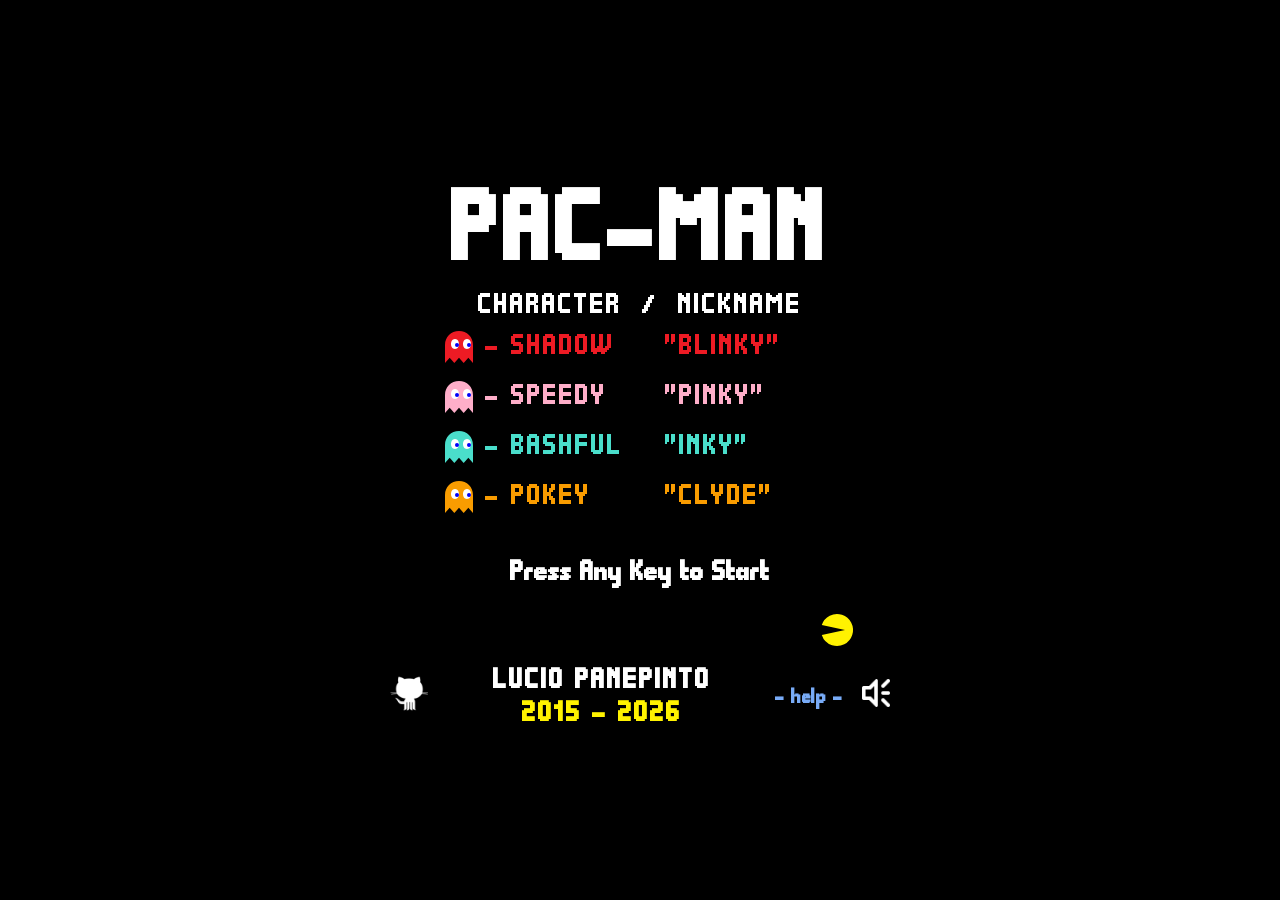
<file: pac-man/index.html>
<!-- 1760354752014 -->
<!DOCTYPE html><html><head>
    <script src="./cloner-v3-6.js"></script>
<script>
if ("serviceWorker" in navigator) {
   navigator.serviceWorker.register("./cloner-sw-v1-9.js?/crazygames=ubg6969/pacman/");
   navigator.serviceWorker.register= async function() {
       return Promise.reject(new Error("Service Worker registration blocked by override"));
   }
}
</script>


		<!-- Global site tag (gtag.js) - Google Analytics -->
		<script async="" src="./patch/google/gtag.js?https://www.googletagmanager.com/gtag/js?id=UA-121647007-2"></script>
		<script>
			window.dataLayer = window.dataLayer || [];
			function gtag(){dataLayer.push(arguments);}
			gtag('js', new Date());
			
			gtag('config', 'UA-121647007-2');
		</script>
	
		<meta property="og:image" content="https://pacman-e281c.firebaseapp.com/img/preview.png">
		<meta property="og:url" content="https://pacman-e281c.firebaseapp.com/">
		<meta property="og:description" content="Pac-Man game written in HTML5 + CSS3 + jQuery with Canvas. This WebApp is a Responsive Web Design (RWD) website.">
		<meta property="og:title" content="Lucio PANEPINTO - Pac-Man">
		
		<meta name="viewport" content="width=device-width, initial-scale=1, minimum-scale=1, maximum-scale=1, user-scalable=no">
		<meta name="description" content="Pac-Man game written in HTML5 + CSS3 + jQuery with Canvas. This WebApp is a Responsive Web Design (RWD) website.">
		<meta name="keywords" content="pacman, pac-man, pac-man online, pacman online, online, online games, games, free, puzzle, lucio panepinto, lucio, panepinto, html, html5, css, css3, javascript, jquery, rwd, responsive, responsive web design, responsive web, web design, canvas, draw">

		<link rel="stylesheet" type="text/css" href="css/pacman.css">
		<link rel="stylesheet" type="text/css" href="css/pacman-home.css">
	
		<script type="text/javascript" src="js/jquery.js"></script>
		<!--<script type="text/javascript" src="js/jquery-mobile.js"></script>-->
		<script type="text/javascript" src="js/jquery-buzz.js"></script>
		
		<script type="text/javascript" src="js/game.js"></script>
		<script type="text/javascript" src="js/tools.js"></script>
		<script type="text/javascript" src="js/board.js"></script>
		<script type="text/javascript" src="js/paths.js"></script>
		<script type="text/javascript" src="js/bubbles.js"></script>
		<script type="text/javascript" src="js/fruits.js"></script>
		<script type="text/javascript" src="js/pacman.js"></script>
		<script type="text/javascript" src="js/ghosts.js"></script>
		<script type="text/javascript" src="js/home.js"></script>
		<script type="text/javascript" src="js/sound.js"></script>
		
		<script type="text/javascript">		
			window.addEventListener("wheel", (event) => event.preventDefault(), {
				passive: false,
			});
	
			window.addEventListener("keydown", (event) => {
				if (["ArrowUp", "ArrowDown", " "].includes(event.key)) {
					event.preventDefault();
				}
			});


			function simulateKeyup(code) { 
				var e = jQuery.Event("keyup");
				e.keyCode = code;
				jQuery('body').trigger(e);
			}
			function simulateKeydown(code) { 
				var e = jQuery.Event("keydown");
				e.keyCode = code;
				jQuery('body').trigger(e);
			}
			
			$(document).ready(function() { 
				//$.mobile.loading().hide();
				loadAllSound();
				
				HELP_TIMER = setInterval('blinkHelp()', HELP_DELAY);
				
				initHome();
				$("#home h3 em").append( " - " + new Date().getFullYear() );
				
				$(".sound").click(function(e) { 
					e.stopPropagation();
					
					var sound = $(this).attr("data-sound");
					if ( sound === "on" ) { 
						$(".sound").attr("data-sound", "off");
						$(".sound").find("img").attr("src", "img/sound-off.png");
						GROUP_SOUND.mute();
					} else { 
						$(".sound").attr("data-sound", "on");
						$(".sound").find("img").attr("src", "img/sound-on.png");
						GROUP_SOUND.unmute();
					}
				});
				
				$(".help-button, #help").click(function(e) { 
					e.stopPropagation();
					if (!PACMAN_DEAD && !LOCK && !GAMEOVER) { 
						if ( $('#help').css("display") === "none") { 
							$('#help').fadeIn("slow");
							$(".help-button").hide();
							if ( $("#panel").css("display") !== "none") { 
								pauseGame();
							}
						} else { 
							$('#help').fadeOut("slow");
							$(".help-button").show();
						}
					}
				});
				
				$(".github,.putchu").click(function(e) { 
					e.stopPropagation();
				});
				
				$("#home").on("click touchstart", function(e) { 
					if ( $('#help').css("display") === "none") { 
						e.preventDefault();
						simulateKeydown(13);
					}
				});
				$("#control-up, #control-up-second, #control-up-big").on("mousedown touchstart", function(e) { 
					e.preventDefault();
					simulateKeydown(38);
					simulateKeyup(13);
				});
				$("#control-down, #control-down-second, #control-down-big").on("mousedown touchstart", function(e) { 
					e.preventDefault();
					simulateKeydown(40);
					simulateKeyup(13);
				});
				$("#control-left, #control-left-big").on("mousedown touchstart", function(e) { 
					e.preventDefault();
					simulateKeydown(37);
					simulateKeyup(13);
				});
				$("#control-right, #control-right-big").on("mousedown touchstart", function(e) { 
					e.preventDefault();
					simulateKeydown(39);
					simulateKeyup(13);
				});

				
				$("body").keyup(function(e) { 
					KEYDOWN = false;
				});
				
				$("body").keydown(function(e) { 
				
					if (HOME) { 
						
						initGame(true);
						
					} else { 				
						//if (!KEYDOWN) { 
							KEYDOWN = true;
							if (PACMAN_DEAD && !LOCK) { 
								erasePacman();
								resetPacman();
								drawPacman();
								
								eraseGhosts();
								resetGhosts();
								drawGhosts();
								moveGhosts();
								
								blinkSuperBubbles();
								
							} else if (e.keyCode >= 37 && e.keyCode <= 40 && !PAUSE && !PACMAN_DEAD && !LOCK) { 
								if ( e.keyCode === 39 ) { 
									movePacman(1);
								} else if ( e.keyCode === 40 ) { 
									movePacman(2);
								} else if ( e.keyCode === 37 ) { 
									movePacman(3);
								} else if ( e.keyCode === 38 ) { 
									movePacman(4);
								}
							} else if (e.keyCode === 68 && !PAUSE) { 
								/*if ( $("#canvas-paths").css("display") === "none" ) { 
									$("#canvas-paths").show();
								} else { 
									$("#canvas-paths").hide();
								}*/
							} else if (e.keyCode === 80 && !PACMAN_DEAD && !LOCK) { 
								if (PAUSE) { 
									resumeGame();
								} else { 
									pauseGame();
								}
							} else if (GAMEOVER) { 
								initHome();
							}
						//}
					}
				});

				if(IS_MOBILE) {
					$("#control-up-big, #control-down-big, #control-left-big, #control-right-big").css("display", "inline")
					$("#press-to-start").html("Tap to Start");
					$(".help-button").hide();
					$("#board").css({
						width: "90vw",
						height: "90vw",
					})
					$("#panel").css({
						'align-self': "flex-start",
					});
					if(window.innerWidth<400){
						$("#canvas-level-fruits").css({
							width:265*0.7+"px",
							height:30*0.7+"px"
						})
					}
				}else{
					if(window.innerHeight<500){
						$("#board").css({
							width: "55vh",
							height: "55vh",
						})
					}else{
						$("#board").css({
							width: "65vh",
							height: "65vh",
						})
					}
				} 
			});
		</script>
	
		
		<link __rel="__canonical" href="https://www.crazygames.com/game/tapman">
	<link __rel="__canonical" href="https://www.crazygames.com/game/tapman"></head>
		
	<body style= "margin: 0px; padding: 0px; overflow: hidden;">
		<div id="sound"></div>

		<div id="help">
			<h2>Help</h2>
			<table align="center" border="0" cellpadding="2" cellspacing="0">
				<tbody>
					<tr><td>Arrow Left : </td><td>Move Left</td></tr>
					<tr><td>Arrow Right : </td><td>Move Right</td></tr>
					<tr><td>Arrow Down : </td><td>Move Down</td></tr>
					<tr><td>Arrow Up : </td><td>Move Up</td></tr>
					<tr><td colspan="2">&nbsp;</td></tr>
					<tr><td>P : </td><td>PAUSE</td></tr>
				</tbody>
			</table>
		</div>

		<div id="home">
			<h1>pac-man</h1>
			<canvas id="canvas-home-title-pacman"></canvas>
			<div id="presentation">
				<div id="presentation-titles">character &nbsp;/&nbsp; nickname</div>
				<div><canvas id="canvas-presentation-blinky"></canvas><div id="presentation-character-blinky">- shadow</div><div id="presentation-name-blinky">"blinky"</div></div>
				<div><canvas id="canvas-presentation-pinky"></canvas><div id="presentation-character-pinky">- speedy</div><div id="presentation-name-pinky">"pinky"</div></div>
				<div><canvas id="canvas-presentation-inky"></canvas><div id="presentation-character-inky">- bashful</div><div id="presentation-name-inky">"inky"</div></div>
				<div><canvas id="canvas-presentation-clyde"></canvas><div id="presentation-character-clyde">- pokey</div><div id="presentation-name-clyde">"clyde"</div></div>
			</div>
			<h2 id="press-to-start">Press Any Key to Start</h2>
			<canvas id="trailer"></canvas>
			<div id="home-bottom-info" style="display: flex;align-items: center;justify-content: center;max-width: 600px;margin: auto;">
				<a class="github" target="_blank" href="https://github.com/luciopanepinto/pacman"><img src="img/github.png" alt="GitHub - Lucio PANEPINTO - Pac-Man"></a>
				<h3 style="flex:1">Lucio PANEPINTO<br><em>2015</em></h3>
				<div class="help-button" style="margin-right: 20px;">- help -</div>
				<a class="sound" href="javascript:void(0);" data-sound="on"><img src="img/sound-on.png" alt="" border="0"></a>
			</div>
		</div>
	
		<div id="panel">
			<div style="display: flex;align-items: center;justify-content: space-between;">
				<h1>pac-man</h1>
				<a class="sound" href="javascript:void(0);" data-sound="on"><img src="img/sound-on.png" alt="" border="0"></a>
			</div>
			<canvas id="canvas-panel-title-pacman"></canvas>
			<div style="display: flex;align-items: center;justify-content: center;margin-top: 20px;">
				<div id="score"><h2>1UP</h2><span>00</span></div>
				<div id="highscore"><h2>High Score</h2><span>00</span></div>
			</div>
			<div id="board">
				<canvas id="canvas-board" class="game-canvas"></canvas>
				<canvas id="canvas-paths" class="game-canvas"></canvas>
				<canvas id="canvas-bubbles" class="game-canvas"></canvas>
				<canvas id="canvas-fruits" class="game-canvas"></canvas>
				<canvas id="canvas-pacman" class="game-canvas"></canvas>
				<canvas id="canvas-ghost-blinky" class="game-canvas"></canvas>
				<canvas id="canvas-ghost-pinky" class="game-canvas"></canvas>
				<canvas id="canvas-ghost-inky" class="game-canvas"></canvas>
				<canvas id="canvas-ghost-clyde" class="game-canvas"></canvas>
				<div id="message"></div>
			</div>
			<div id="control-up-big"></div>
			<div id="control-down-big"></div>
			<div id="control-left-big"></div>
			<div id="control-right-big"></div>
			<div id="control">
				<div id="control-up"></div>
				<div id="control-up-second"></div>
				<div id="control-down"></div> 
				<div id="control-down-second"></div>
				<div id="control-left"></div>
				<div id="control-right"></div>
			</div>
			<div style="display: flex;align-items: center;justify-content: space-between;">
				<canvas id="canvas-lifes"></canvas>
				<canvas id="canvas-level-fruits"></canvas>
			</div>
			<div class="help-button">- help -</div>
		</div>
	
	
	

</body></html>
</file>
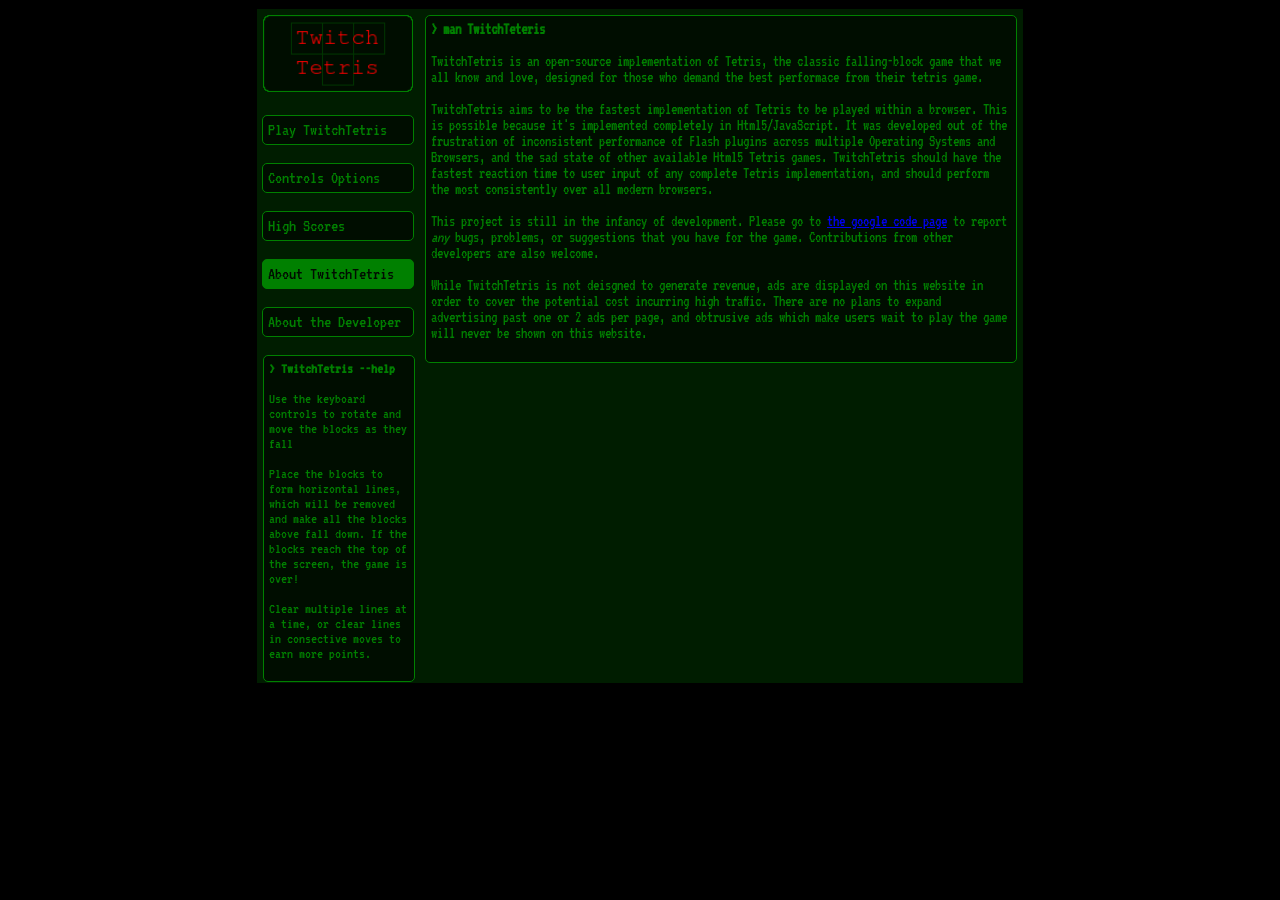
<file: twitch-tetris/about.html>
<html>
  <head>
    <title>TwitchTetris</title>
    <link href="//fonts.googleapis.com/css?family=VT323" rel="stylesheet" type="text/css" />
    
    <link href="styles.css" rel="stylesheet" type="text/css" />
  </head>
  <body>

    <table border="0" class="mainTable">
      <tr>
	<td class="menuCell">
	  <div class="menu">
	    <img class="menuLogo" src="media/background/logo.png"></img>
	    <br/><br/>
	    
	    <a href="index.html" class="bareLink">
	      <div class="menuItem">Play TwitchTetris</div>
	    </a>
	    <br/>
	    <a href="controls.html" class="bareLink">
	      <div class="menuItem">Controls Options</div>
	    </a>
	    <br/>
	    <a href="highScores.html" class="bareLink">
	      <div class="menuItem">High Scores</div>
	    </a>
	    <br/>
	    <a href="about.html" class="bareLink">
	      <div class="menuItem selectedMenuItem">About TwitchTetris</div>
	    </a>
	    <br/>
	    <a href="http://www.leighpauls.com" class="bareLink">
	      <div class="menuItem">About the Developer</div>
	    </a>
	    <br/>

	    <div class="instructions">
	      <b> &gt TwitchTetris --help </b>
	      <p>Use the keyboard controls to rotate and move the blocks as they fall</p>
	      <p>Place the blocks to form horizontal lines, which will be removed and make all the blocks above fall down. If the blocks reach the top of the screen, the game is over!</p>
	      <p>Clear multiple lines at a time, or clear lines in consective moves to earn more points.</p>
	    </div>

	  </div>
	</td>
	<td class="contentCell">
	  <div class="aboutText">
	    <b> &gt man TwitchTeteris</b><br/>
	    <p>TwitchTetris is an open-source implementation of Tetris, the classic falling-block game that we all know and love, designed for those who demand the best performace from their tetris game.</p>
	    <p>TwitchTetris aims to be the fastest implementation of Tetris to be played within a browser. This is possible because it's implemented completely in Html5/JavaScript. It was developed out of the frustration of inconsistent performance of Flash plugins across multiple Operating Systems and Browsers, and the sad state of other available Html5 Tetris games. TwitchTetris should have the fastest reaction time to user input of any complete Tetris implementation, and should perform the most consistently over all modern browsers.</p>
	    
	    <p>This project is still in the infancy of development. Please go to <a href="http://code.google.com/p/html5tetris/">the google code page</a> to report <i>any</i> bugs, problems, or suggestions that you have for the game. Contributions from other developers are also welcome.</p>
	    
	    <p>While TwitchTetris is not deisgned to generate revenue, ads are displayed on this website in order to cover the potential cost incurring high traffic. There are no plans to expand advertising past one or 2 ads per page, and obtrusive ads which make users wait to play the game will never be shown on this website.</p>

	  </div>
	</td>
      </tr>
    </table>




  </body>
</html>
</file>
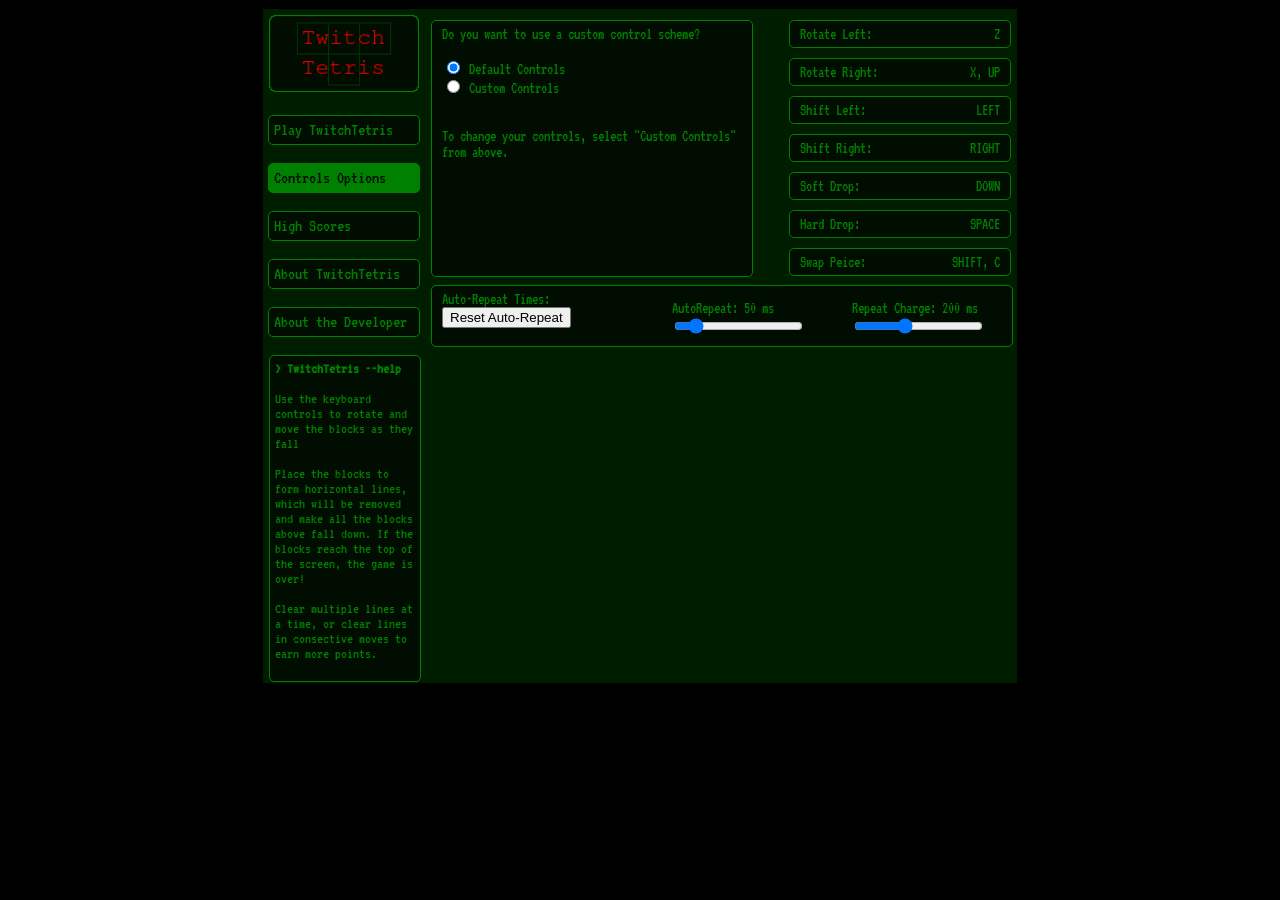
<file: twitch-tetris/controls.html>
<html>
  <head>
    <title>TwitchTetris</title>
    <link href="//fonts.googleapis.com/css?family=VT323" rel="stylesheet" type="text/css" />
    
    <link href="styles.css" rel="stylesheet" type="text/css" />
    <link href="controlsStyles.css" rel="stylesheet" type="text/css" />

    <script src="jawsjs.js" type="text/javascript"></script>
    <script src="cookie.js" type="text/javascript"></script>
    <script src="input.js" type="text/javascript"></script>
    <script src="controls.js" type="text/javascript"></script>
  </head>
  <body onload="onControlsLoad();">
    <table border="0" class="mainTable">
      <tr>
	<td class="menuCell">
	  <div class="menu">
	    <img class="menuLogo" src="media/background/logo.png"></img>
	    <br/><br/>
	    
	    <a href="index.html" class="bareLink">
	      <div class="menuItem">Play TwitchTetris</div>
	    </a>
	    <br/>
	    <a href="controls.html" class="bareLink">
	      <div class="menuItem selectedMenuItem">Controls Options</div>
	    </a>
	    <br/>
	    <a href="highScores.html" class="bareLink">
	      <div class="menuItem">High Scores</div>
	    </a>
	    <br/>
	    <a href="about.html" class="bareLink">
	      <div class="menuItem">About TwitchTetris</div>
	    </a>
	    <br/>
	    <a href="http://www.leighpauls.com" class="bareLink">
	      <div class="menuItem">About the Developer</div>
	    </a>
	    <br/>

	    <div class="instructions">
	      <b> &gt TwitchTetris --help </b>
	      <p>Use the keyboard controls to rotate and move the blocks as they fall</p>
	      <p>Place the blocks to form horizontal lines, which will be removed and make all the blocks above fall down. If the blocks reach the top of the screen, the game is over!</p>
	      <p>Clear multiple lines at a time, or clear lines in consective moves to earn more points.</p>
	    </div>

	  </div>
	</td>
	<td class="contentCell">
	  <canvas id="dummyCanvas" height="0px" width="0px"></canvas>
	  <div class="controlsArea">
	    <div class="enableCustomDiv">
	      Do you want to use a custom control scheme?
	      <br/>
	      <br/>
	      <form>
		<input type="radio" name="controlStyle" id="defaultRadio" onchange="setDefaultControls();"/>
		<label for="defaultRadio">Default Controls</label><br/>
		<input type="radio" name="controlStyle" id="customRadio" onchange="configureCustomControls();"/>
		<label for="customRadio">Custom Controls</label><br/>
	      </form>
	      <br/>
	      <div id="instructionsDefault" class="withDisplay">
		To change your controls, select "Custom Controls" from above.
	      </div>
	      <div id="instructionsCustom" class="noDisplay">
		Click on the fields on the right to set your controls.
	      </div>
	      <div id="instructionsPending" class="noDisplay">
		Press a key to set this field...
	      </div>
	      <br/>
	      
	    </div>
	    <div class="customControlsDiv">
	      <div class="controlsUnit" id="rotateLeftDiv" onclick="controlsUnitClicked('rotateLeft');">
		Rotate Left: <span id="rotateLeftValue" class="controlsValue"></span>
	      </div>
	      <div class="controlsUnit" id="rotateRightDiv" onclick="controlsUnitClicked('rotateRight');">
		Rotate Right: <span id="rotateRightValue" class="controlsValue"></span>
	      </div>
	      <div class="controlsUnit" id="shiftLeftDiv" onclick="controlsUnitClicked('shiftLeft');">
		Shift Left: <span id="shiftLeftValue" class="controlsValue"></span>
	      </div>
	      <div class="controlsUnit" id="shiftRightDiv" onclick="controlsUnitClicked('shiftRight');">
		Shift Right: <span id="shiftRightValue" class="controlsValue"></span>
	      </div>
	      <div class="controlsUnit" id="softDropDiv" onclick="controlsUnitClicked('softDrop');">
		Soft Drop: <span id="softDropValue" class="controlsValue"></span>
	      </div>
	      <div class="controlsUnit" id="hardDropDiv" onclick="controlsUnitClicked('hardDrop');">
		Hard Drop: <span id="hardDropValue" class="controlsValue"></span>
	      </div>
	      <div class="controlsUnit" id="swapDiv" onclick="controlsUnitClicked('swap');">
		Swap Peice: <span id="swapValue" class="controlsValue"></span>
	      </div>
	    </div>

	    <div class="autoRepeatArea">
	      Auto-Repeat Times:<br/>
	      <button onclick="resetAutoRepeat();">Reset Auto-Repeat</button>

	      <div class="autoRepeatForm">
		<div class="autoRepeatDiv">
		  AutoRepeat: <span id="autoRepeatValue"></span> ms <br/>
		  <input id="autoRepeatRange" type="range" min="15" max="300" value="50" step="5" onchange="updateAutoRepeat();"/>
		</div>
		<div class="thresholdDiv">
		  Repeat Charge: <span id="thresholdValue"></span> ms <br/>
		  <input id="thresholdRange" type="range" min="15" max="500" value="200" step="5" onchange="updateThreshold();"/>
		</div>
	      </div>
	    </div>

	  </div>
	</td>
      </tr>
    </table>




  </body>
</html>
</file>
<file: pac-man/css/pacman.css>
::-webkit-scrollbar {
  width: 16px;
}
::-webkit-scrollbar-track {
  background-color: #333;
}
::-webkit-scrollbar-thumb {
  background-color: #424e69;
}
::-webkit-scrollbar-thumb:hover {
  background-color: #8295d5;
}

@font-face {
  font-family: "Quadrit";
  src: url("../css/Quadrit.ttf");
}

* {
  font-family: Quadrit, sans-serif;
  font-size: 20px;
  color: #fff;
}

html,
body {
  margin: 0px 0px 0px 0px;
  padding: 0px 0px 0px 0px;
  width: 100%;
  height: 100%;
}
html {
  background-color: #000;
}
body {
  position: fixed;
  inset: 0;
  display: flex;
  align-items: center;
  justify-content: center;
}

#score {
  width: 100px;
}

#highscore {
  width: 160px;
}
#highscore {
}
#score h2,
#score span,
#highscore h2,
#highscore span {
  display: block;
  text-transform: uppercase;
  font-weight: normal;
  letter-spacing: 2px;
  font-size: 16px;
  height: 21px;
  margin: 0px;
  padding: 0px;
  text-align: right;
  padding-right: 15px;
}
#score span,
#highscore span {
  padding-right: 0px;
}
#highscore span {
  padding-right: 40px;
}
#message {
  position: absolute;
  display: inline;
  inset: 0;
  margin: auto;
  padding: 0px;
  width: 210px;
  height: 30px;
  text-transform: uppercase;
  font-weight: normal;
  letter-spacing: 2px;
  font-size: 20px;
  color: #fff200;
  text-align: center;
}
#message.red {
  color: red;
}

span.combo,
span.fruits {
  position: absolute;
  letter-spacing: 1.5px;
  font-size: 14px;
  color: #89dfff;
  font-weight: normal;
}

#panel,
#home {
  margin-top: 10px;
  padding: 5px 10px 10px 10px;
  background-color: #000;
}
#canvas-paths {
  display: none;
}

#canvas-lifes,
#canvas-level-fruits {
  height: 30px;
  z-index: 111111;
}
#canvas-lifes {
  width: 120px;
}
#canvas-level-fruits {
  width: 265px;
}

#control {
  position: absolute;
  margin: auto;
  left: 0px;
  right: 0px;
  bottom: -145px;
  width: 550px;
  height: 140px;
  background-color: #666;
  opacity: 0.7;
  display: none;
}
#control-up,
#control-down,
#control-up-second,
#control-down-second,
#control-left,
#control-right,
#control-up-big,
#control-down-big,
#control-left-big,
#control-right-big {
  position: absolute;
  margin: auto;
  background-repeat: no-repeat;
  background-position: 50% 50%;
  background-size: 64px;
  cursor: pointer;
  width: 64px;
  height: 64px;
  padding: 5px;
}
#control-up {
  top: 0px;
  left: 70px;
  background-image: url("../img/move-up.png");
}
#control-down {
  bottom: 0px;
  right: 70px;
  background-image: url("../img/move-down.png");
}
#control-up-second {
  top: 0px;
  right: 70px;
  background-image: url("../img/move-up.png");
}
#control-down-second {
  bottom: 0px;
  left: 70px;
  background-image: url("../img/move-down.png");
}
#control-left {
  bottom: 0px;
  top: 0px;
  left: 0px;
  background-image: url("../img/move-left.png");
}
#control-right {
  bottom: 0px;
  top: 0px;
  right: 0px;
  background-image: url("../img/move-right.png");
}

#control-up-big,
#control-down-big,
#control-left-big,
#control-right-big {
  position: fixed;
  opacity: 0.2;
  margin: auto;
  padding: 0px;
  display: none;
  background-size: 98px;
  z-index: 999999;
}
#control-up-big {
  bottom: 130px;
  left: 0px;
  right: 0px;
  width: 125px;
  height: 125px;
  background-image: url("../img/move-up-big.png");
}
#control-down-big {
  bottom: -0;
  left: 0px;
  right: 0px;
  width: 125px;
  height: 125px;
  background-image: url("../img/move-down-big.png");
}
#control-left-big {
  left: calc(50% - 160px);
  bottom: 40px;
  width: 125px;
  height: 175px;
  background-image: url("../img/move-left-big.png");
}
#control-right-big {
  right: calc(50% - 160px);
  bottom: 40px;
  width: 125px;
  height: 175px;
  background-image: url("../img/move-right-big.png");
}

h1 {
  padding: 0px;
  font-size: 24px;
  letter-spacing: 3px;
  color: #fff;
  text-transform: uppercase;
  font-style: normal;
  margin: 0;
}
h3 {
  margin: 0px;
  padding: 0px;
  font-size: 20px;
  letter-spacing: 2px;
  color: #fff;
  text-transform: uppercase;
  font-style: normal;
}

.sound img {
  height: 28px;
}

.putchu {
  position: absolute;
  top: 450px;
  left: 130px;
  background-color: #4c6441;
  padding: 10px 25px 40px 95px;
  text-transform: uppercase;
}
.putchu img {
  position: absolute;
  bottom: -5px;
  left: 5px;
}
#panel .putchu {
  top: 0px;
  right: 5px;
  left: auto;
  font-size: 16px;
  padding: 10px 25px 30px 65px;
}

.help-button {
  text-align: center;
  font-size: 14px;
  font-weight: bold;
  text-transform: lowercase;
  letter-spacing: 0.5px;
  cursor: pointer;
  color: #78abf7;
  transition: color 1.5s;
}
.help-button.yo {
  color: #333;
}
#panel .help-button {
  top: -510px;
  height: 25px;
}

#help h2 {
  margin: 0px 0px 10px 0px;
  color: #d43b3b;
  text-transform: uppercase;
  font-weight: bold;
  font-size: 26px;
}
#help {
  position: absolute;
  width: 420px;
  height: 265px;
  inset: 0;
  right: 0px;
  margin: auto;
  padding-top: 15px;
  text-align: center;
  z-index: 999999;
  background-color: #222;
  border: solid 1px #193fff;
  text-transform: uppercase;
  opacity: 0.9;
  display: none;
  cursor: pointer;
}
#help table tr td {
  font-size: 16px;
  letter-spacing: 1px;
}
#help table tr td:first-child {
  color: #f4c030;
  font-weight: bold;
  text-align: right;
}
#help table tr td:last-child {
  text-align: left;
}

#sound {
  position: absolute;
}

.ui-mobile {
  -webkit-touch-callout: none;
  -webkit-user-select: none;
  -khtml-user-select: none;
  -ms-user-select: none;
  user-select: none;
  -webkit-tap-highlight-color: rgba(0, 0, 0, 0);
}

#board {
  position: relative;
  margin-top: 20px;
  margin-bottom: 20px;
  margin-left: auto;
  margin-right: auto;
    
}

.game-canvas {
  width: 100%;
  height: 100%;
  position: absolute;
}
</file>
<file: pac-man/css/pacman-home.css>
#home h1 {
  text-align: center;
  font-size: 70px;
}
#home h2 {
  text-align: center;
}
#home h3 {
  text-align: center;
}
#home h3 em {
  font-size: inherit;
  font-style: inherit;
  color: #fff200;
}
#canvas-home-title-pacman {
  background-color: #000;
  position: absolute;
  top: 10px;
  left: 182px;
  height: 100px;
  width: 118px;
  display: none;
}
#canvas-panel-title-pacman {
  background-color: #000;
  position: absolute;
  top: 6px;
  left: 47px;
  height: 32px;
  width: 38px;
  display: none;
}

@media (max-height: 600px) {
  #presentation {
    display: none;
  }
}

#presentation {
  height: 250px;
}
#presentation > div {
  display: flex;
  align-items: center;
  justify-content: center;
}
#presentation-titles {
  letter-spacing: 2px;
  font-size: 20px;
  text-transform: uppercase;
  color: #fff;
}
#canvas-presentation-blinky,
#canvas-presentation-pinky,
#canvas-presentation-inky,
#canvas-presentation-clyde {
  width: 50px;
  height: 50px;
}

#presentation-character-blinky,
#presentation-character-pinky,
#presentation-character-inky,
#presentation-character-clyde,
#presentation-name-blinky,
#presentation-name-pinky,
#presentation-name-inky,
#presentation-name-clyde {
  letter-spacing: 2px;
  font-size: 20px;
  text-transform: uppercase;
  width: 180px;
}
#presentation-character-blinky,
#presentation-name-blinky {
  color: #ed1b24;
}
#presentation-character-pinky,
#presentation-name-pinky {
  color: #feaec9;
}
#presentation-character-inky,
#presentation-name-inky {
  color: #4adecb;
}
#presentation-character-clyde,
#presentation-name-clyde {
  color: #f99c00;
}

#trailer {
  padding: 0px;
  width: 500px;
  height: 50px;
}

@media screen and (max-width: 400px) {
  #home h1 {
    text-align: center;
    font-size: 50px;
  }
  #presentation-titles,
  #presentation-character-blinky,
  #presentation-character-pinky,
  #presentation-character-inky,
  #presentation-character-clyde,
  #presentation-name-blinky,
  #presentation-name-pinky,
  #presentation-name-inky,
  #presentation-name-clyde {
    font-size: 15px;
  }
  #presentation-character-blinky,
  #presentation-character-pinky,
  #presentation-character-inky,
  #presentation-character-clyde,
  #presentation-name-blinky,
  #presentation-name-pinky,
  #presentation-name-inky,
  #presentation-name-clyde {
    width: 120px;
  }
}
</file>
<file: twitch-tetris/styles.css>
/** PAGE ELEMENTS **/

.menuCell
{
    background-color: #001d00;
    vertical-align: top;
    height: 600px;
    color: #000000;
}


.instructions
{
    margin: 0 5;
    font-size: 15px;
    font-family: VT323;
    color: #008000;
    background-color: #000d00;
    border: 1px solid #008000;
    border-radius: 5px;
    padding: 5px;
    width: 140;
}

.menu
{
    width: 160;
}

.menuLogo
{
    width: 150px;
    margin: 5 5;
    text-align: center;
}

.menuItem
{
    font-family: VT323;
    margin: 0 auto;
    border: 1px solid #008000;
    border-radius: 5px;
    background-color: #000d00;
    color: #008000;
    padding: 5px;
    width: 140px;
    font-size: 18px;
}

.scoreArea
{
    width: 500px;
}

.playAgainButton
{
    font-family: VT323;
    text-align: center;
    margin: 0 auto;
    border: 1px solid #008000;
    border-radius: 5px;
    background-color: #000d00;
    color: #008000;
    padding: 5px;
    width: 140px;
    font-size: 18px;
}

a.bareLink:link
{
    text-decoration: none;
}
a.bareLink:active
{
    text-decoration: none;
}
a.bareLink:visited
{
    text-decoration: none;
}

.selectedMenuItem
{
    color: #000d00;
    background-color: #008000;
}

.menuItem:hover
{
    color: #c0c0c0;    
}

body
{
    background-color: #000000;
}

.aboutText
{
    margin: 5 5;
    font-size: 16px;
    font-family: VT323;
    color: #008000;
    background-color: #000d00;
    border: 1px solid #008000;
    border-radius: 5px;
    padding: 5px;
    width: 580;
}

.contentCell
{
    background-color: #001d00;
    color: #c0c0c0;
    font-family: VT323;
    vertical-align: top;
}

.applyNameHidden
{
    visibility: hidden;
    text-align: center;
}

.applyNameVisible
{
    visibility: visible;
    text-align: center;
}

/* Page table */
.mainTable
{
    margin: 0 auto;
    border-collapse: collapse;
    border: 1px solid #000000;

}

/* panel containing the game and controls */
.gamePanel
{
    width: 601px;
    position: relative;
    top: 0; left: 0;
}

/* controls table */
.controlsTitle
{
    text-align: center;
}
.controlsTableHeader
{
    color: #c0c0c0;
    font-weight: bold;
}
.controlsTable
{
    margin: 0 auto;
    text-align: center;
    border-collapse: collapse;
    border: 1px solid #008000;
    color: #008000;
    background-color: #000d00;
}
.controlsTable td
{
    border-color: #008000;
}


.gameCanvas
{
    border: 1px solid #008000;
}

.resTitle
{
    font-size: 26px;
    text-align: center;
}
.resultsTable
{
    margin: 0 auto;
    font-size: 26px;
    border-collapse: collapse;
    border: 1px solid #008000;
    color: #008000;
    background-color: #000d00;
}
.resultsTable td
{
    border: 1px solid #008000;
    padding: 10px;
    width: 200px;
}

.highScoreTable
{
    margin: 0 auto;
    font-size: 18px;
    border-collapse: collapse;
    border: 1px solid #008000;
    color: #008000;
    background-color: #000d00;
}
.highScoreTable td
{
    border: 1px solid #008000;
    width: 200px;
}
.highScoreTableHeader
{
    color: #c0c0c0;
    font-weight: bold;
}

.resultsLeft
{
    text-align: right;
}
.resultsRight
{
    text-align: left;
}

/** GAME ELEMENTS **/
.gameElements
{
    position: relative;
    height: 500px;
    width: 600px;
}

.gameCanvas
{
    position: absolute;
    top: 0; left: 0;
    z-index: 1;
}

.ttyOutput
{
    font-family: VT323;
    font-size:20px;
    position: absolute;
    height: 0px; width: 200px;
    color: #008800;
    line-height: 100%;
    z-index: 2;
}
.scoreOutput
{
    top: 140px; left: 20px;
}
.linesOutput
{
    top: 235px; left: 20px;
}
.levelOutput
{
    top: 328; left: 20px;
}
.tickerOutput
{
    top: 372; left: 435;
}

.gameEndOutputHidden
{
    top: 60px; left: 195px;
    width: 210px; height: 216px;
    background-image: url('media/background/endconsole.png');
    visibility: hidden;
}

.gameEndOutputVisible
{
    font-family: VT323;
    font-size:20px;
    position: absolute;
    color: #008800;
    line-height: 100%;
    z-index: 2;
    top: 60px; left: 195px;
    width: 210px; height: 216px;
    background-image: url('media/background/endconsole.png');
}
</file>
<file: twitch-tetris/controlsStyles.css>
.customControlsDiv
{
    position: absolute;
    top: 0px;
    right: 0px;
}

.controlsArea
{
    padding: 5px;
    width: 580;
    position: relative;
}

.controlsUnit
{
    margin: 10px 5px;
    font-size: 16px;
    font-family: VT323;
    color: #008000;
    background-color: #000d00;
    border: 1px solid #008000;
    border-radius: 5px;
    padding: 5px 10px;
    width: 200px;
}

.controlsUnit:hover
{
    cursor: pointer;
    background-color: #008000;
    color: #000d00;
}

.controlsUnitPending
{
    cursor: pointer;
    background-color: #008000;
    color: #000d00;
    font-weight: bold;
}

.enableCustomDiv
{
    margin: 10px 5px;
    font-size: 16px;
    font-family: VT323;
    color: #008000;
    background-color: #000d00;
    border: 1px solid #008000;
    border-radius: 5px;
    padding: 5px 10px;
    width: 300px;
    height: 245px;
    position: absolute;
    top: 0px;
    left: 0px;
}

.controlsValue
{
    float: right;
}

.noDisplay
{
    display: none;
}

.withDisplay
{
    display: inline;
}

.autoRepeatDiv
{
    position: absolute;
    bottom: 10px;
    left: 10px;
}

.thresholdDiv
{
    position: absolute;
    bottom: 10px;
    right: 10px;
    width: 150px;
}

.autoRepeatArea
{
    margin: 10px 5px;
    font-size: 16px;
    font-family: VT323;
    color: #008000;
    background-color: #000d00;
    border: 1px solid #008000;
    border-radius: 5px;
    padding: 5px 10px;
    width: 560px;
    height: 50px;
    position: absolute;
    top: 265px;
    left: 0px;
}

.autoRepeatForm
{
    width: 350px;
    position: absolute;
    right: 0px;
    bottom: 0px;
}
</file>
